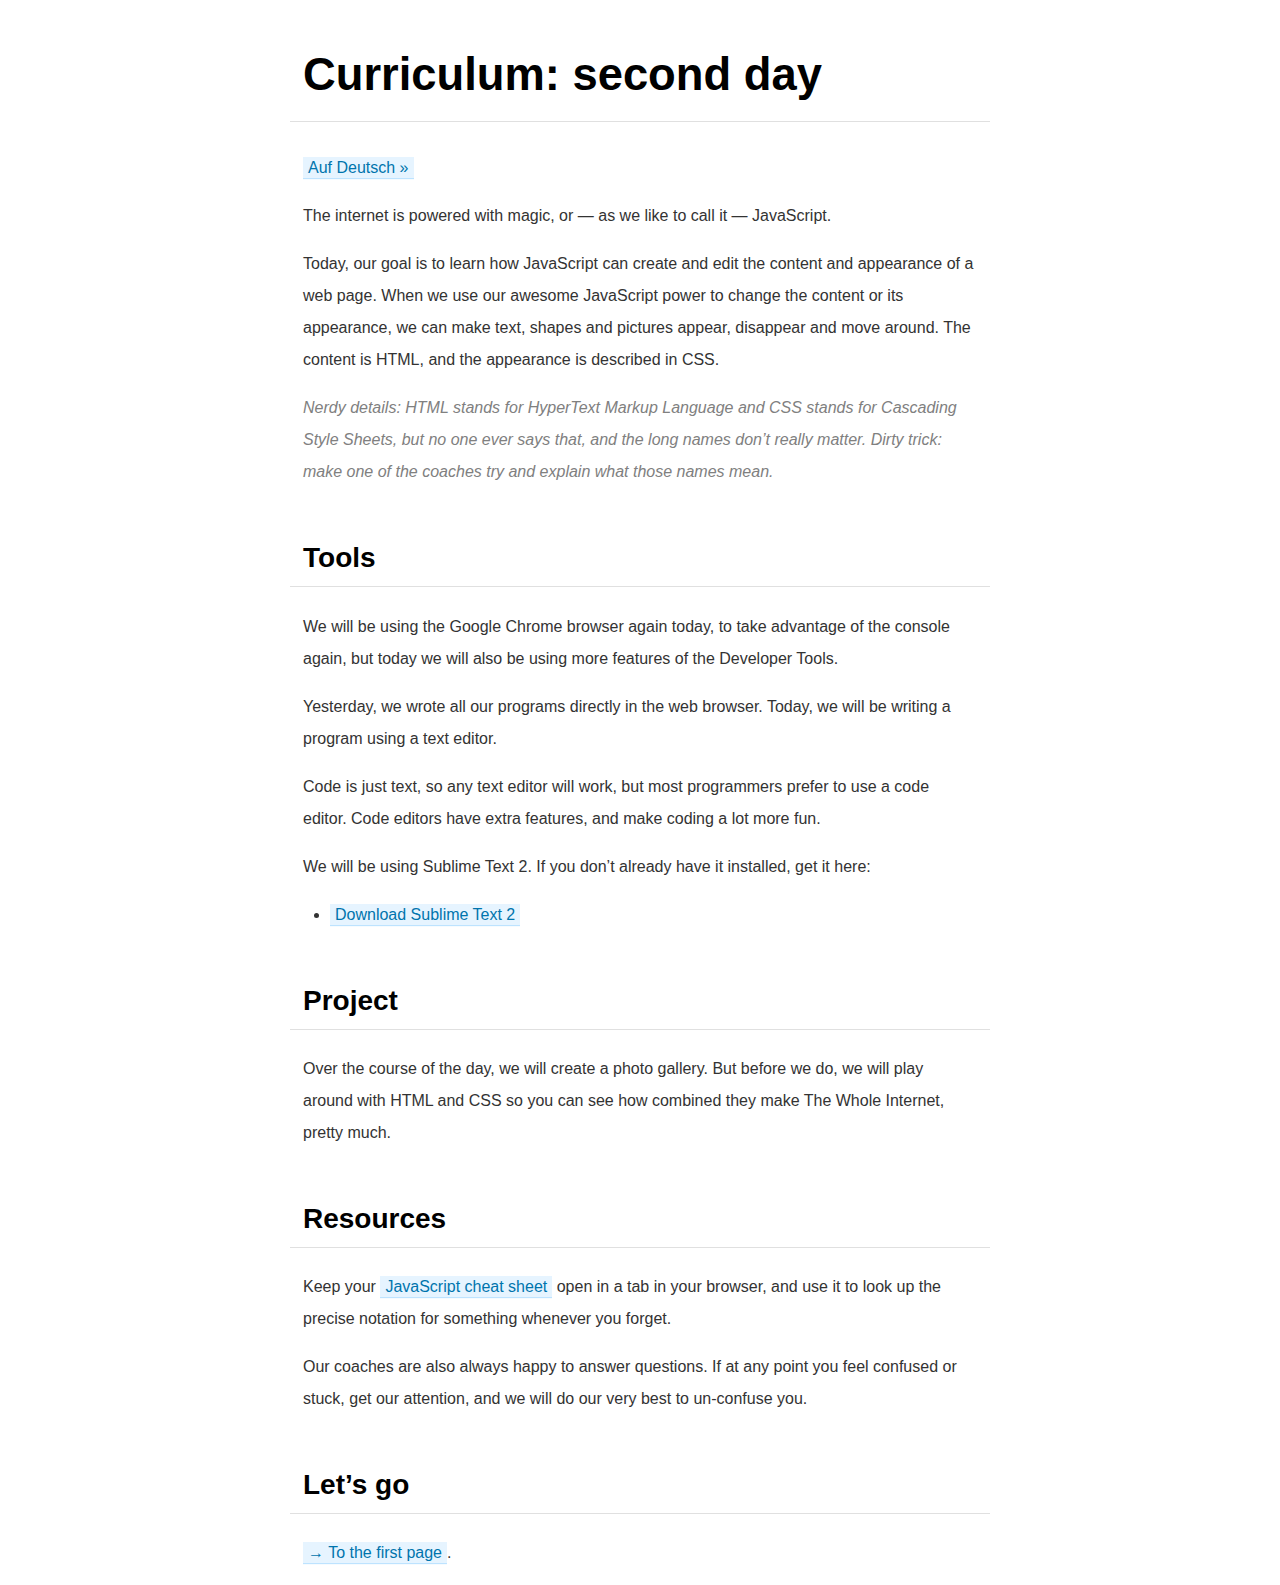
<file: index.html>
<!doctype html>

<head>
  <title>Curriculum — JS for absolute beginners</title>
  <link rel="stylesheet" href="http://fonts.googleapis.com/css?family=Averia+Serif+Libre:300,400">
  <link rel="stylesheet" href="style.css">
  <meta charset="utf-8">
</head>

<h1>Curriculum: second day</h1>

<p><a href="index_de.html">Auf Deutsch »</a></p>

<p>The internet is powered with magic, or — as we like to call it —
JavaScript.</p>

<p>Today, our goal is to learn how JavaScript can create and edit the
content and appearance of a web page. When we use our awesome
JavaScript power to change the content or its appearance, we can make
text, shapes and pictures appear, disappear and move around. The
content is HTML, and the appearance is described in CSS.</p>

<aside><p>Nerdy details: HTML stands for HyperText Markup Language and
CSS stands for Cascading Style Sheets, but no one ever says that, and
the long names don’t really matter. Dirty trick: make one of the
coaches try and explain what those names mean.</p></aside>

<h2>Tools</h2>

<p>We will be using the Google Chrome browser again today, to take
advantage of the console again, but today we will also be using more
features of the Developer Tools.</p>

<p>Yesterday, we wrote all our programs directly in the web browser.
Today, we will be writing a program using a text editor.</p>

<p>Code is just text, so any text editor will work, but most
programmers prefer to use a code editor. Code editors have extra
features, and make coding a lot more fun.</p>

<p>We will be using Sublime Text 2. If you don’t already have it
installed, get it here:</p>

<ul>
  <li><a href="http://www.sublimetext.com/2" target=_blank>Download Sublime Text 2</a></li>
</ul>

<h2>Project</h2>

<p>Over the course of the day, we will create a photo gallery. But
before we do, we will play around with HTML and CSS so you can
see how combined they make The Whole Internet, pretty much.<p>

<h2>Resources</h2>

<p>Keep your <a href="http://marijnhaverbeke.nl/js-cheatsheet.html"
target=_blank>JavaScript cheat sheet</a> open in a tab in your
browser, and use it to look up the precise notation for something
whenever you forget.</p>

<p>Our coaches are also always happy to answer questions. If at any
point you feel confused or stuck, get our attention, and we will do
our very best to un-confuse you.</p>

<h2>Let’s go</h2>

<p><a href="page1.html">→ To the first page</a>.</p>
</file>
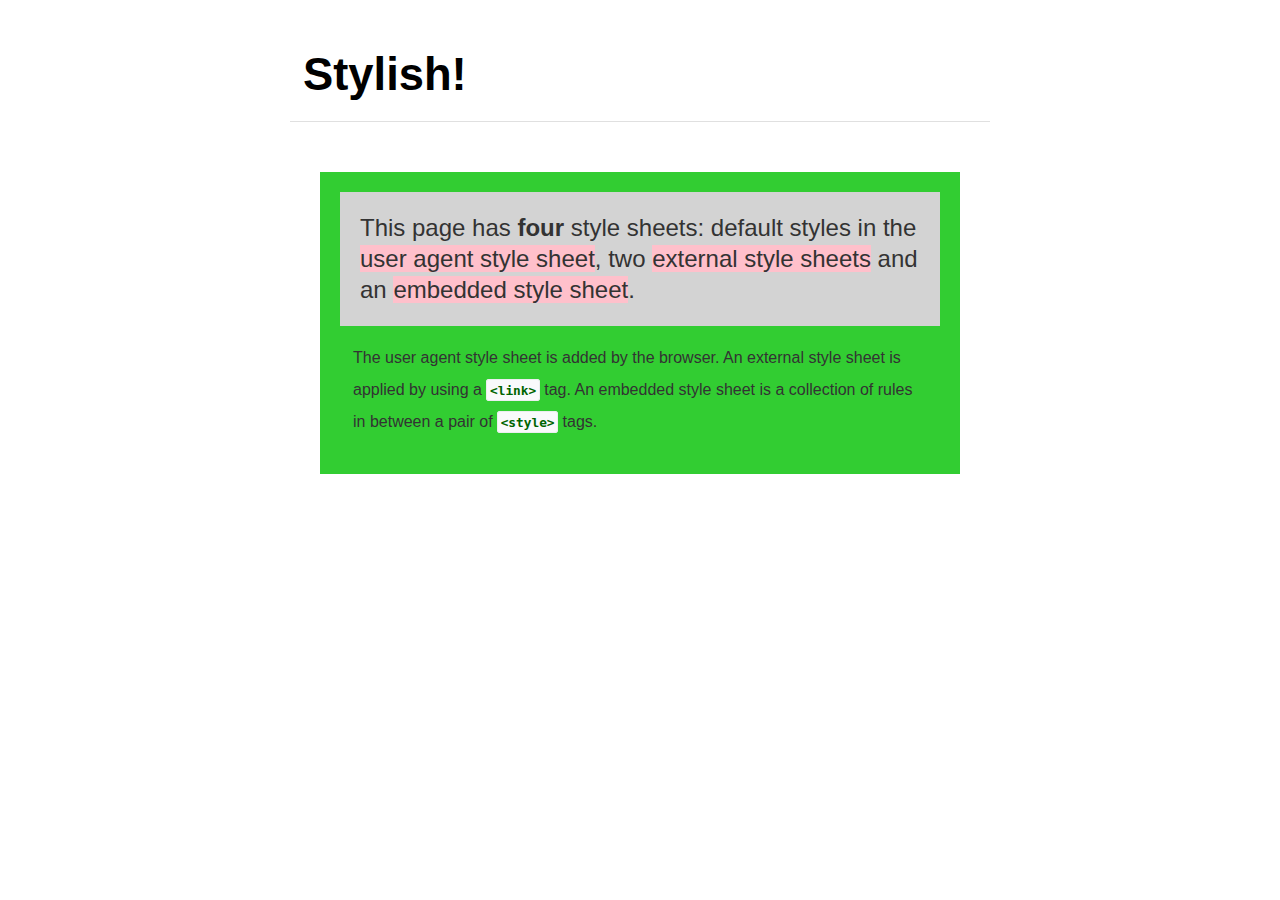
<file: hascss.html>
<!doctype html>

<head>
  <title>This page is stylish</title>
  <meta http-equiv=Content-Type content="text/html; charset=utf-8">
  <link rel=stylesheet href="http://fonts.googleapis.com/css?family=Averia+Serif+Libre:300,400">
  <link rel=stylesheet href=style.css>
  <style>
    em {
      font-style: normal;
      background-color: orange;
    }
    em {
      background-color: pink;
    }
    div {
      width: 600px;
      padding: 20px;
      margin: 50px auto;
      background-color: limegreen;
    }
    p.intro {
      margin: 0;
      padding: 20px;
      background-color: lightgrey;
      font-size: 24px;
      line-height: 1.3;
    }
    code {
      color: darkgreen;
      font-weight: bold;
    }
  </style>
</head>

<h1>Stylish!</h1>

<div>
  <!--
  A div is a container used to group content.
  div is short for 'division'.
   -->

  <p class=intro>
    This page has <strong>four</strong> style sheets: default styles
    in the <em>user agent style sheet</em>, two <em>external style
    sheets</em> and an <em>embedded style sheet</em>.
  </p>

  <p>
    The user agent
    style sheet is added by the browser. An external style sheet is
    applied by using a <code>&lt;link></code> tag. An embedded
    style sheet is a collection of rules in between a pair of
    <code>&lt;style></code> tags.
  </p>
</div>
</file>
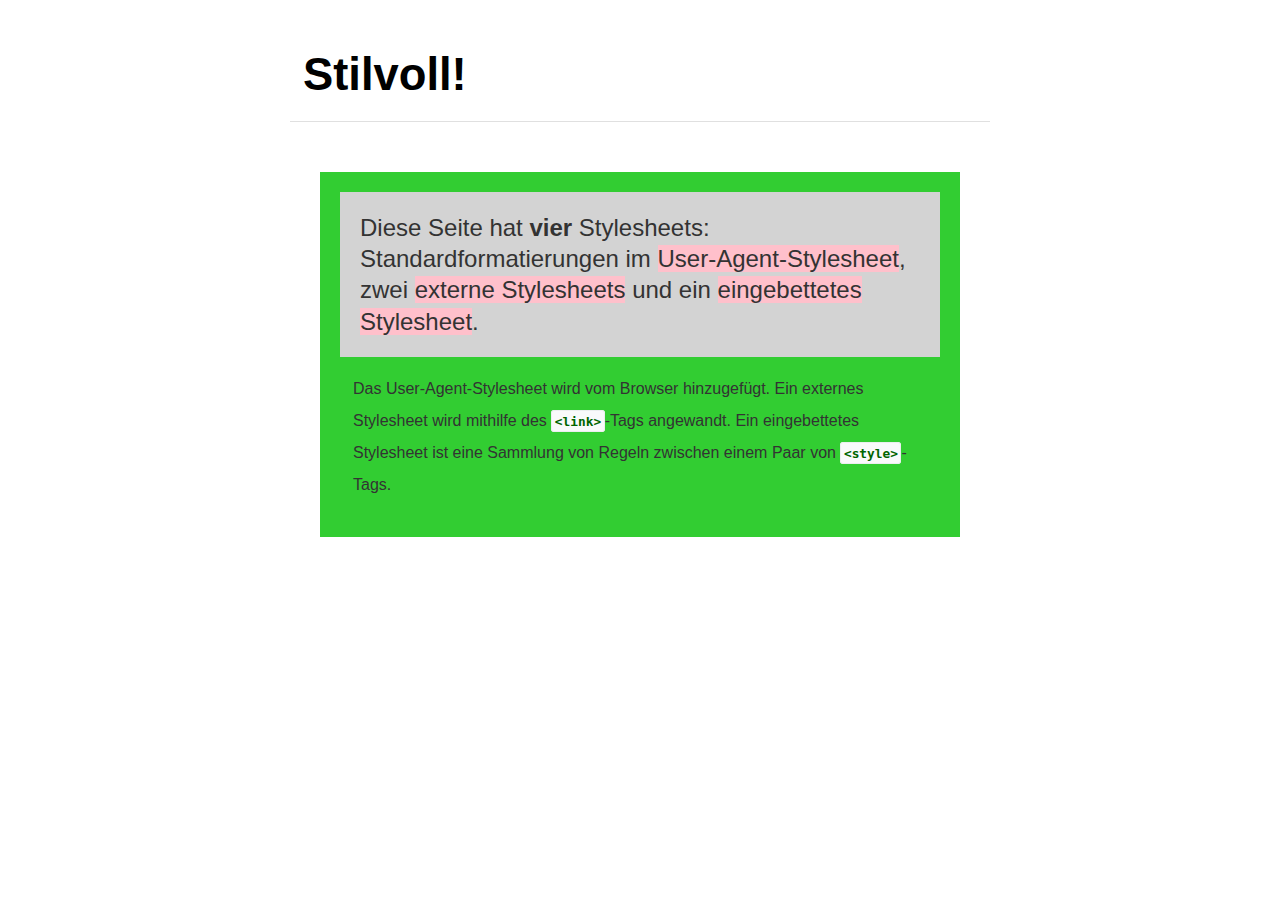
<file: hascss_de.html>
<!doctype html>

<head>
  <title>Diese Seite ist stilvoll</title>
  <link rel="stylesheet" href="http://fonts.googleapis.com/css?family=Averia+Serif+Libre:300,400">
  <link rel="stylesheet" href="style.css">
  <meta charset="utf-8">
  <style>
    em {
      font-style: normal;
      background-color: orange;
    }
    em {
      background-color: pink;
    }
    div {
      width: 600px;
      padding: 20px;
      margin: 50px auto;
      background-color: limegreen;
    }
    p.intro {
      margin: 0;
      padding: 20px;
      background-color: lightgrey;
      font-size: 24px;
      line-height: 1.3;
    }
    code {
      color: darkgreen;
      font-weight: bold;
    }
  </style>
</head>

<h1>Stilvoll!</h1>

<div>
  <!--
  Ein div ist ein Container, der Inhalte gruppiert.
  div ist eine Kurzform von 'division' (Bereich).
   -->

  <p class="intro">
    Diese Seite hat <strong>vier</strong> Stylesheets:
    Standardformatierungen im <em>User-Agent-Stylesheet</em>,
    zwei <em>externe Stylesheets</em> und
    ein <em>eingebettetes Stylesheet</em>.
  </p>

  <p>
    Das User-Agent-Stylesheet wird vom Browser hinzugefügt.
    Ein externes Stylesheet wird mithilfe des <code>&lt;link></code>-Tags
    angewandt. Ein eingebettetes Stylesheet ist eine Sammlung von Regeln
    zwischen einem Paar von <code>&lt;style></code>-Tags.
  </p>

</div>
</file>
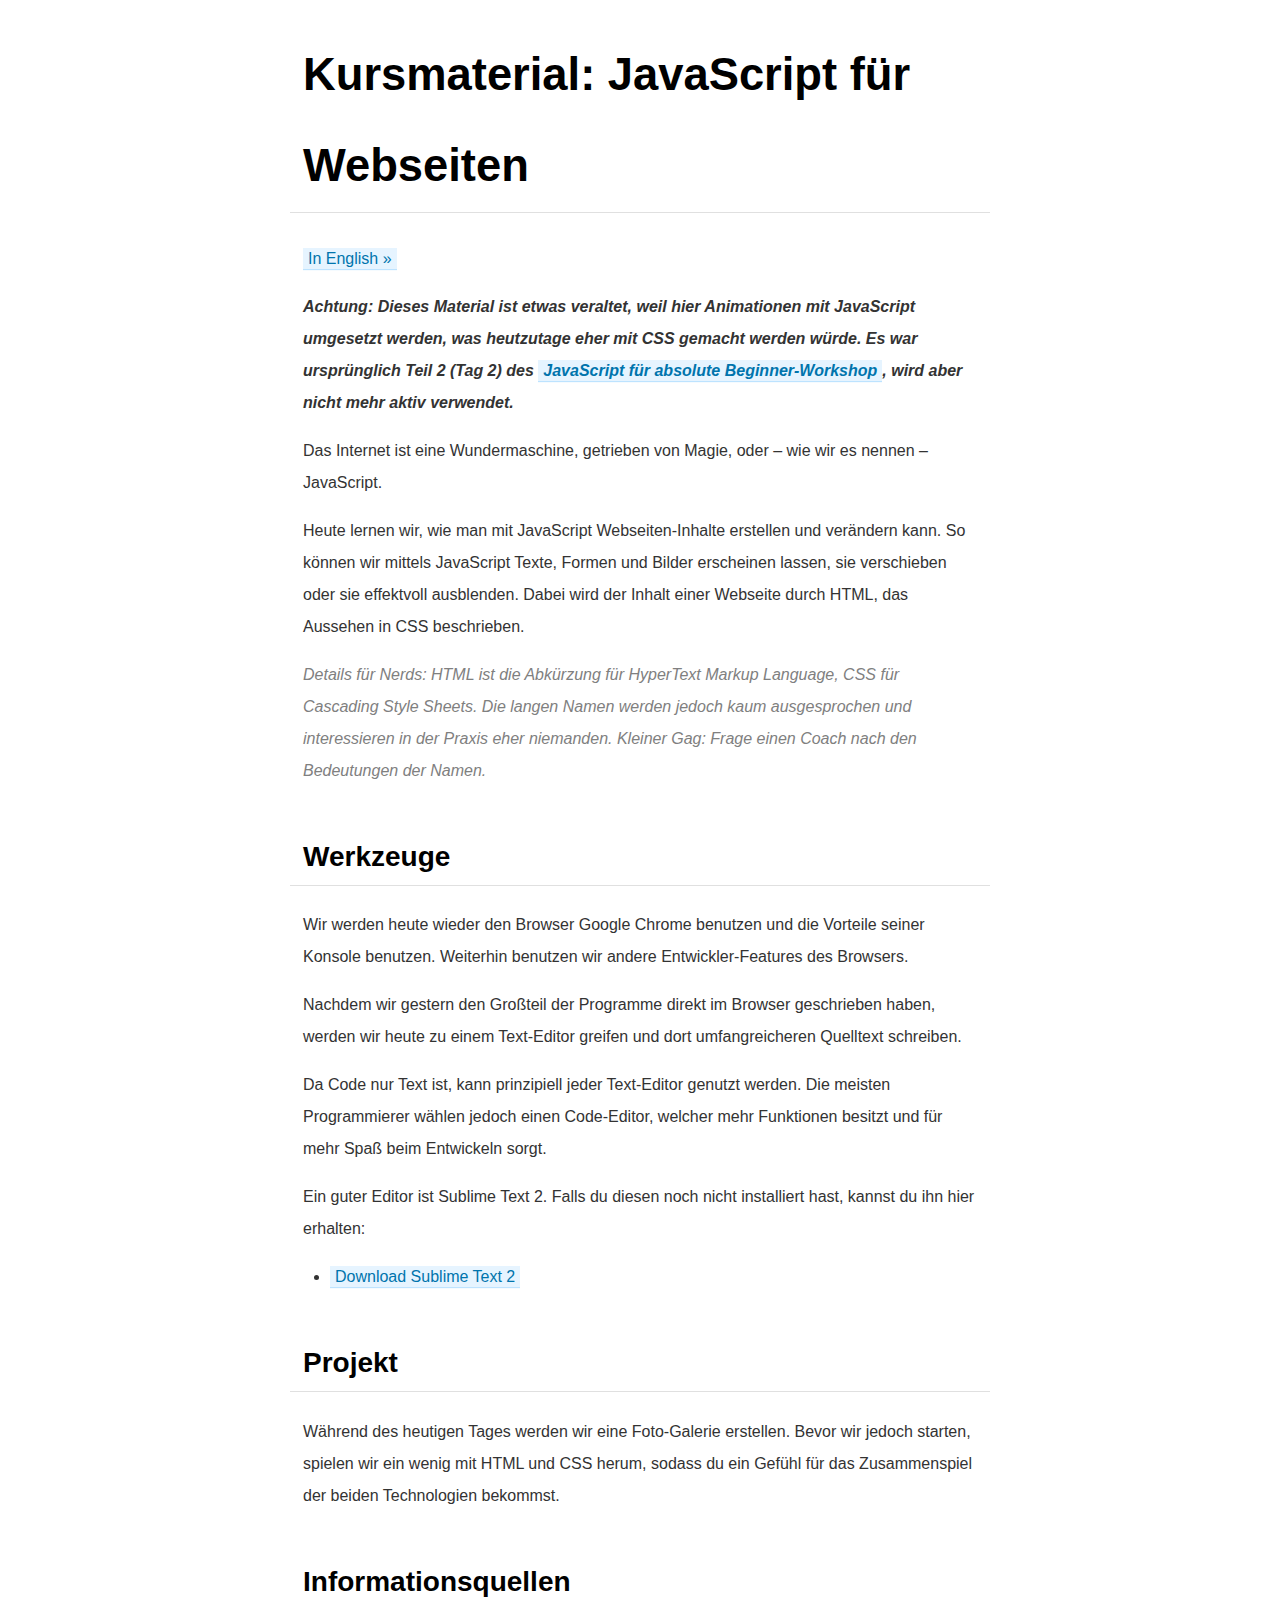
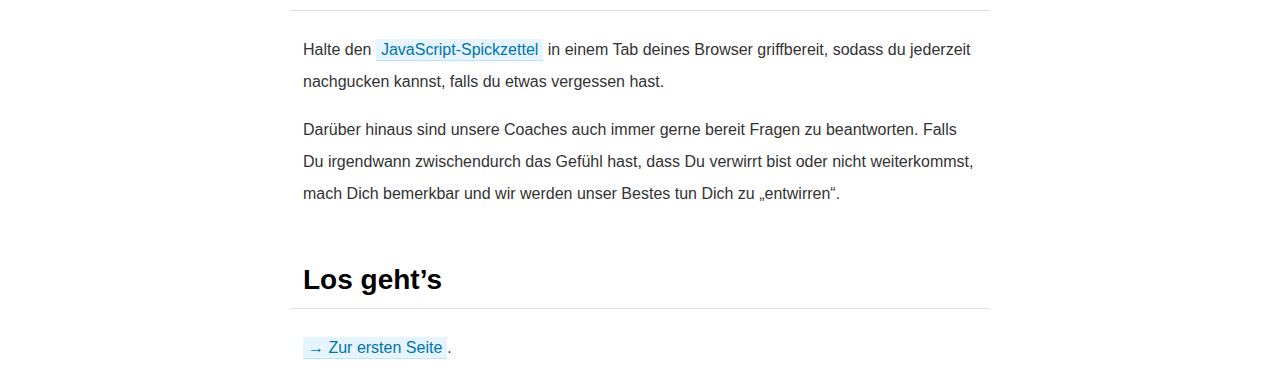
<file: index_de.html>
<!doctype html>

<head>
  <title>Kursmaterial — JavaScript für Webseiten</title>
  <link rel="stylesheet" href="http://fonts.googleapis.com/css?family=Averia+Serif+Libre:300,400">
  <link rel="stylesheet" href="style.css">
  <meta charset="utf-8">
</head>

<h1>Kursmaterial: JavaScript für Webseiten</h1>

<p><a href="index.html">In English »</a></p>

<p><strong><em>Achtung: Dieses Material ist etwas veraltet, weil hier Animationen mit JavaScript umgesetzt werden, was heutzutage eher mit CSS gemacht werden würde. Es war ursprünglich Teil 2 (Tag 2) des <a href="http://opentechschool.github.io/js-beginners-1/index_de.html">JavaScript für absolute Beginner-Workshop</a>, wird aber nicht mehr aktiv verwendet.</em></strong></p>

<p>Das Internet ist eine Wundermaschine, getrieben von Magie, oder –
wie wir es nennen – JavaScript.</p>

<p>Heute lernen wir, wie man mit JavaScript Webseiten-Inhalte
  erstellen und verändern kann. So können wir mittels JavaScript
  Texte, Formen und Bilder erscheinen lassen, sie verschieben
  oder sie effektvoll ausblenden. Dabei wird der Inhalt einer Webseite
  durch HTML, das Aussehen in CSS beschrieben.
</p>

<aside><p>Details für Nerds: HTML ist die Abkürzung für HyperText Markup
  Language, CSS für Cascading Style Sheets. Die langen Namen werden
  jedoch kaum ausgesprochen und interessieren in der Praxis eher niemanden.
  Kleiner Gag: Frage einen Coach nach den Bedeutungen der Namen.
</p></aside>

<h2>Werkzeuge</h2>

<p>
  Wir werden heute wieder den Browser Google Chrome benutzen und die
  Vorteile seiner Konsole benutzen. Weiterhin benutzen wir andere
  Entwickler-Features des Browsers.
</p>

<p>
  Nachdem wir gestern den Großteil der Programme direkt im Browser
  geschrieben haben, werden wir heute zu einem Text-Editor greifen
  und dort umfangreicheren Quelltext schreiben.
</p>

<p>
  Da Code nur Text ist, kann prinzipiell jeder Text-Editor genutzt werden.
  Die meisten Programmierer wählen jedoch einen Code-Editor, welcher
  mehr Funktionen besitzt und für mehr Spaß beim Entwickeln sorgt.
</p>

<p>
  Ein guter Editor ist Sublime Text 2. Falls du diesen noch nicht installiert
  hast, kannst du ihn hier erhalten:
</p>

<ul>
  <li><a href="http://www.sublimetext.com/2" target=_blank>Download Sublime Text 2</a></li>
</ul>

<h2>Projekt</h2>

<p>
  Während des heutigen Tages werden wir eine Foto-Galerie erstellen.
  Bevor wir jedoch starten, spielen wir ein wenig mit HTML und CSS herum,
  sodass du ein Gefühl für das Zusammenspiel der beiden Technologien bekommst.
<p>

<h2>Informationsquellen</h2>

<p>
  Halte den <a href="http://marijnhaverbeke.nl/js-cheatsheet.html"
target=_blank>JavaScript-Spickzettel</a> in einem Tab deines Browser
  griffbereit, sodass du jederzeit nachgucken kannst, falls du etwas
  vergessen hast.
</p>

<p>
  Darüber hinaus sind unsere Coaches auch immer gerne bereit Fragen
  zu beantworten. Falls Du irgendwann zwischendurch das Gefühl hast,
  dass Du verwirrt bist oder nicht weiterkommst, mach Dich bemerkbar
  und wir werden unser Bestes tun Dich zu „entwirren“.
</p>

<h2>Los geht’s</h2>

<p><a href="page1_de.html">→ Zur ersten Seite</a>.</p>
</file>
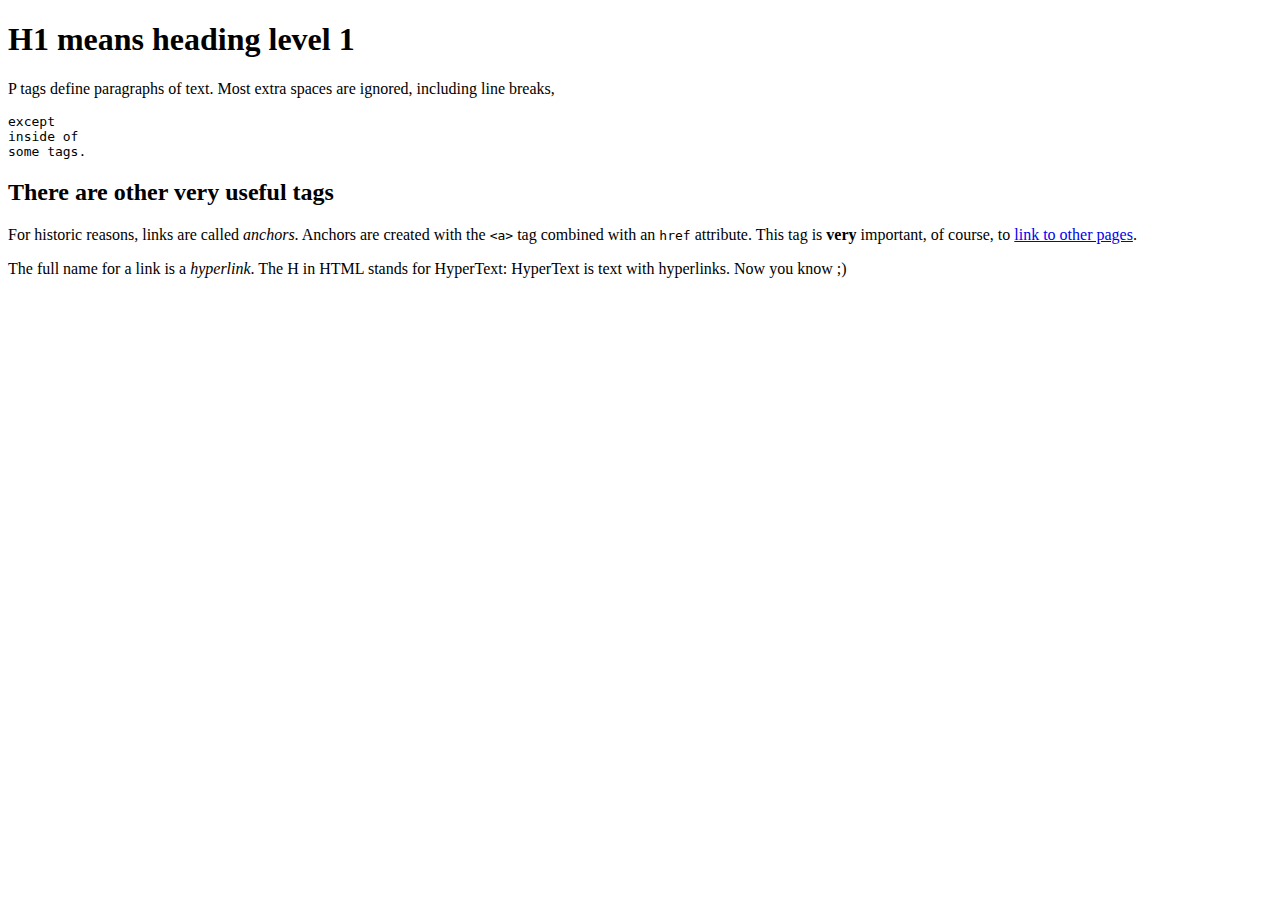
<file: nocss.html>
<!doctype html>

<head>
  <title>This page has no style</title>
  <meta charset="utf-8">
</head>

<h1>H1 means heading level 1</h1>

<p>P tags define paragraphs of text. Most extra     spaces      are
ignored, including line breaks,</p>

<pre>except
inside of
some tags.</pre>

<h2>There are other very useful tags</h2>

<p>For historic reasons, links are called <em>anchors</em>. Anchors
are created with the <code>&lt;a></code> tag combined with an
<code>href</code> attribute. This tag is <strong>very</strong>
important, of course, to
<a href="http://en.wikipedia.org/wiki/HTML">link to other pages</a>.</p>

<p>The full name for a link is a <em>hyperlink</em>. The H in HTML
stands for HyperText: HyperText is text with hyperlinks. Now you
know ;)</p>

<!-- This is a comment. It is not displayed. -->
</file>
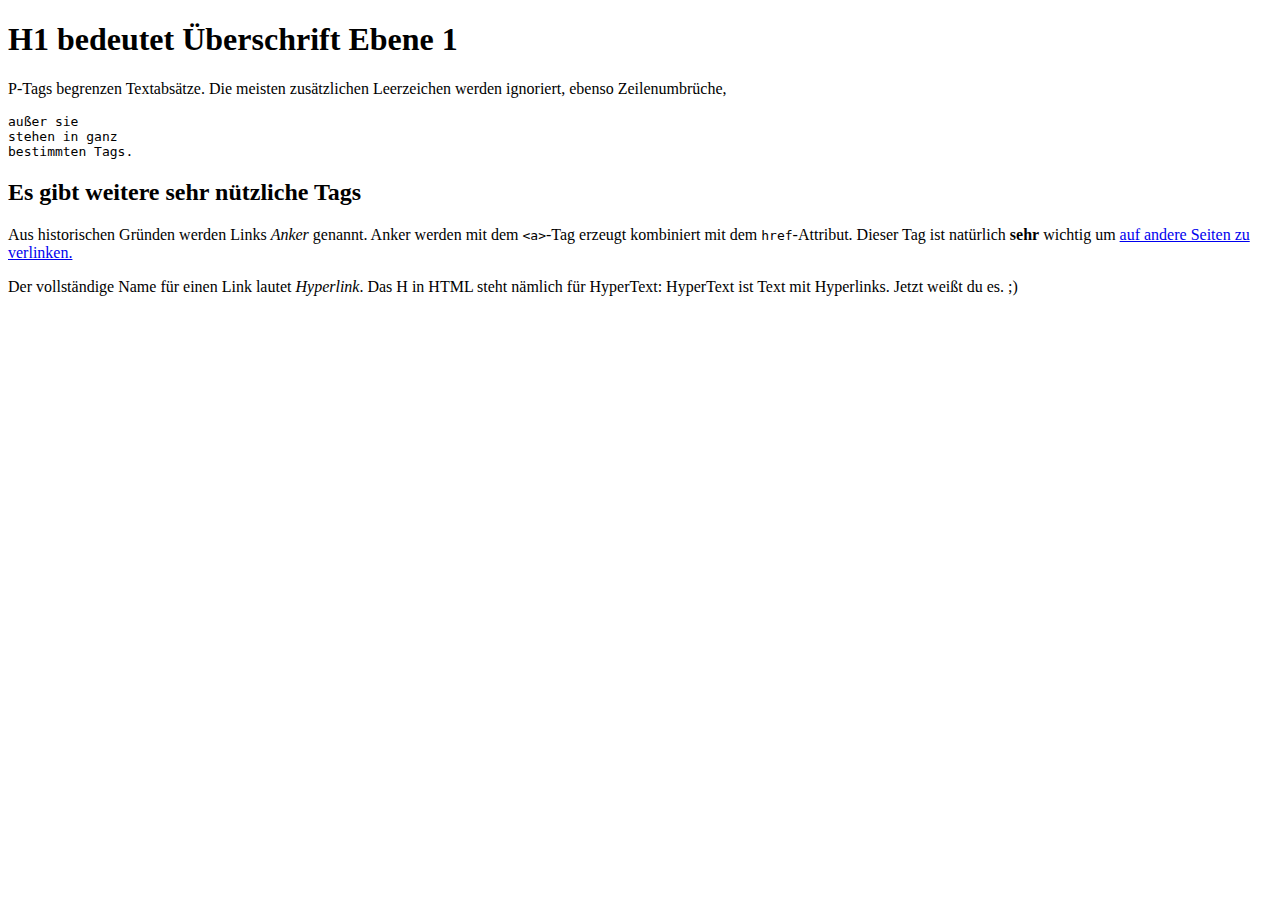
<file: nocss_de.html>
<!doctype html>

<head>
  <title>Diese Seite hat keine Formatierung</title>
  <meta charset="utf-8">
</head>

<h1>H1 bedeutet Überschrift Ebene 1</h1>

<p>P-Tags begrenzen Textabsätze. Die meisten     zusätzlichen     Leerzeichen
werden ignoriert, ebenso Zeilenumbrüche,</p>

<pre>außer sie
stehen in ganz
bestimmten Tags.</pre>

<h2>Es gibt weitere sehr nützliche Tags</h2>

<p>Aus historischen Gründen werden Links <em>Anker</em> genannt.
Anker werden mit dem <code>&lt;a></code>-Tag erzeugt kombiniert mit
dem <code>href</code>-Attribut. Dieser Tag ist natürlich <strong>sehr</strong>
wichtig um
<a href="http://en.wikipedia.org/wiki/HTML">auf andere Seiten zu verlinken.</a></p>

<p>Der vollständige Name für einen Link lautet <em>Hyperlink</em>. Das
H in HTML steht nämlich für HyperText: HyperText ist Text mit Hyperlinks.
Jetzt weißt du es. ;)</p>

<!-- Dies ist ein Kommentar. Er wird nicht dargestellt. -->
</file>
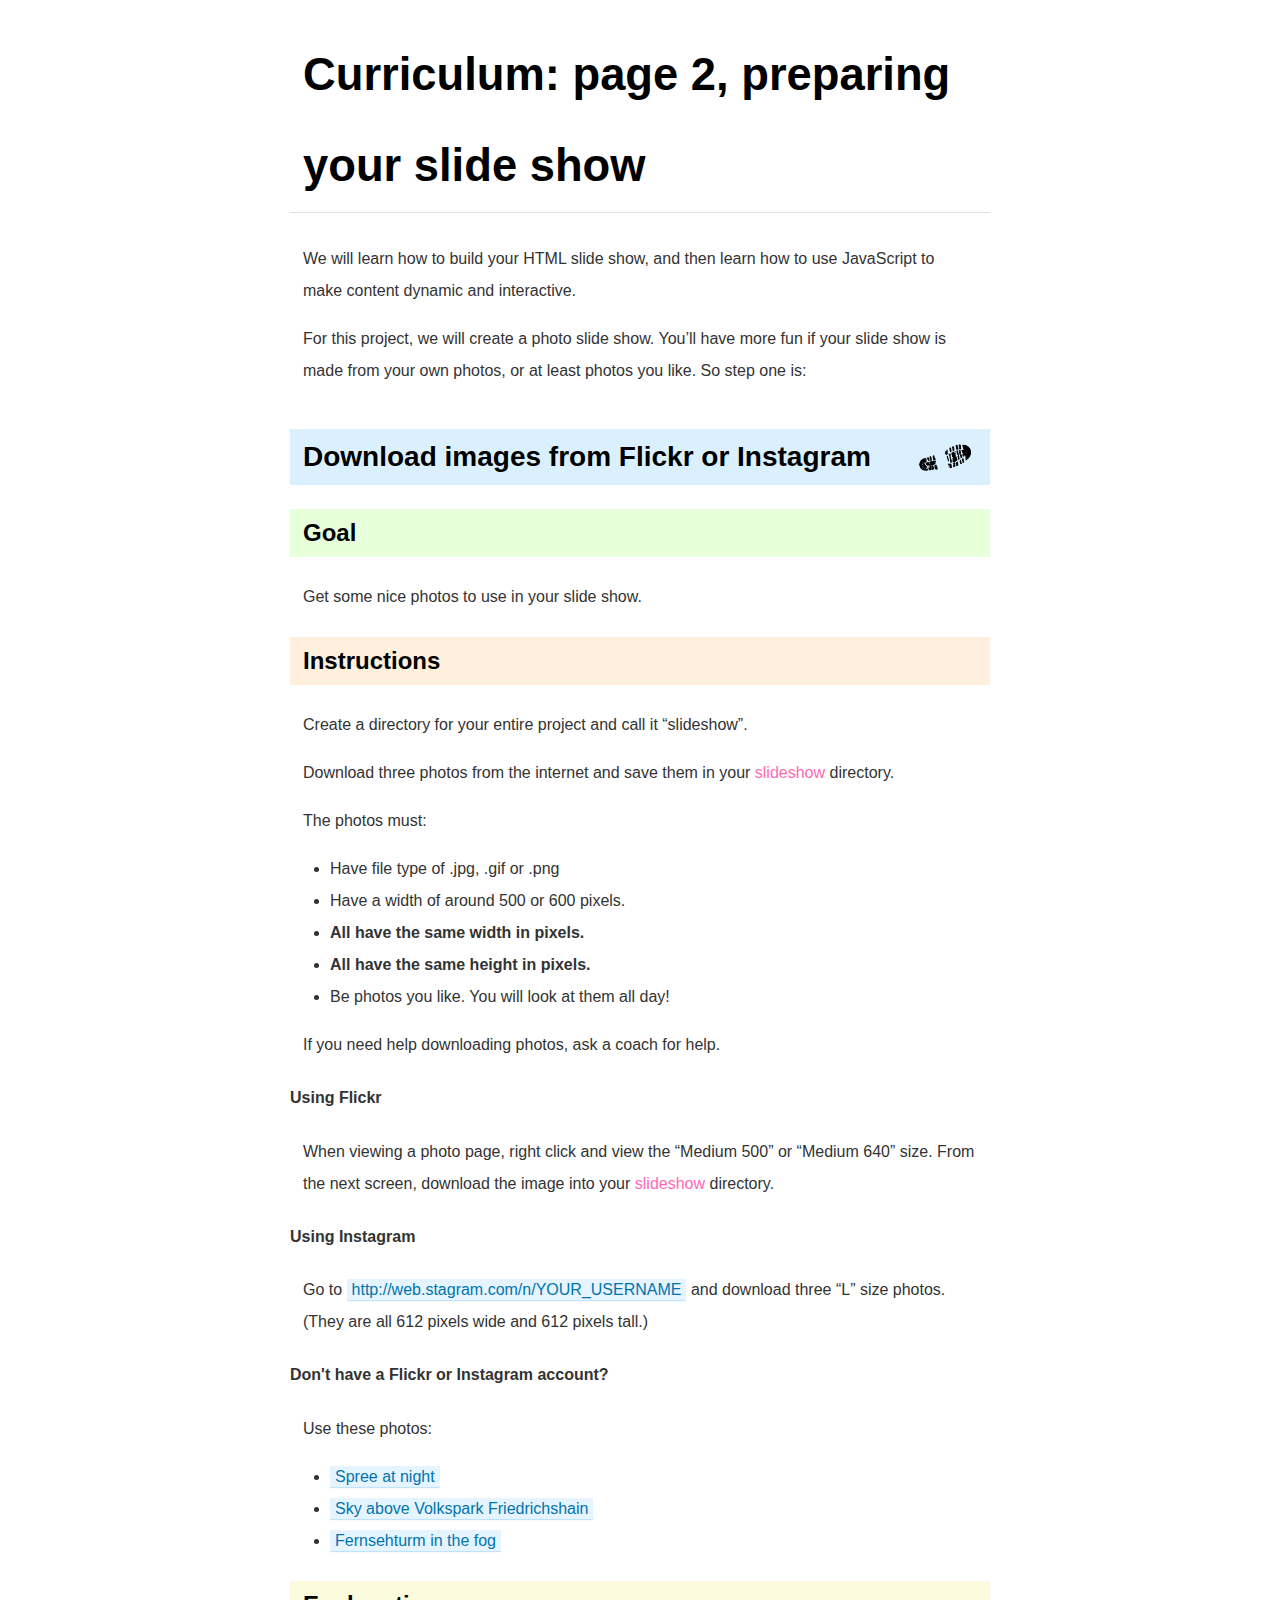
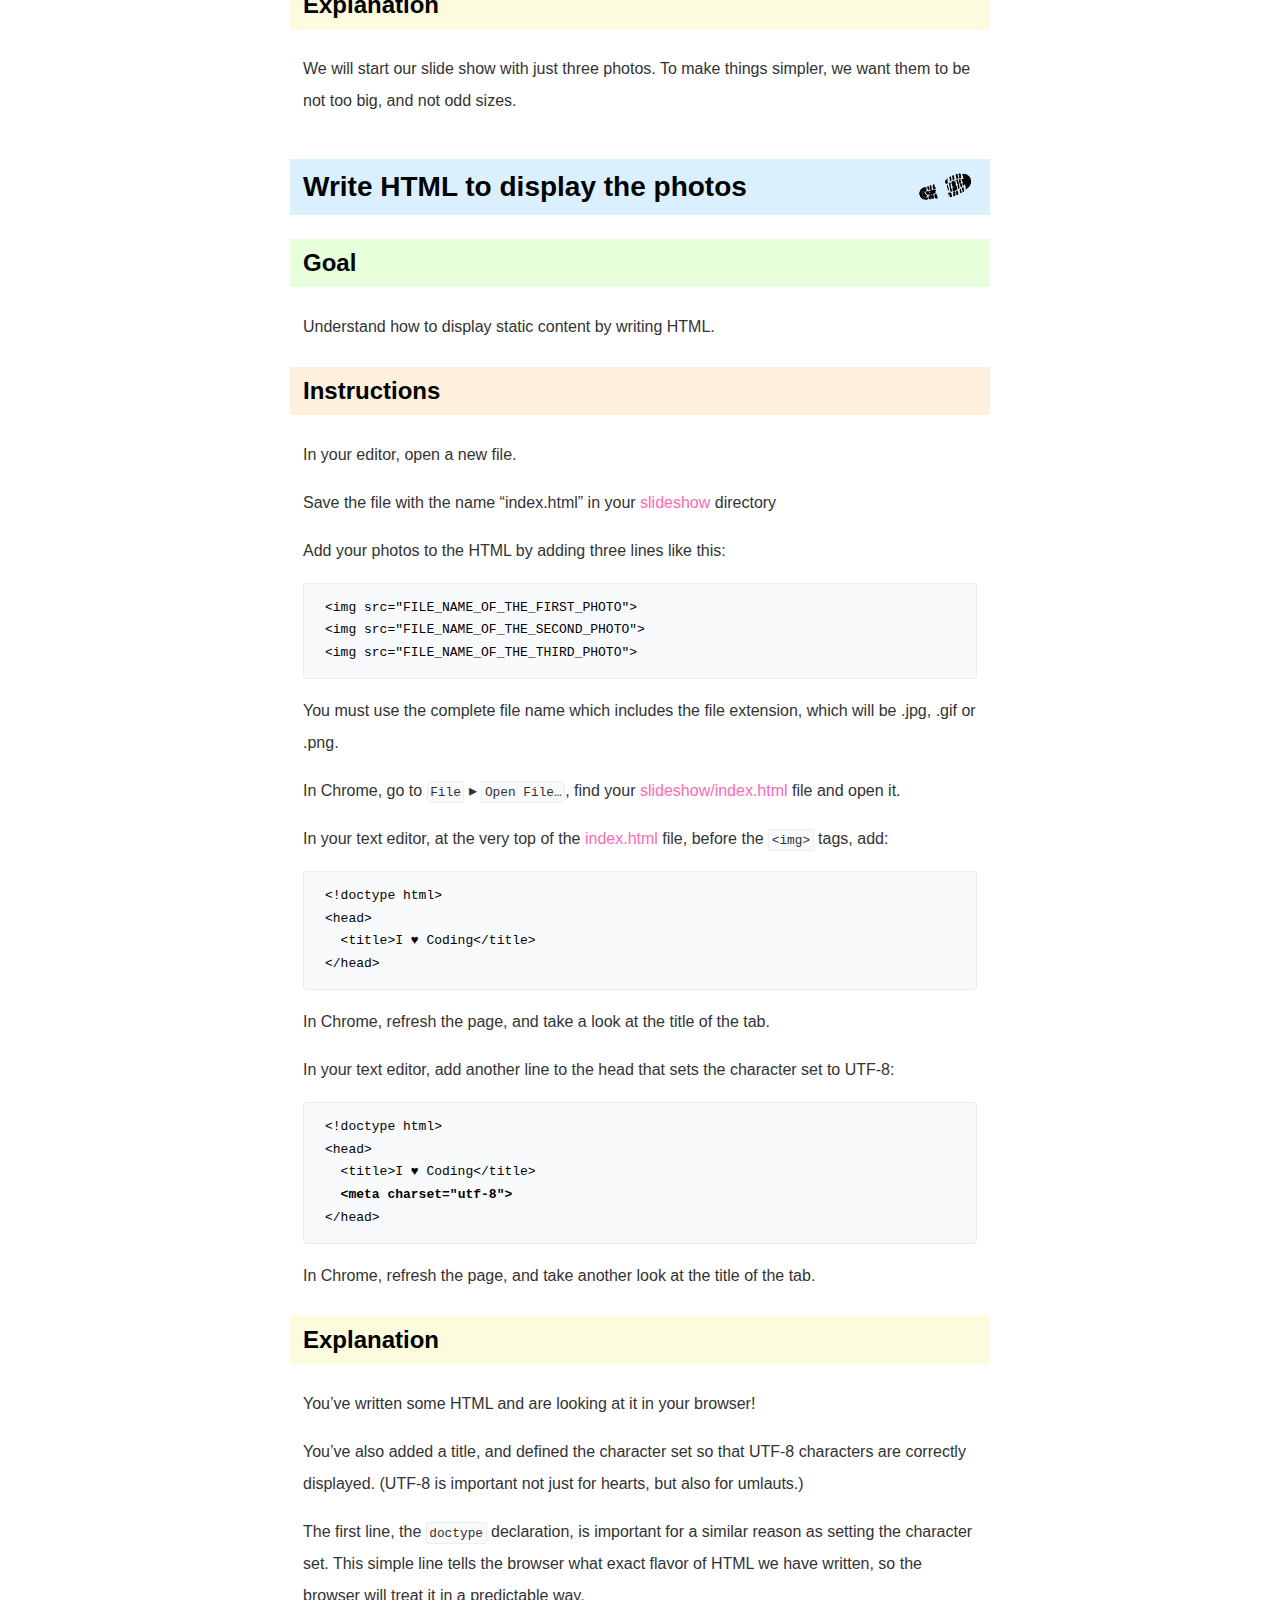
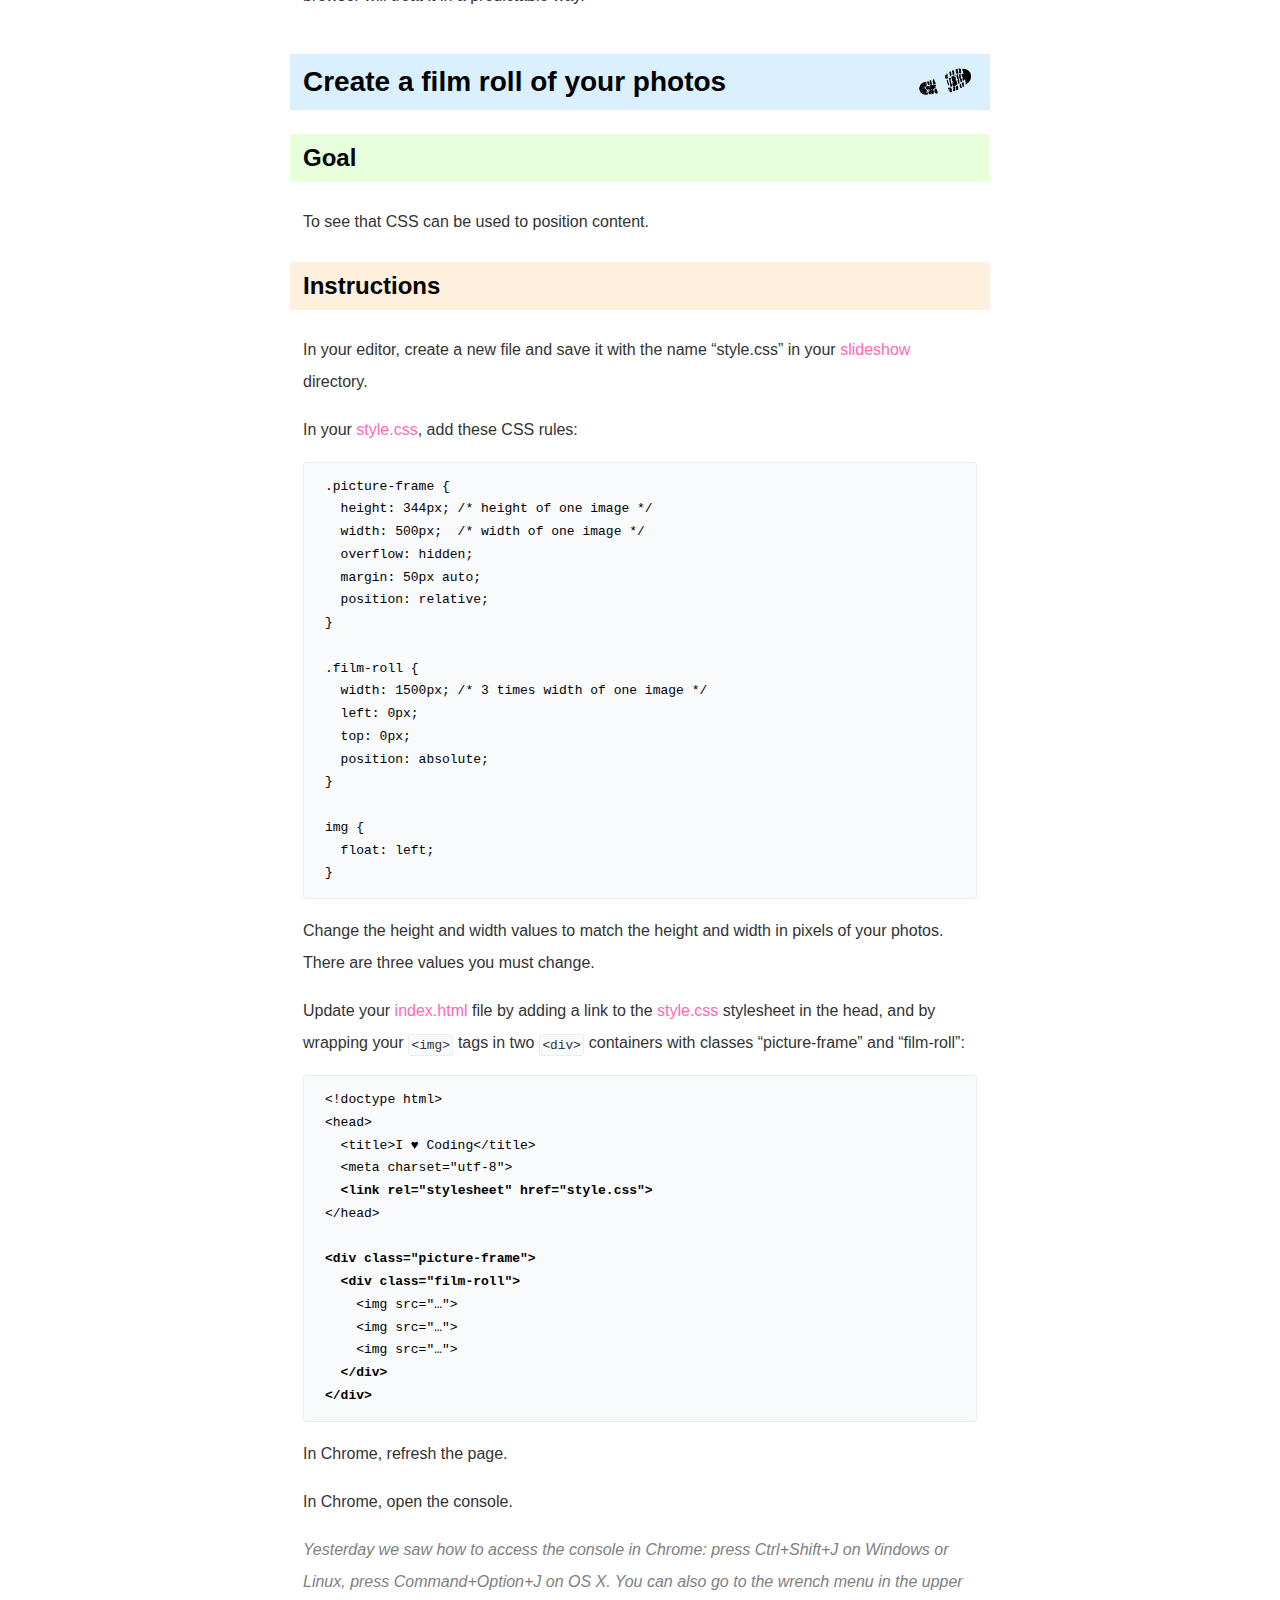
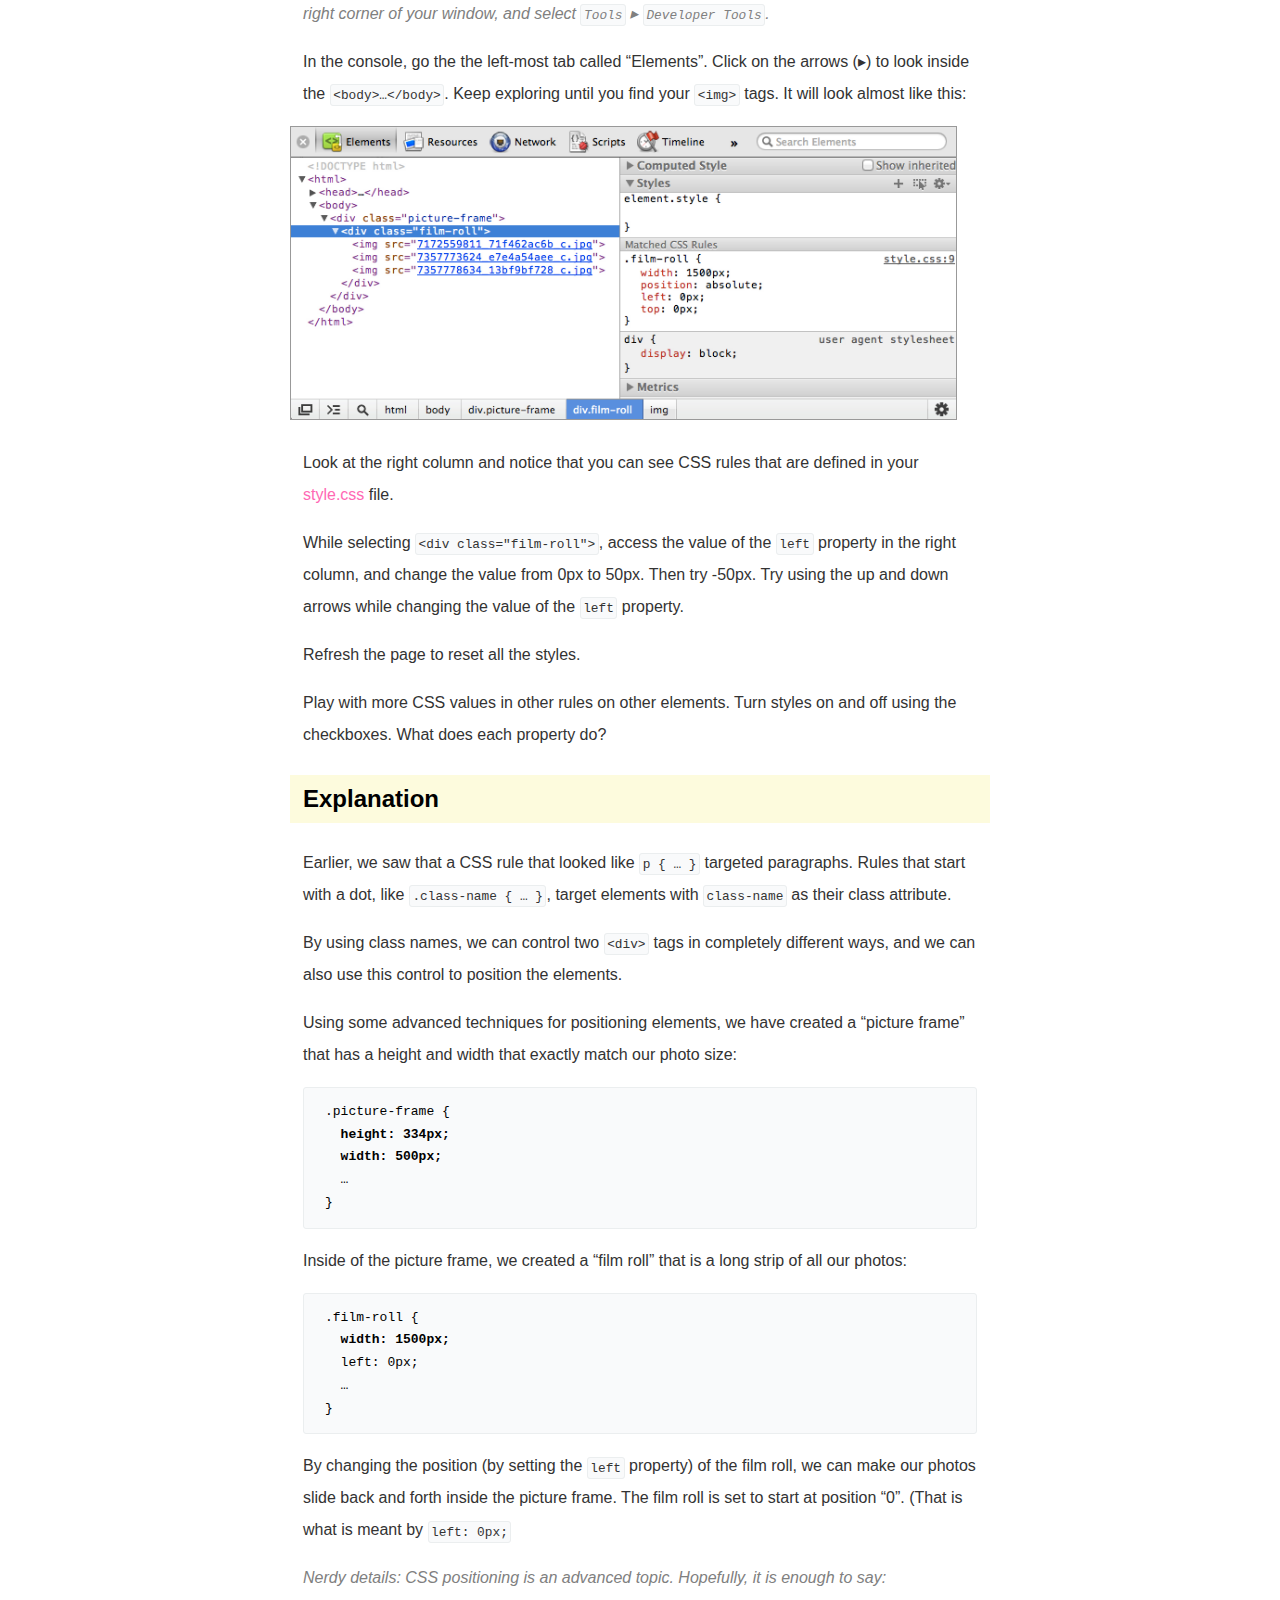
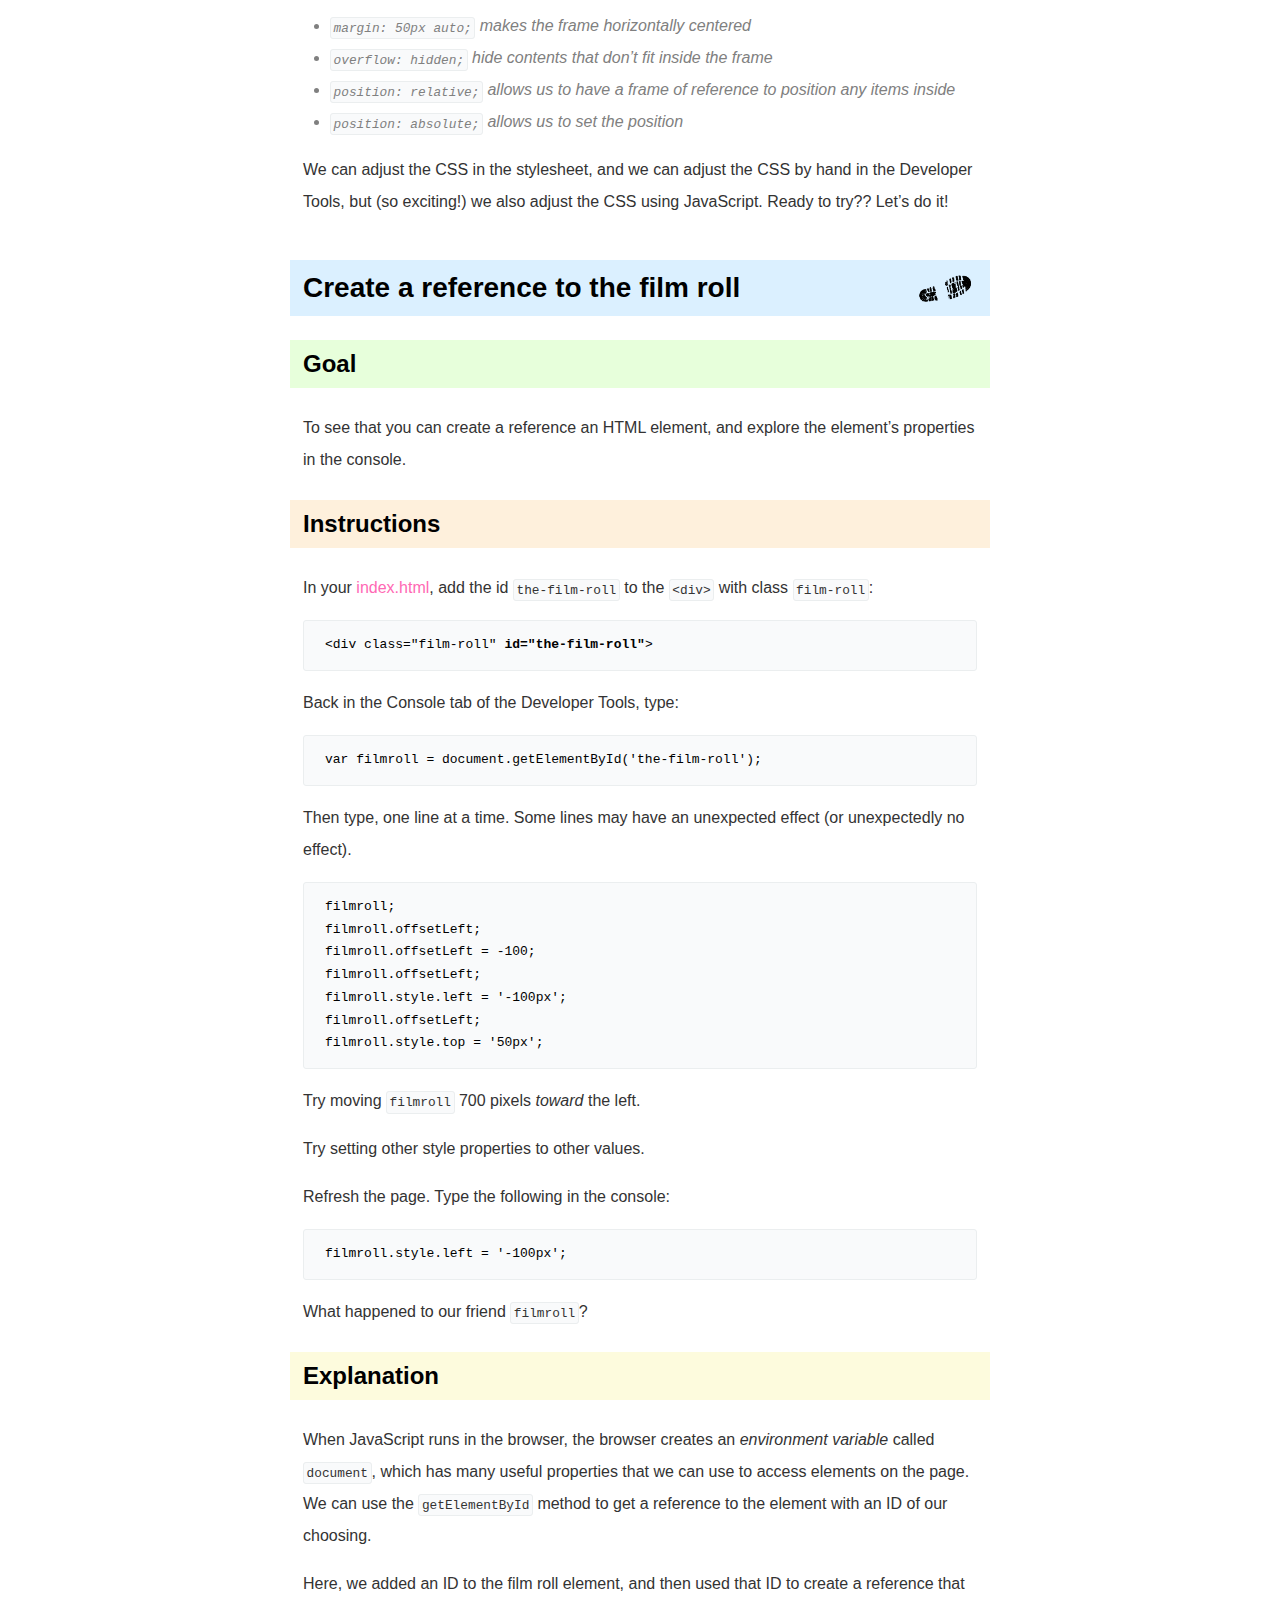
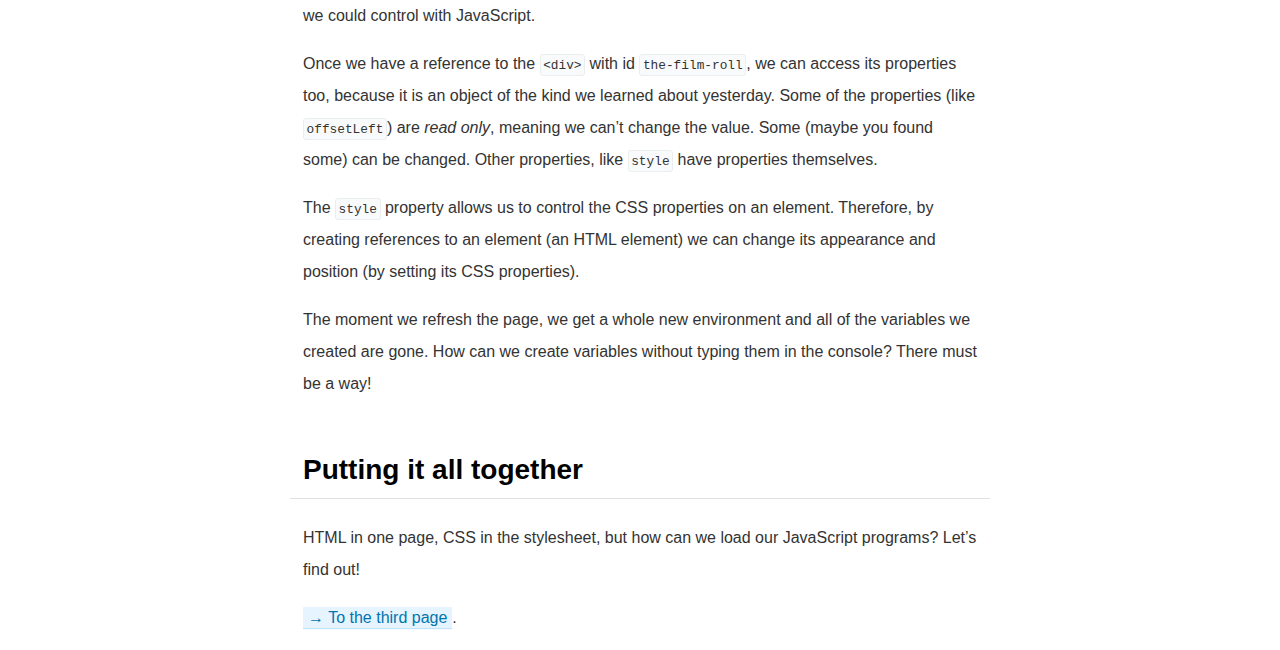
<file: page2.html>
<!doctype html>

<head>
  <title>Curriculum — page 2</title>
  <link rel="stylesheet" href="http://fonts.googleapis.com/css?family=Averia+Serif+Libre:300,400">
  <link rel="stylesheet" href="style.css">
  <meta charset="utf-8">
</head>

<h1>Curriculum: page 2, preparing your slide show</h1>

<p>We will learn how to build your HTML slide show, and then learn
how to use JavaScript to make content dynamic and interactive.</p>

<p>For this project, we will create a photo slide show. You’ll have
more fun if your slide show is made from your own photos, or at least
photos you like. So step one is:</p>

<h2 class="step">Download images from Flickr or Instagram</h2>

<h3 class=goal>Goal</h3>

<p>Get some nice photos to use in your slide show.</p>

<h3 class=inst>Instructions</h3>

<p>Create a directory for your entire project and call it
“slideshow”.</p>

<p>Download three photos from the internet and save them in your
<span class="filename">slideshow</span> directory.</p>

<p>The photos must:</p>

<ul>
  <li>Have file type of .jpg, .gif or .png</li>
  <li>Have a width of around 500 or 600 pixels.</li>
  <li><strong>All have the same width in pixels.</strong></li>
  <li><strong>All have the same height in pixels.</strong></li>
  <li>Be photos you like. You will look at them all day!</li>
</ul>

<p>If you need help downloading photos, ask a coach for help.</p>

<h4>Using Flickr</h4>

<p>When viewing a photo page, right click and view the “Medium 500” or
“Medium 640” size. From the next screen, download the image into your
<span class="filename">slideshow</span> directory.</p>

<h4>Using Instagram</h4>

<p>Go to
<a href="http://web.stagram.com/n/YOUR_USERNAME" target="_blank">http://web.stagram.com/n/YOUR_USERNAME</a>
and download three “L” size photos. (They are all 612 pixels wide
and 612 pixels tall.)</p>

<h4>Don't have a Flickr or Instagram account?</h4>

<p>Use these photos:</p>

<ul>
  <li><a href="http://distilleryimage8.s3.amazonaws.com/24259794d05911e1abd612313810100a_7.jpg"  target="_blank">Spree at night</a></li>
  <li><a href="http://distilleryimage11.s3.amazonaws.com/ac587510a27211e1a92a1231381b6f02_7.jpg" target="_blank">Sky above Volkspark Friedrichshain</a></li>
  <li><a href="http://distilleryimage2.s3.amazonaws.com/d9f9d1a0b52611e1abd612313810100a_7.jpg"  target="_blank">Fernsehturm in the fog</a></li>
</ul>

<h3 class=ex>Explanation</h3>

<p>We will start our slide show with just three photos. To make things
simpler, we want them to be not too big, and not odd sizes.</p>

<h2 class="step">Write HTML to display the photos</h2>

<h3 class=goal>Goal</h3>

<p>Understand how to display static content by writing HTML.</p>

<h3 class=inst>Instructions</h3>

<p>In your editor, open a new file.</p>

<p>Save the file with the name “index.html” in your
<span class="filename">slideshow</span> directory</p>

<p>Add your photos to the HTML by adding three lines like this:</p>

<pre>
&lt;img src="FILE_NAME_OF_THE_FIRST_PHOTO">
&lt;img src="FILE_NAME_OF_THE_SECOND_PHOTO">
&lt;img src="FILE_NAME_OF_THE_THIRD_PHOTO">
</pre>

<p>You must use the complete file name which includes the file
extension, which will be .jpg, .gif or .png.</p>

<p>In Chrome, go to <code>File</code> ▸ <code>Open File…</code>, find
your <span class="filename">slideshow/index.html</span> file and open it.</p>

<p>In your text editor, at the very top of the <span class="filename">index.html</span> file,
before the <code>&lt;img></code> tags, add:</p>

<pre>
&lt;!doctype html>
&lt;head>
  &lt;title>I ♥ Coding&lt;/title>
&lt;/head>
</pre>

<p>In Chrome, refresh the page, and take a look at the title of
the tab.</p>

<p>In your text editor, add another line to the head that sets the
character set to UTF-8:</p>

<pre>
&lt;!doctype html>
&lt;head>
  &lt;title>I ♥ Coding&lt;/title>
  <strong>&lt;meta charset="utf-8"></strong>
&lt;/head>
</pre>

<p>In Chrome, refresh the page, and take another look at the title of
the tab.</p>

<h3 class=ex>Explanation</h3>

<p>You’ve written some HTML and are looking at it in your browser!</p>

<p>You’ve also added a title, and defined the character set so that
UTF-8 characters are correctly displayed. (UTF-8 is important not just
for hearts, but also for umlauts.)</p>

<p>The first line, the <code>doctype</code> declaration, is  important
for a similar reason as setting the character set. This simple line
tells the browser what exact flavor of HTML we have written, so the
browser will treat it in a predictable way.</p>


<h2 class="step">Create a film roll of your photos</h2>

<h3 class=goal>Goal</h3>

<p>To see that CSS can be used to position content.</p>

<h3 class=inst>Instructions</h3>

<p>In your editor, create a new file and save it with the name
“style.css” in your <span class="filename">slideshow</span> directory.</p>

<p>In your <span class="filename">style.css</span>, add these CSS rules:</p>

<pre>
.picture-frame {
  height: 344px; /* height of one image */
  width: 500px;  /* width of one image */
  overflow: hidden;
  margin: 50px auto;
  position: relative;
}

.film-roll {
  width: 1500px; /* 3 times width of one image */
  left: 0px;
  top: 0px;
  position: absolute;
}

img {
  float: left;
}
</pre>

<p>Change the height and width values to match the height and width
in pixels of your photos. There are three values you must change.</p>

<p>Update your <span class="filename">index.html</span> file by adding a link to the
<span class="filename">style.css</span> stylesheet in the head, and by wrapping your
<code>&lt;img></code> tags in two <code>&lt;div></code> containers
with classes “picture-frame” and “film-roll”:</p>

<pre>
&lt;!doctype html>
&lt;head>
  &lt;title>I ♥ Coding&lt;/title>
  &lt;meta charset="utf-8">
  <strong>&lt;link rel="stylesheet" href="style.css"></strong>
&lt;/head>

<strong>&lt;div class="picture-frame"></strong>
<strong>  &lt;div class="film-roll"></strong>
    &lt;img src="…">
    &lt;img src="…">
    &lt;img src="…">
<strong>  &lt;/div></strong>
<strong>&lt;/div></strong>
</pre>

<p>In Chrome, refresh the page.</p>

<p>In Chrome, open the console.</p>

<aside>
  <p>Yesterday we saw how to access the console in Chrome: press
  Ctrl+Shift+J on Windows or Linux, press Command+Option+J on OS X.
  You can also go to the wrench menu in the upper right corner of your
  window, and select <code>Tools</code> ▸ <code>Developer
  Tools</code>.</p>
</aside>

<p>In the console, go the the left-most tab called “Elements”. Click
on the arrows (▸) to look inside the
<code>&lt;body>…&lt;/body></code>. Keep exploring until you find your
<code>&lt;img></code> tags. It will look almost like this:</p>

<img src="inspecting-film-roll.png" class="figure">

<p>Look at the right column and notice that you can see CSS rules that
are defined in your <span class="filename">style.css</span> file.</p>

<p>While selecting <code>&lt;div class="film-roll"></code>, access the
value of the <code>left</code> property in the right column, and change the
value from 0px to 50px. Then try -50px. Try using the up and down
arrows while changing the value of the <code>left</code> property.</p>

<p>Refresh the page to reset all the styles.</p>

<p>Play with more CSS values in other rules on other elements. Turn
styles on and off using the checkboxes. What does each property
do?</p>

<h3 class=ex>Explanation</h3>

<p>Earlier, we saw that a CSS rule that looked like
<code>p { … }</code> targeted paragraphs. Rules that start with a dot,
like <code>.class-name { … }</code>, target elements with
<code>class-name</code> as their class attribute.</p>

<p>By using class names, we can control two <code>&lt;div></code> tags
in completely different ways, and we can also use this control to position
the elements.</p>

<p>Using some advanced techniques for positioning elements, we have
created a “picture frame” that has a height and width that exactly
match our photo size:</p>

<pre>
.picture-frame {
  <strong>height: 334px;</strong>
  <strong>width: 500px;</strong>
  …
}
</pre>

<p>Inside of the picture frame, we created a “film roll” that is a long
strip of all our photos:</p>

<pre>
.film-roll {
  <strong>width: 1500px;</strong>
  left: 0px;
  …
}
</pre>

<p>By changing the position (by setting the <code>left</code> property)
of the film roll, we can make our photos slide back and forth inside
the picture frame. The film roll is set to start at position “0”.
(That is what is meant by <code>left: 0px;</code></p>

<!-- an illustration would help -->

<aside>
<p>Nerdy details: CSS positioning is an advanced topic. Hopefully,
it is enough to say:</p>
<ul>
  <li><code>margin: 50px auto;</code> makes the frame horizontally centered</li>
  <li><code>overflow: hidden;</code> hide contents that don’t fit inside the frame</li>
  <li><code>position: relative;</code> allows us to have a frame of reference to position any items inside</li>
  <li><code>position: absolute;</code> allows us to set the position</li>
</ul>
</aside>

<p>We can adjust the CSS in the stylesheet, and we can adjust the CSS
by hand in the Developer Tools, but (so exciting!) we also adjust the
CSS using JavaScript. Ready to try?? Let’s do it!</p>

<!-- an illustration would help -->

<h2 class="step">Create a reference to the film roll</h2>

<h3 class=goal>Goal</h3>

<p>To see that you can create a reference an HTML element, and explore
the element’s properties in the console.</p>

<h3 class=inst>Instructions</h3>

<p>In your <span class="filename">index.html</span>, add the id <code>the-film-roll</code> to
the <code>&lt;div></code> with class <code>film-roll</code>:</p>

<pre>
&lt;div class="film-roll" <strong>id="the-film-roll"</strong>>
</pre>

<p>Back in the Console tab of the Developer Tools, type:</p>

<pre>
var filmroll = document.getElementById('the-film-roll');
</pre>

<p>Then type, one line at a time. Some lines may have an unexpected
effect (or unexpectedly no effect).</p>

<pre>
filmroll;
filmroll.offsetLeft;
filmroll.offsetLeft = -100;
filmroll.offsetLeft;
filmroll.style.left = '-100px';
filmroll.offsetLeft;
filmroll.style.top = '50px';
</pre>

<p>Try moving <code>filmroll</code> 700 pixels <em>toward</em> the
left.</p>

<p>Try setting other style properties to other values.</p>

<p>Refresh the page. Type the following in the console:</p>

<pre>
filmroll.style.left = '-100px';
</pre>

<p>What happened to our friend <code>filmroll</code>?</p>

<h3 class=ex>Explanation</h3>

<p>When JavaScript runs in the browser, the browser creates an
<em>environment variable</em> called <code>document</code>, which has many useful
properties that we can use to access elements on the page. We can use
the <code>getElementById</code> method to get a reference to the
element with an ID of our choosing.</p>

<p>Here, we added an ID to the film roll element, and then used that
ID to create a reference that we could control with JavaScript.</p>

<p>Once we have a reference to the <code>&lt;div></code> with id <code>the-film-roll</code>,
we can access its properties too, because it is an object of the kind we
learned about yesterday. Some of the properties (like
<code>offsetLeft</code>) are <em>read only</em>, meaning we can’t change
the value. Some (maybe you found some) can be changed. Other properties,
like <code>style</code> have properties themselves.</p>

<p>The <code>style</code> property allows us to control the CSS
properties on an element. Therefore, by creating references to an
element (an HTML element) we can change its appearance and position
(by setting its CSS properties).</p>

<p>The moment we refresh the page, we get a whole new environment and
all of the variables we created are gone. How can we create variables
without typing them in the console? There must be a way!</p>

<h2>Putting it all together</h2>

<p>HTML in one page, CSS in the stylesheet, but how can we load our
JavaScript programs? Let’s find out!</p>


<p><a href="page3.html">→ To the third page</a>.</p>
</file>
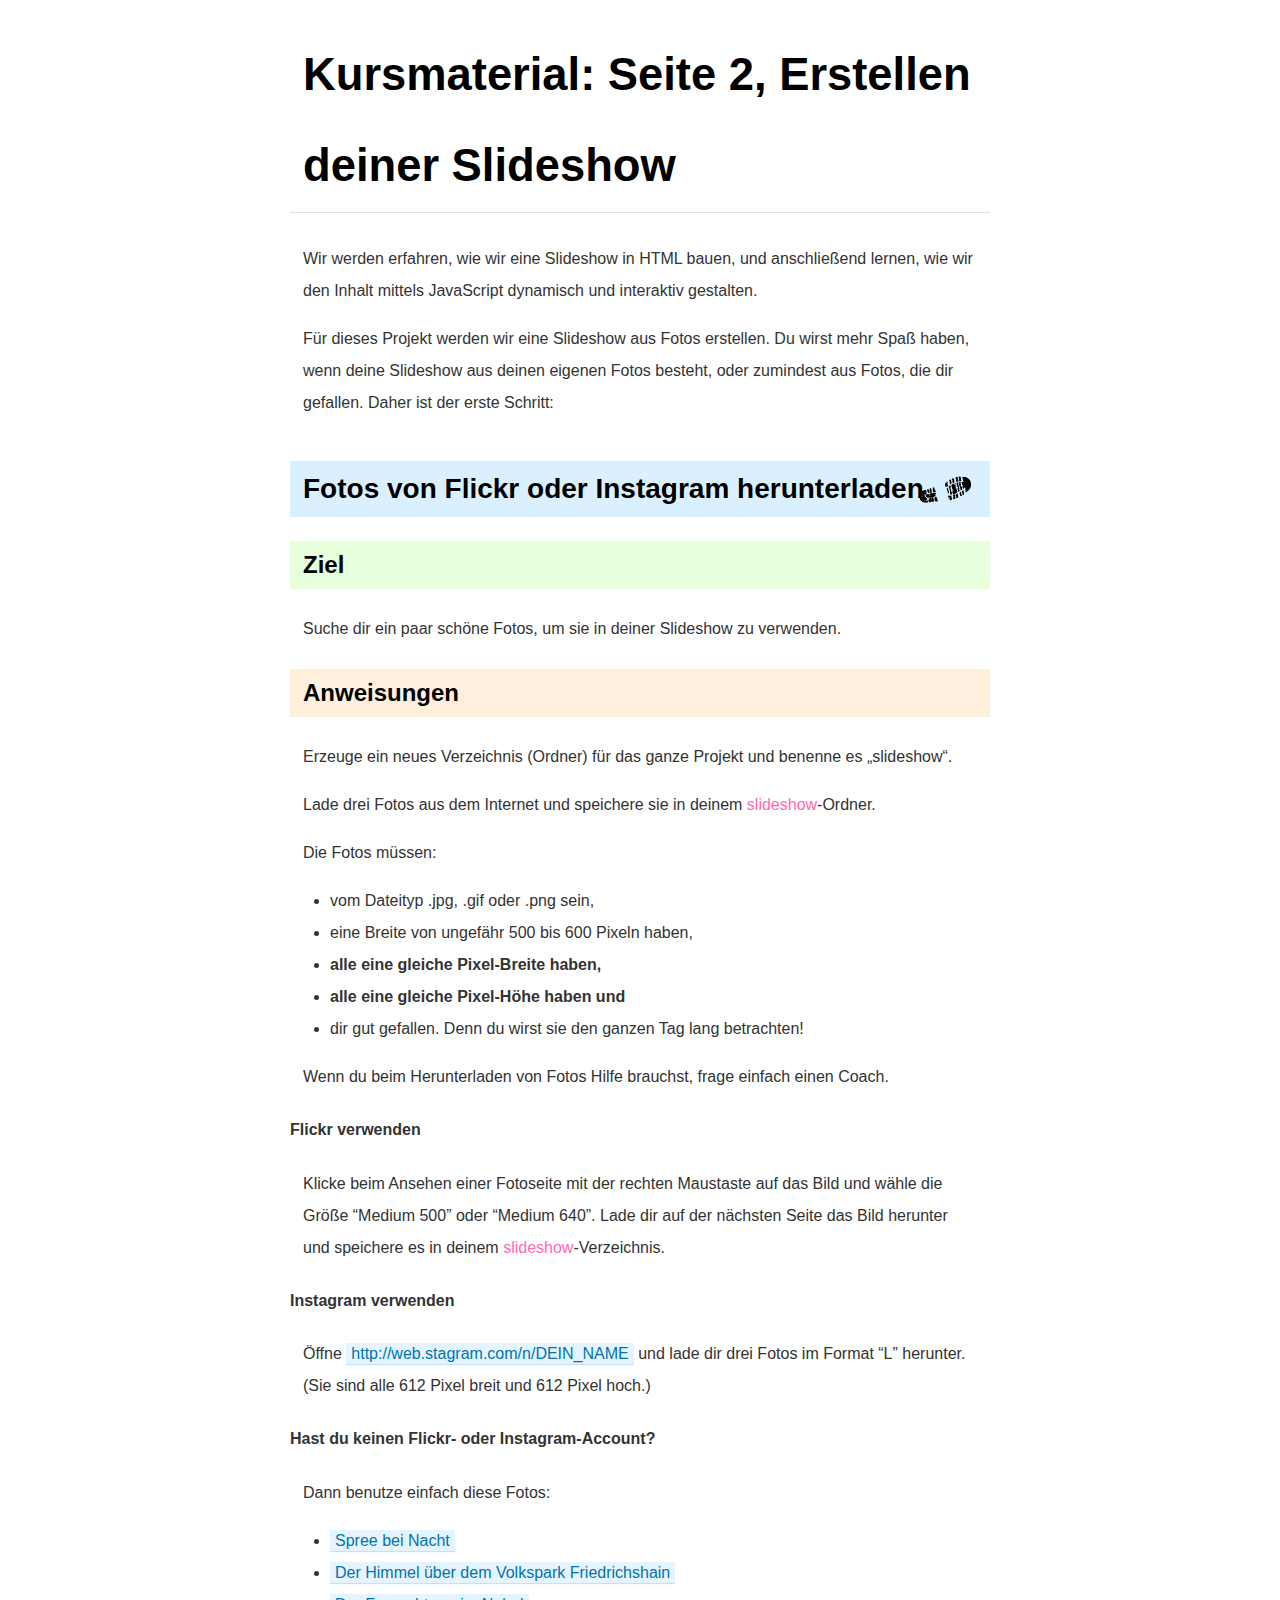
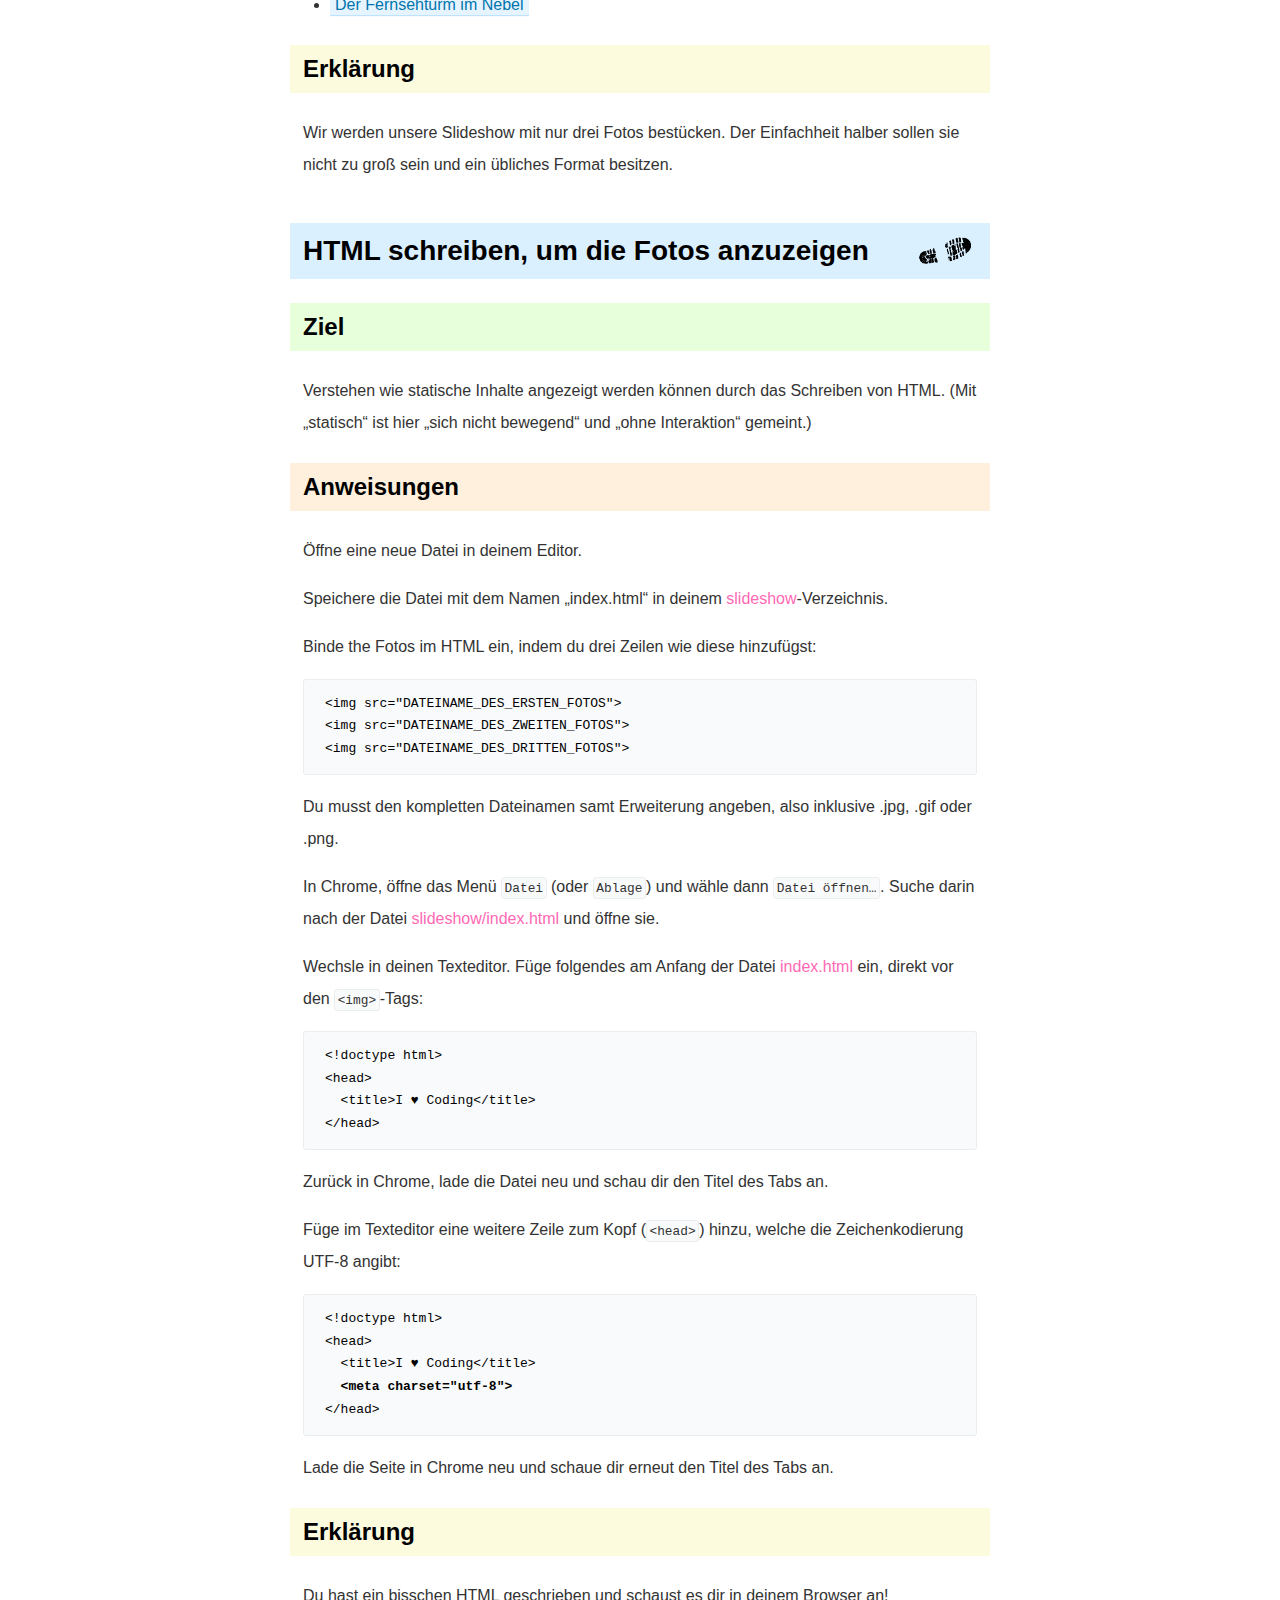
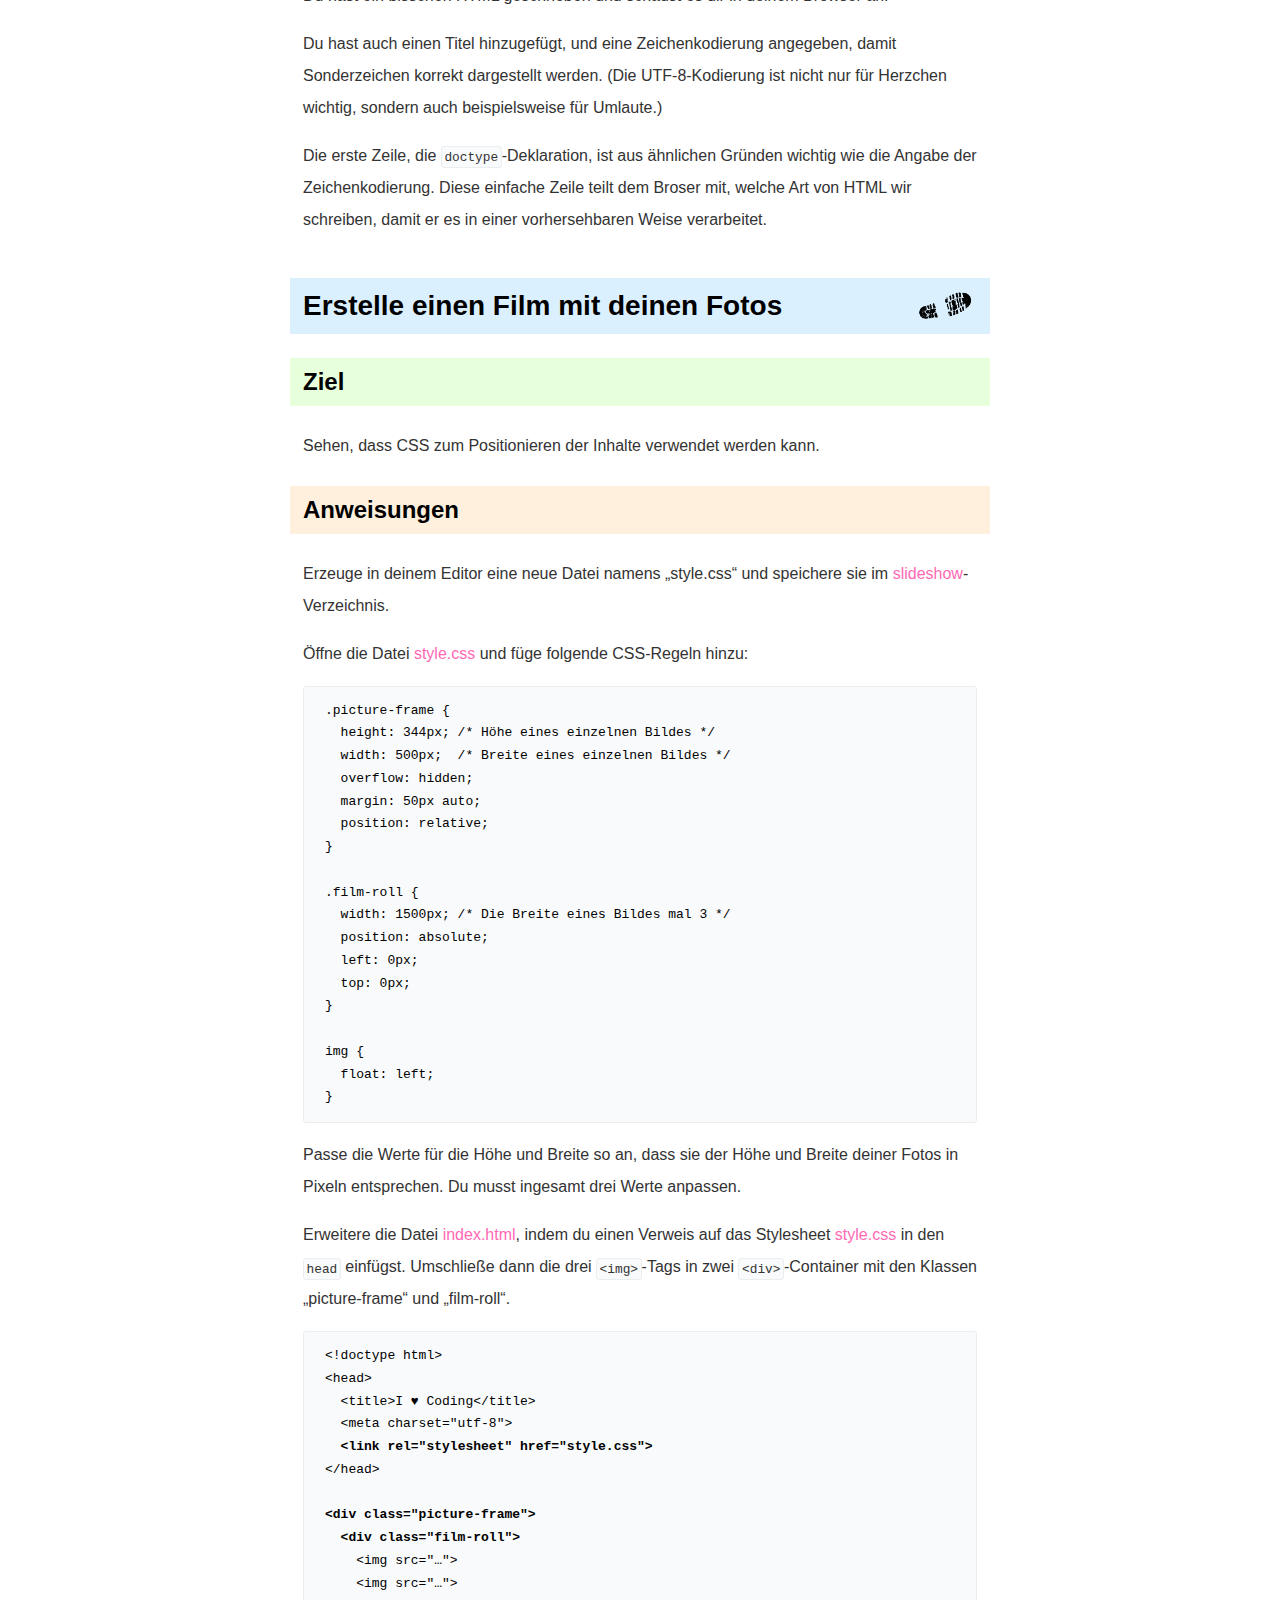
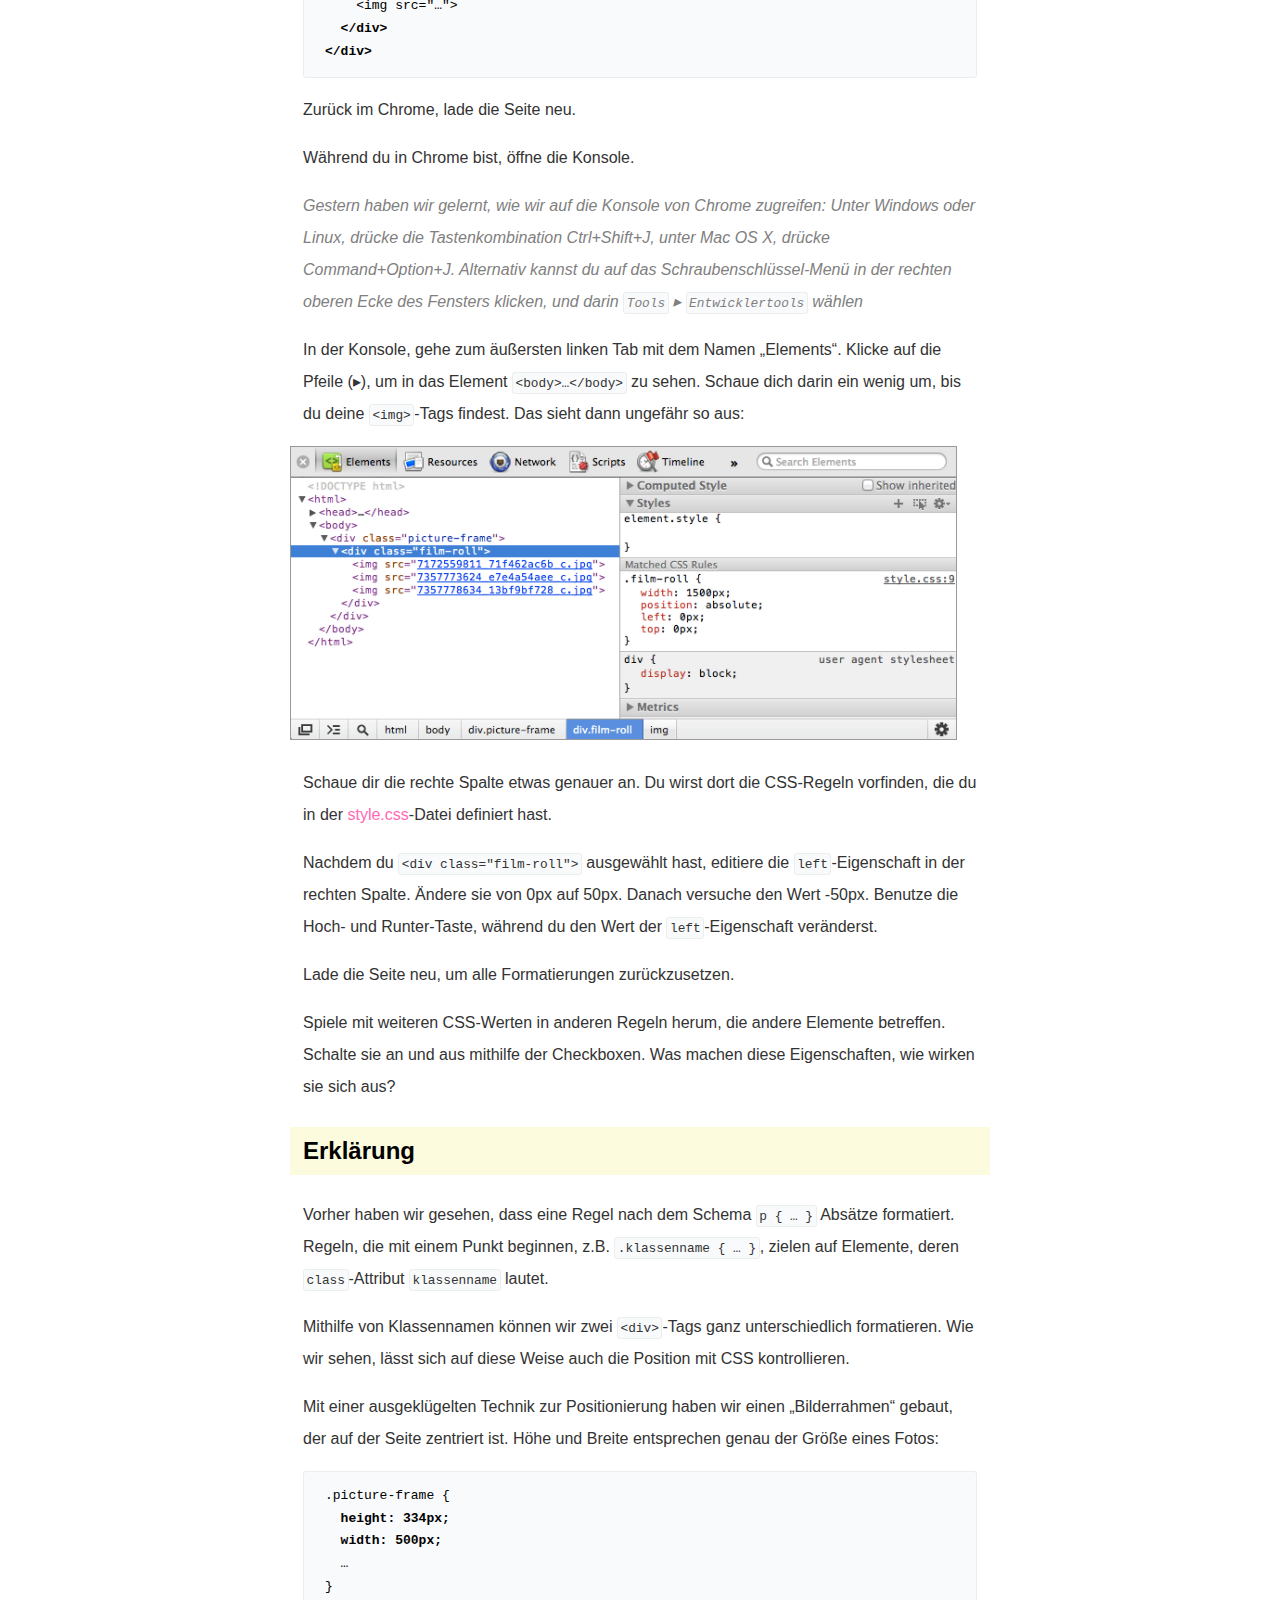
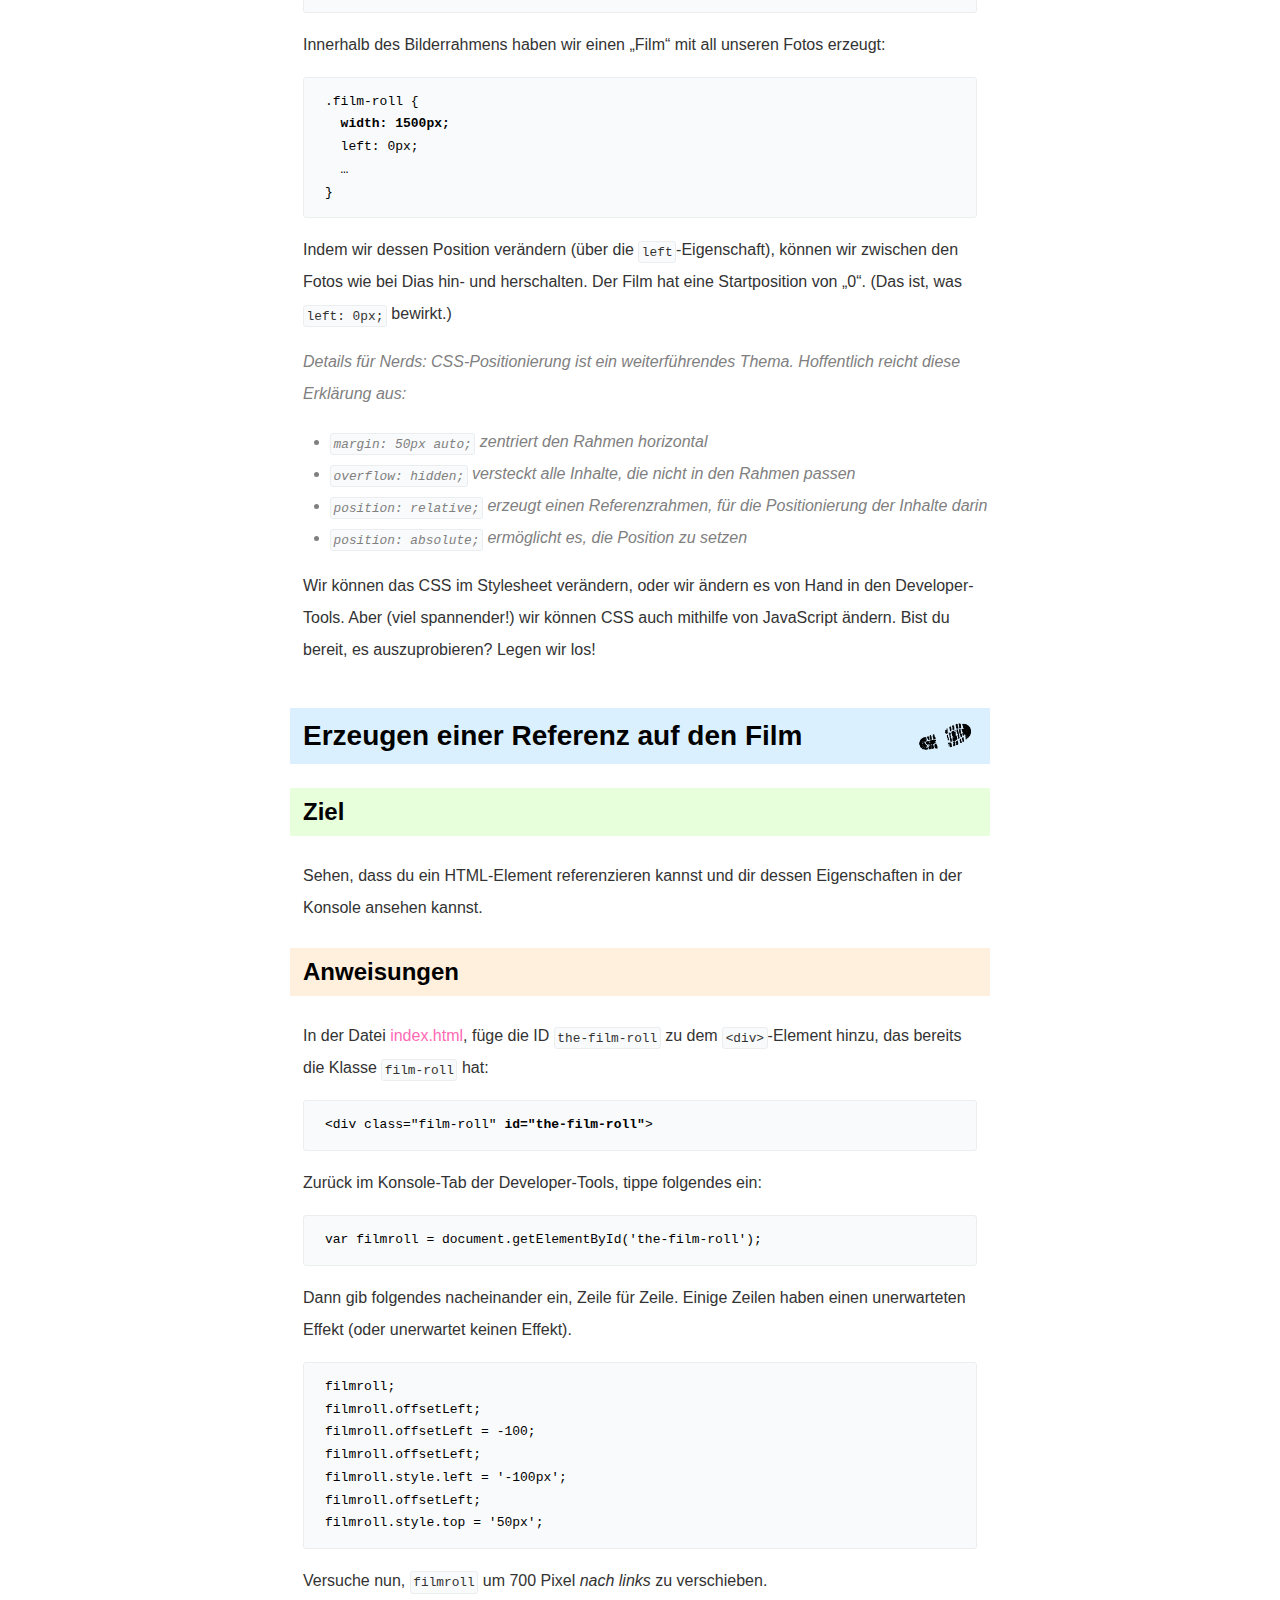
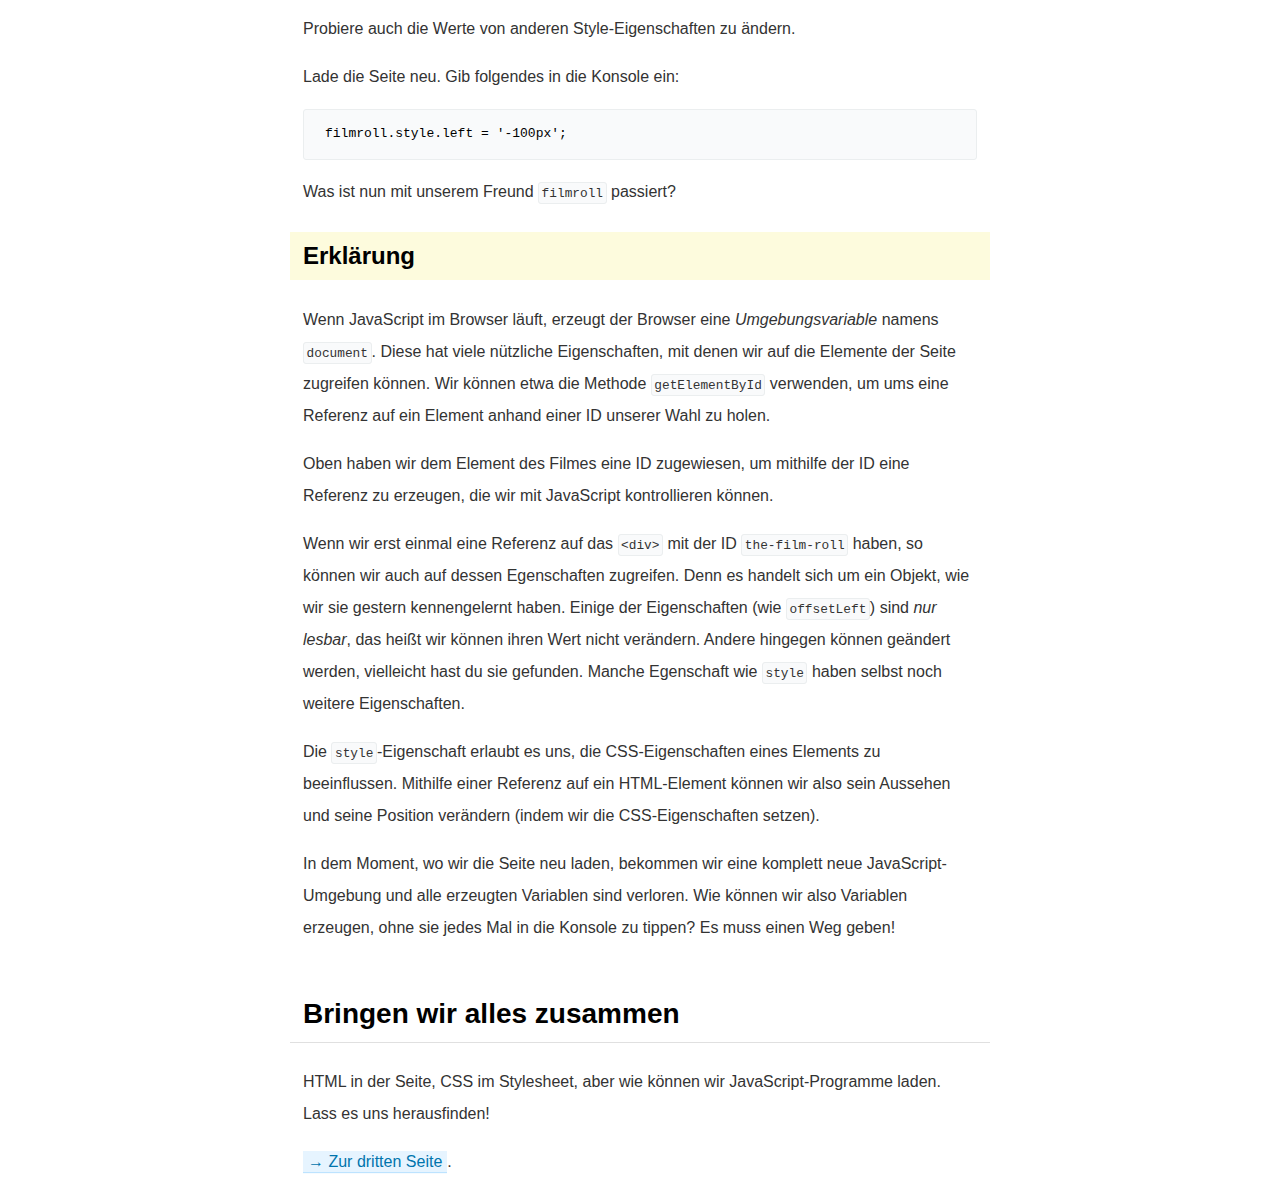
<file: page2_de.html>
<!doctype html>

<head>
  <title>Kursmaterial: Seite 2</title>
  <link rel="stylesheet" href="http://fonts.googleapis.com/css?family=Averia+Serif+Libre:300,400">
  <link rel="stylesheet" href="style.css">
  <meta charset="utf-8">
</head>

<h1>Kursmaterial: Seite 2, Erstellen deiner Slideshow</h1>

<p>Wir werden erfahren, wie wir eine Slideshow in HTML bauen, und anschließend
lernen, wie wir den Inhalt mittels JavaScript dynamisch und interaktiv
gestalten.</p>

<p>Für dieses Projekt werden wir eine Slideshow aus Fotos erstellen. Du wirst
mehr Spaß haben, wenn deine Slideshow aus deinen eigenen Fotos besteht, oder
zumindest aus Fotos, die dir gefallen. Daher ist der erste Schritt:</p>

<h2 class="step">Fotos von Flickr oder Instagram herunterladen</h2>

<h3 class=goal>Ziel</h3>

<p>Suche dir ein paar schöne Fotos, um sie in deiner Slideshow zu verwenden.</p>

<h3 class=inst>Anweisungen</h3>

<p>Erzeuge ein neues Verzeichnis (Ordner) für das ganze Projekt und benenne es
„slideshow“.</p>

<p>Lade drei Fotos aus dem Internet und speichere sie in deinem
<span class="filename">slideshow</span>-Ordner.</p>

<p>Die Fotos müssen:</p>

<ul>
  <li>vom Dateityp .jpg, .gif oder .png sein,</li>
  <li>eine Breite von ungefähr 500 bis 600 Pixeln haben,</li>
  <li><strong>alle eine gleiche Pixel-Breite haben,</strong></li>
  <li><strong>alle eine gleiche Pixel-Höhe haben und</strong></li>
  <li>dir gut gefallen. Denn du wirst sie den ganzen Tag lang betrachten!</li>
</ul>

<p>Wenn du beim Herunterladen von Fotos Hilfe brauchst, frage einfach einen
Coach.</p>

<h4>Flickr verwenden</h4>

<p>Klicke beim Ansehen einer Fotoseite mit der rechten Maustaste auf das Bild
und wähle die Größe “Medium 500” oder “Medium 640”. Lade dir auf der nächsten
Seite das Bild herunter und speichere es in deinem
<span class="filename">slideshow</span>-Verzeichnis.</p>

<h4>Instagram verwenden</h4>

<p>Öffne
<a href="http://web.stagram.com/n/DEIN_NAME" target="_blank">http://web.stagram.com/n/DEIN_NAME</a>
und lade dir drei Fotos im Format “L” herunter. (Sie sind alle 612 Pixel breit
und 612 Pixel hoch.)</p>


<h4>Hast du keinen Flickr- oder Instagram-Account?</h4>

<p>Dann benutze einfach diese Fotos:</p>

<ul>
  <li><a href="http://distilleryimage8.s3.amazonaws.com/24259794d05911e1abd612313810100a_7.jpg"  target="_blank">Spree bei Nacht</a></li>
  <li><a href="http://distilleryimage11.s3.amazonaws.com/ac587510a27211e1a92a1231381b6f02_7.jpg" target="_blank">Der Himmel über dem Volkspark Friedrichshain</a></li>
  <li><a href="http://distilleryimage2.s3.amazonaws.com/d9f9d1a0b52611e1abd612313810100a_7.jpg"  target="_blank">Der Fernsehturm im Nebel</a></li>
</ul>

<h3 class=ex>Erklärung</h3>

<p>Wir werden unsere Slideshow mit nur drei Fotos bestücken. Der Einfachheit
halber sollen sie nicht zu groß sein und ein übliches Format besitzen.</p>

<h2 class="step">HTML schreiben, um die Fotos anzuzeigen</h2>

<h3 class=goal>Ziel</h3>

<p>Verstehen wie statische Inhalte angezeigt werden können durch das Schreiben von HTML.
(Mit „statisch“ ist hier „sich nicht bewegend“ und „ohne Interaktion“ gemeint.)</p>

<h3 class=inst>Anweisungen</h3>

<p>Öffne eine neue Datei in deinem Editor.</p>

<p>Speichere die Datei mit dem Namen „index.html“ in deinem
<span class="filename">slideshow</span>-Verzeichnis.</p>

<p>Binde the Fotos im HTML ein, indem du drei Zeilen wie diese hinzufügst:</p>

<pre>
&lt;img src="DATEINAME_DES_ERSTEN_FOTOS">
&lt;img src="DATEINAME_DES_ZWEITEN_FOTOS">
&lt;img src="DATEINAME_DES_DRITTEN_FOTOS">
</pre>

<p>Du musst den kompletten Dateinamen samt Erweiterung angeben, also
inklusive .jpg, .gif oder .png.</p>

<p>In Chrome, öffne das Menü <code>Datei</code> (oder <code>Ablage</code>) und
wähle dann <code>Datei öffnen…</code>. Suche darin nach der Datei
<span class="filename">slideshow/index.html</span> und öffne sie.</p>

<p>Wechsle in deinen Texteditor. Füge folgendes am Anfang der Datei
<span class="filename">index.html</span> ein, direkt vor den
<code>&lt;img></code>-Tags:</p>

<pre>
&lt;!doctype html>
&lt;head>
  &lt;title>I ♥ Coding&lt;/title>
&lt;/head>
</pre>

<p>Zurück in Chrome, lade die Datei neu und schau dir den Titel des Tabs
an.</p>

<p>Füge im Texteditor eine weitere Zeile zum Kopf (<code>&lt;head></code>)
hinzu, welche die Zeichenkodierung UTF-8 angibt:</p>

<pre>
&lt;!doctype html>
&lt;head>
  &lt;title>I ♥ Coding&lt;/title>
  <strong>&lt;meta charset="utf-8"></strong>
&lt;/head>
</pre>

<p>Lade die Seite in Chrome neu und schaue dir erneut den Titel des Tabs an.</p>

<h3 class=ex>Erklärung</h3>

<p>Du hast ein bisschen HTML geschrieben und schaust es dir in deinem Browser
an!</p>

<p>Du hast auch einen Titel hinzugefügt, und eine Zeichenkodierung angegeben,
damit Sonderzeichen korrekt dargestellt werden. (Die UTF-8-Kodierung ist nicht
nur für Herzchen wichtig, sondern auch beispielsweise für Umlaute.)</p>

<p>Die erste Zeile, die <code>doctype</code>-Deklaration, ist aus ähnlichen
Gründen wichtig wie die Angabe der Zeichenkodierung. Diese einfache Zeile
teilt dem Broser mit, welche Art von HTML wir schreiben, damit er es in einer
vorhersehbaren Weise verarbeitet.</p>


<h2 class="step">Erstelle einen Film mit deinen Fotos</h2>

<h3 class=goal>Ziel</h3>

<p>Sehen, dass CSS zum Positionieren der Inhalte verwendet werden kann.</p>

<h3 class=inst>Anweisungen</h3>

<p>Erzeuge in deinem Editor eine neue Datei namens „style.css“ und speichere sie
im <span class="filename">slideshow</span>-Verzeichnis.</p>

<p>Öffne die Datei <span class="filename">style.css</span> und füge folgende
CSS-Regeln hinzu:</p>

<pre>
.picture-frame {
  height: 344px; /* Höhe eines einzelnen Bildes */
  width: 500px;  /* Breite eines einzelnen Bildes */
  overflow: hidden;
  margin: 50px auto;
  position: relative;
}

.film-roll {
  width: 1500px; /* Die Breite eines Bildes mal 3 */
  position: absolute;
  left: 0px;
  top: 0px;
}

img {
  float: left;
}
</pre>

<p>Passe die Werte für die Höhe und Breite so an, dass sie der Höhe und Breite
deiner Fotos in Pixeln entsprechen. Du musst ingesamt drei Werte anpassen.</p>

<p>Erweitere die Datei <span class="filename">index.html</span>, indem du einen
Verweis auf das Stylesheet <span class="filename">style.css</span> in den
<code>head</code> einfügst. Umschließe dann die drei <code>&lt;img></code>-Tags
in zwei <code>&lt;div></code>-Container mit den Klassen „picture-frame“ und
„film-roll“.</p>

<pre>
&lt;!doctype html>
&lt;head>
  &lt;title>I ♥ Coding&lt;/title>
  &lt;meta charset="utf-8">
  <strong>&lt;link rel="stylesheet" href="style.css"></strong>
&lt;/head>

<strong>&lt;div class="picture-frame"></strong>
<strong>  &lt;div class="film-roll"></strong>
    &lt;img src="…">
    &lt;img src="…">
    &lt;img src="…">
<strong>  &lt;/div></strong>
<strong>&lt;/div></strong>
</pre>

<p>Zurück im Chrome, lade die Seite neu.</p>

<p>Während du in Chrome bist, öffne die Konsole.</p>

<aside>
  <p>Gestern haben wir gelernt, wie wir auf die Konsole von Chrome zugreifen:
  Unter Windows oder Linux, drücke die Tastenkombination Ctrl+Shift+J,
  unter Mac OS X, drücke Command+Option+J.
  Alternativ kannst du auf das Schraubenschlüssel-Menü in der rechten oberen
  Ecke des Fensters klicken, und darin <code>Tools</code> ▸
  <code>Entwicklertools</code> wählen</p>
</aside>

<p>In der Konsole, gehe zum äußersten linken Tab mit dem Namen „Elements“.
Klicke auf die Pfeile (▸), um in das Element <code>&lt;body>…&lt;/body></code>
zu sehen. Schaue dich darin ein wenig um, bis du deine
<code>&lt;img></code>-Tags findest. Das sieht dann ungefähr so aus:</p>

<img src="inspecting-film-roll.png" class="figure">

<p>Schaue dir die rechte Spalte etwas genauer an. Du wirst dort die CSS-Regeln
vorfinden, die du in der <span class="filename">style.css</span>-Datei
definiert hast.</p>

<p>Nachdem du <code>&lt;div class="film-roll"></code> ausgewählt hast, editiere
die <code>left</code>-Eigenschaft in der rechten Spalte. Ändere sie von 0px auf
50px. Danach versuche den Wert -50px. Benutze die Hoch- und Runter-Taste,
während du den Wert der <code>left</code>-Eigenschaft veränderst.</p>

<p>Lade die Seite neu, um alle Formatierungen zurückzusetzen.</p>

<p>Spiele mit weiteren CSS-Werten in anderen Regeln herum, die andere Elemente
betreffen. Schalte sie an und aus mithilfe der Checkboxen. Was machen diese
Eigenschaften, wie wirken sie sich aus?</p>

<h3 class=ex>Erklärung</h3>

<p>Vorher haben wir gesehen, dass eine Regel nach dem Schema
<code>p { … }</code> Absätze formatiert. Regeln, die mit einem Punkt beginnen,
z.B. <code>.klassenname { … }</code>, zielen auf Elemente, deren
<code>class</code>-Attribut <code>klassenname</code> lautet.</p>

<p>Mithilfe von Klassennamen können wir zwei <code>&lt;div></code>-Tags
ganz unterschiedlich formatieren. Wie wir sehen, lässt sich auf diese Weise
auch die Position mit CSS kontrollieren.</p>

<p>Mit einer ausgeklügelten Technik zur Positionierung haben wir einen
„Bilderrahmen“ gebaut, der auf der Seite zentriert ist. Höhe und Breite
entsprechen genau der Größe eines Fotos:</p>

<pre>
.picture-frame {
  <strong>height: 334px;</strong>
  <strong>width: 500px;</strong>
  …
}
</pre>

<p>Innerhalb des Bilderrahmens haben wir einen „Film“ mit all unseren
Fotos erzeugt:</p>

<pre>
.film-roll {
  <strong>width: 1500px;</strong>
  left: 0px;
  …
}
</pre>

<p>Indem wir dessen Position verändern (über die <code>left</code>-Eigenschaft),
können wir zwischen den Fotos wie bei Dias hin- und herschalten. Der Film hat
eine Startposition von „0“. (Das ist, was <code>left: 0px;</code> bewirkt.)</p>

<!-- an illustration would help -->

<aside>
<p>Details für Nerds: CSS-Positionierung ist ein weiterführendes Thema.
Hoffentlich reicht diese Erklärung aus:</p>
<ul>
  <li><code>margin: 50px auto;</code> zentriert den Rahmen horizontal</li>
  <li><code>overflow: hidden;</code> versteckt alle Inhalte, die nicht in den Rahmen passen</li>
  <li><code>position: relative;</code> erzeugt einen Referenzrahmen, für die Positionierung der Inhalte darin</li>
  <li><code>position: absolute;</code> ermöglicht es, die Position zu setzen</li>
</ul>
</aside>

<p>Wir können das CSS im Stylesheet verändern, oder wir ändern es von Hand in
den Developer-Tools. Aber (viel spannender!) wir können CSS auch
mithilfe von JavaScript ändern. Bist du bereit, es auszuprobieren?
Legen wir los!</p>

<!-- an illustration would help -->

<h2 class="step">Erzeugen einer Referenz auf den Film</h2>

<h3 class=goal>Ziel</h3>

<p>Sehen, dass du ein HTML-Element referenzieren kannst und dir dessen
Eigenschaften in der Konsole ansehen kannst.</p>

<h3 class=inst>Anweisungen</h3>

<p>In der Datei <span class="filename">index.html</span>, füge die ID
<code>the-film-roll</code> zu dem <code>&lt;div></code>-Element hinzu, das
bereits die Klasse <code>film-roll</code> hat:</p>

<pre>
&lt;div class="film-roll" <strong>id="the-film-roll"</strong>>
</pre>

<p>Zurück im Konsole-Tab der Developer-Tools, tippe folgendes ein:</p>

<pre>
var filmroll = document.getElementById('the-film-roll');
</pre>

<p>Dann gib folgendes nacheinander ein, Zeile für Zeile. Einige Zeilen haben
einen unerwarteten Effekt (oder unerwartet keinen Effekt).</p>

<pre>
filmroll;
filmroll.offsetLeft;
filmroll.offsetLeft = -100;
filmroll.offsetLeft;
filmroll.style.left = '-100px';
filmroll.offsetLeft;
filmroll.style.top = '50px';
</pre>

<p>Versuche nun, <code>filmroll</code> um 700 Pixel <em>nach links</em> zu
verschieben.</p>

<p>Probiere auch die Werte von anderen Style-Eigenschaften zu ändern.</p>

<p>Lade die Seite neu. Gib folgendes in die Konsole ein:</p>

<pre>
filmroll.style.left = '-100px';
</pre>

<p>Was ist nun mit unserem Freund <code>filmroll</code> passiert?</p>

<h3 class=ex>Erklärung</h3>

<p>Wenn JavaScript im Browser läuft, erzeugt der Browser eine
<em>Umgebungsvariable</em> namens <code>document</code>. Diese hat viele
nützliche Eigenschaften, mit denen wir auf die Elemente der Seite zugreifen
können. Wir können etwa die Methode <code>getElementById</code> verwenden,
um ums eine Referenz auf ein Element anhand einer ID unserer Wahl zu holen.</p>

<p>Oben haben wir dem Element des Filmes eine ID zugewiesen, um mithilfe der ID
eine Referenz zu erzeugen, die wir mit JavaScript kontrollieren können.</p>

<p>Wenn wir erst einmal eine Referenz auf das <code>&lt;div></code> mit der ID
<code>the-film-roll</code> haben, so können wir auch auf dessen Egenschaften
zugreifen. Denn es handelt sich um ein Objekt, wie wir sie gestern
kennengelernt haben. Einige der Eigenschaften (wie <code>offsetLeft</code>)
sind <em>nur lesbar</em>, das heißt wir können ihren Wert nicht verändern.
Andere hingegen können geändert werden, vielleicht hast du sie gefunden.
Manche Egenschaft wie <code>style</code> haben selbst noch weitere
Eigenschaften.</p>

<p>Die <code>style</code>-Eigenschaft erlaubt es uns, die CSS-Eigenschaften
eines Elements zu beeinflussen. Mithilfe einer Referenz auf ein HTML-Element
können wir also sein Aussehen und seine Position verändern (indem wir die
CSS-Eigenschaften setzen).</p>

<p>In dem Moment, wo wir die Seite neu laden, bekommen wir eine komplett neue
JavaScript-Umgebung und alle erzeugten Variablen sind verloren. Wie können wir
also Variablen erzeugen, ohne sie jedes Mal in die Konsole zu tippen? Es muss
einen Weg geben!</p>

<h2>Bringen wir alles zusammen</h2>

<p>HTML in der Seite, CSS im Stylesheet, aber wie können wir
JavaScript-Programme laden. Lass es uns herausfinden!</p>


<p><a href="page3_de.html">→ Zur dritten Seite</a>.</p>
</file>
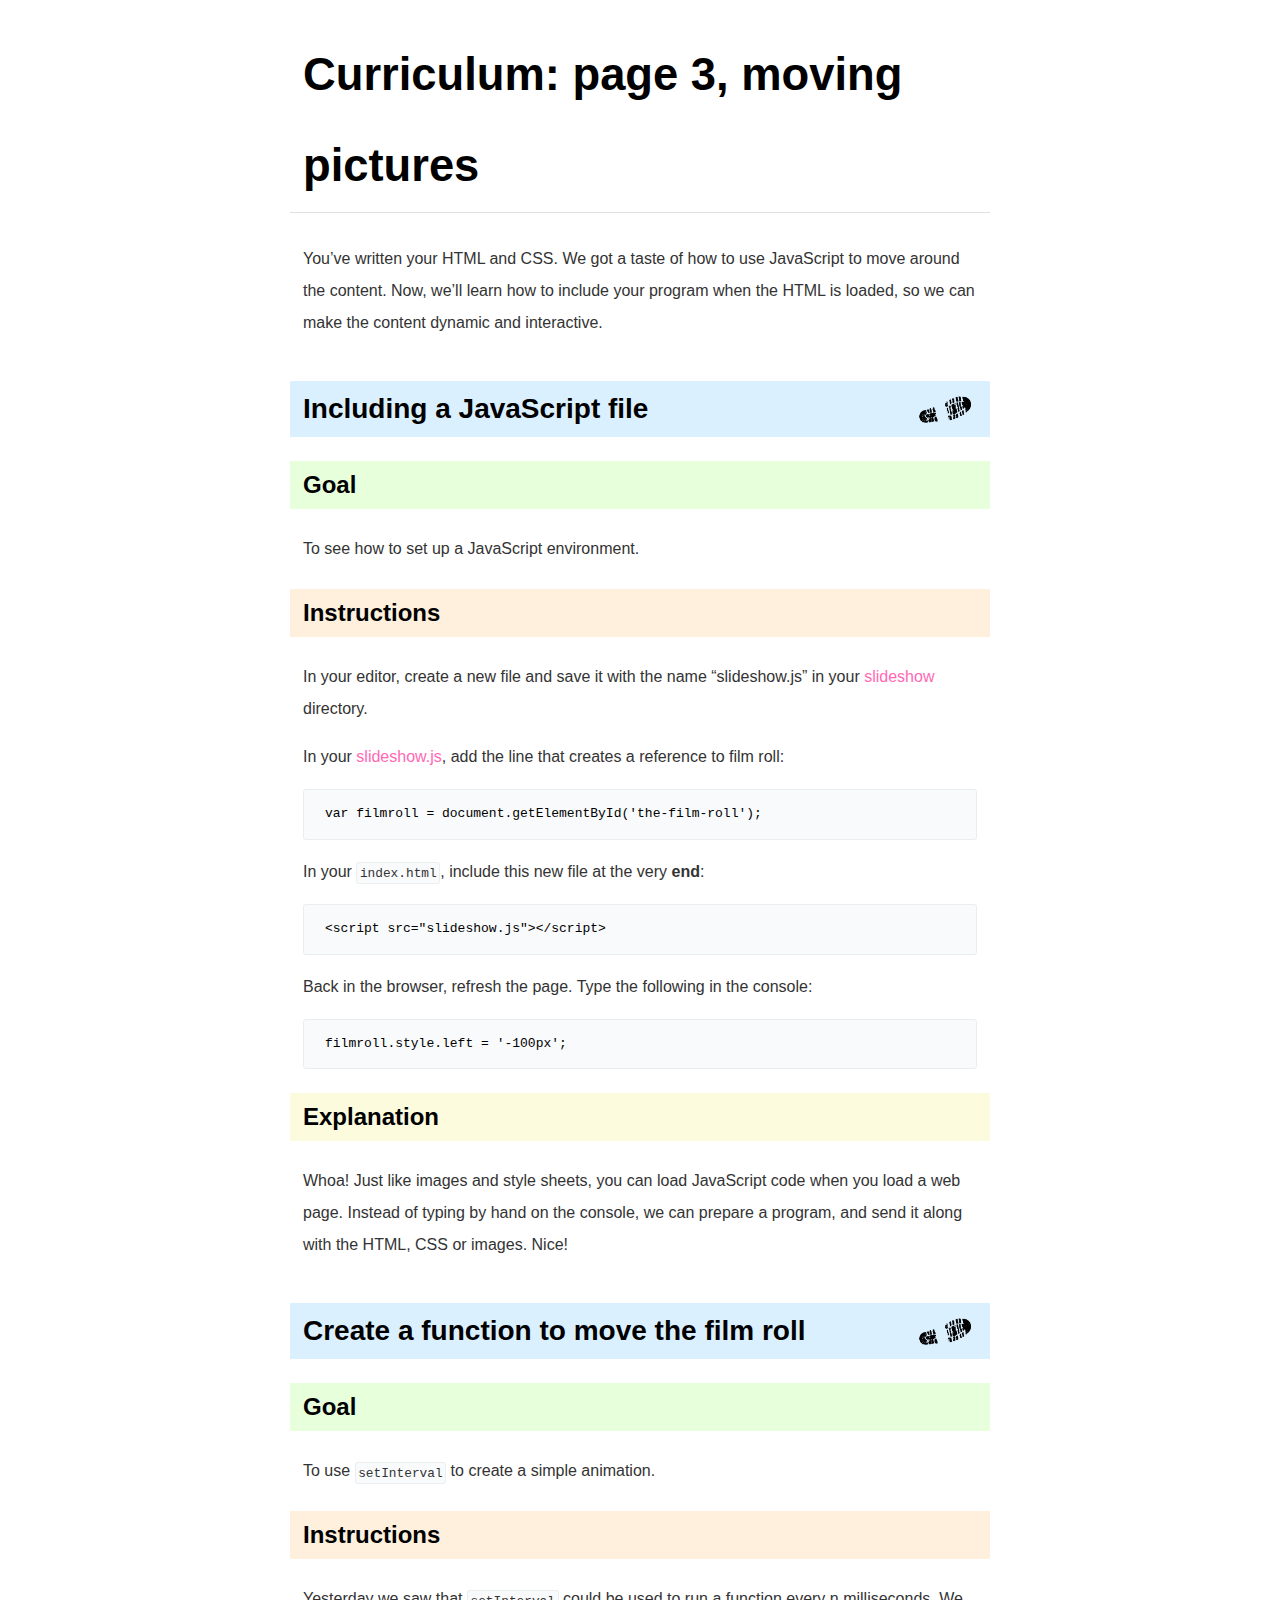
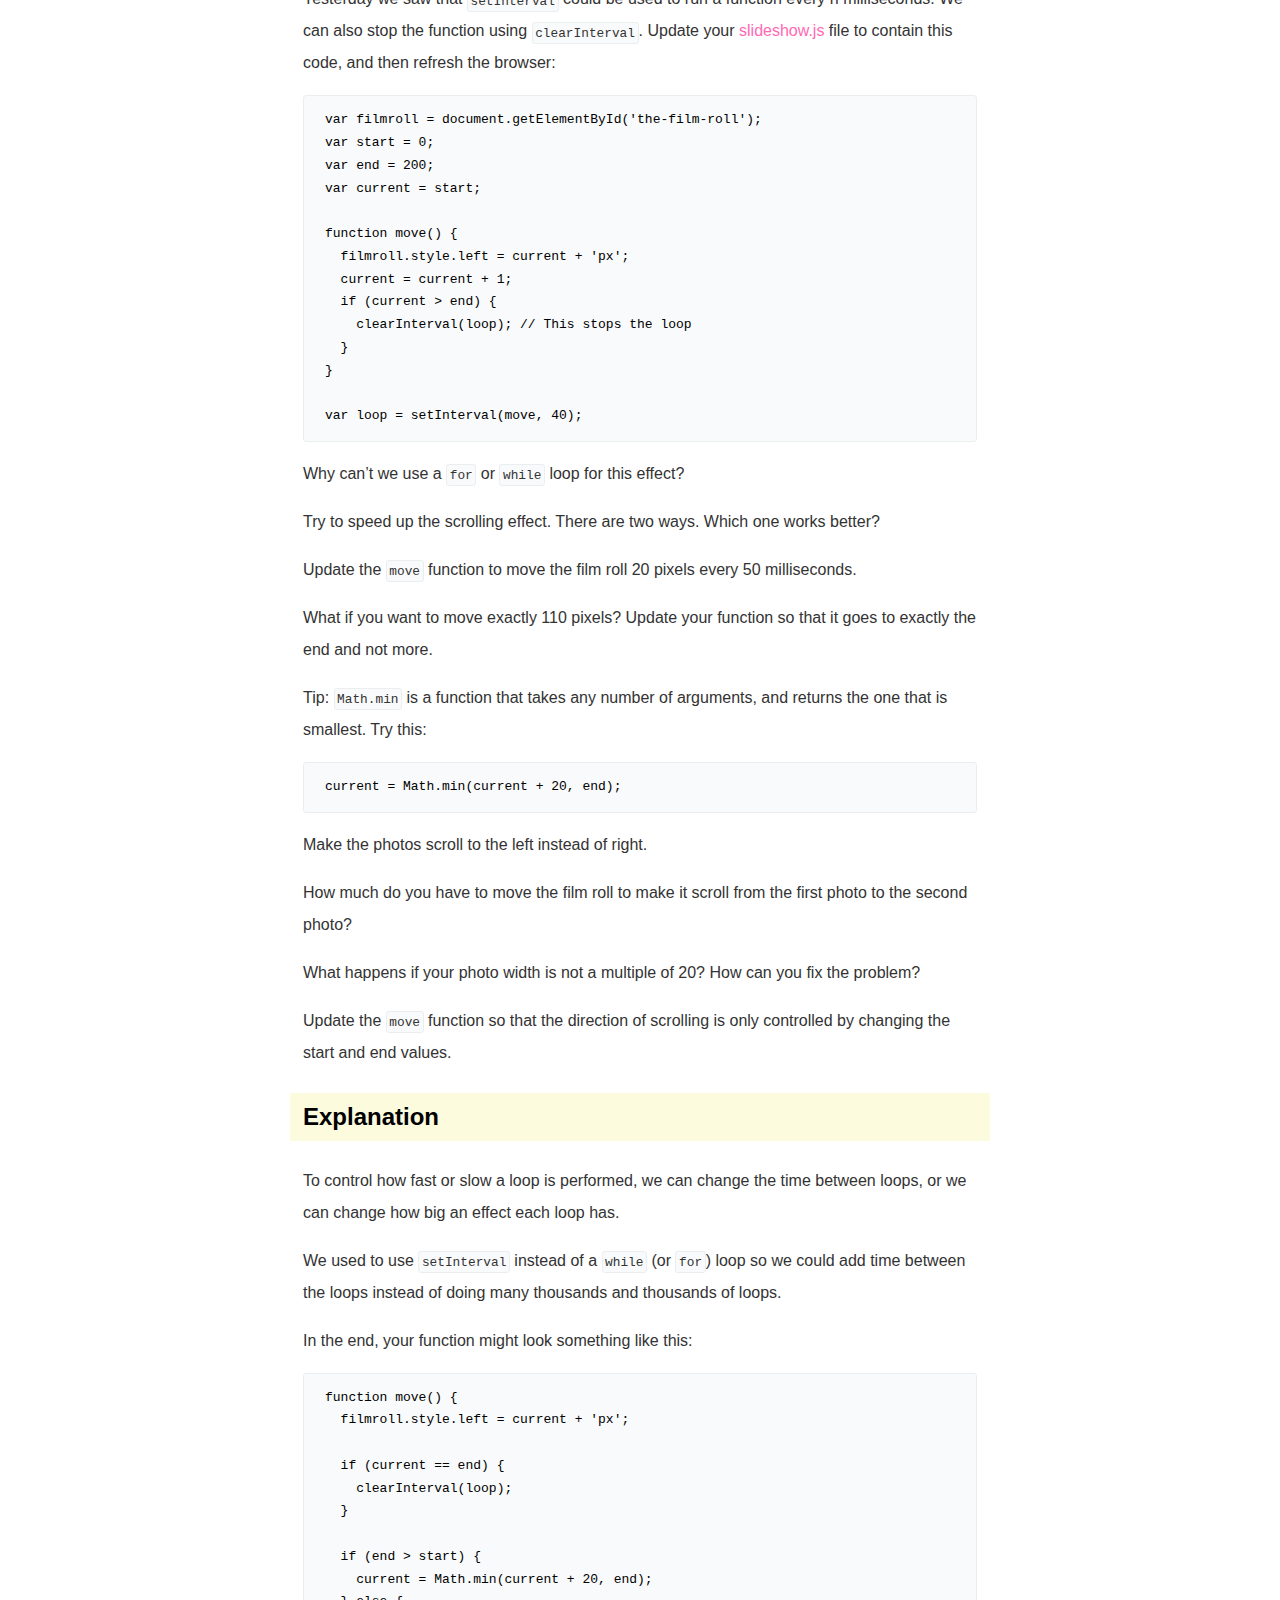
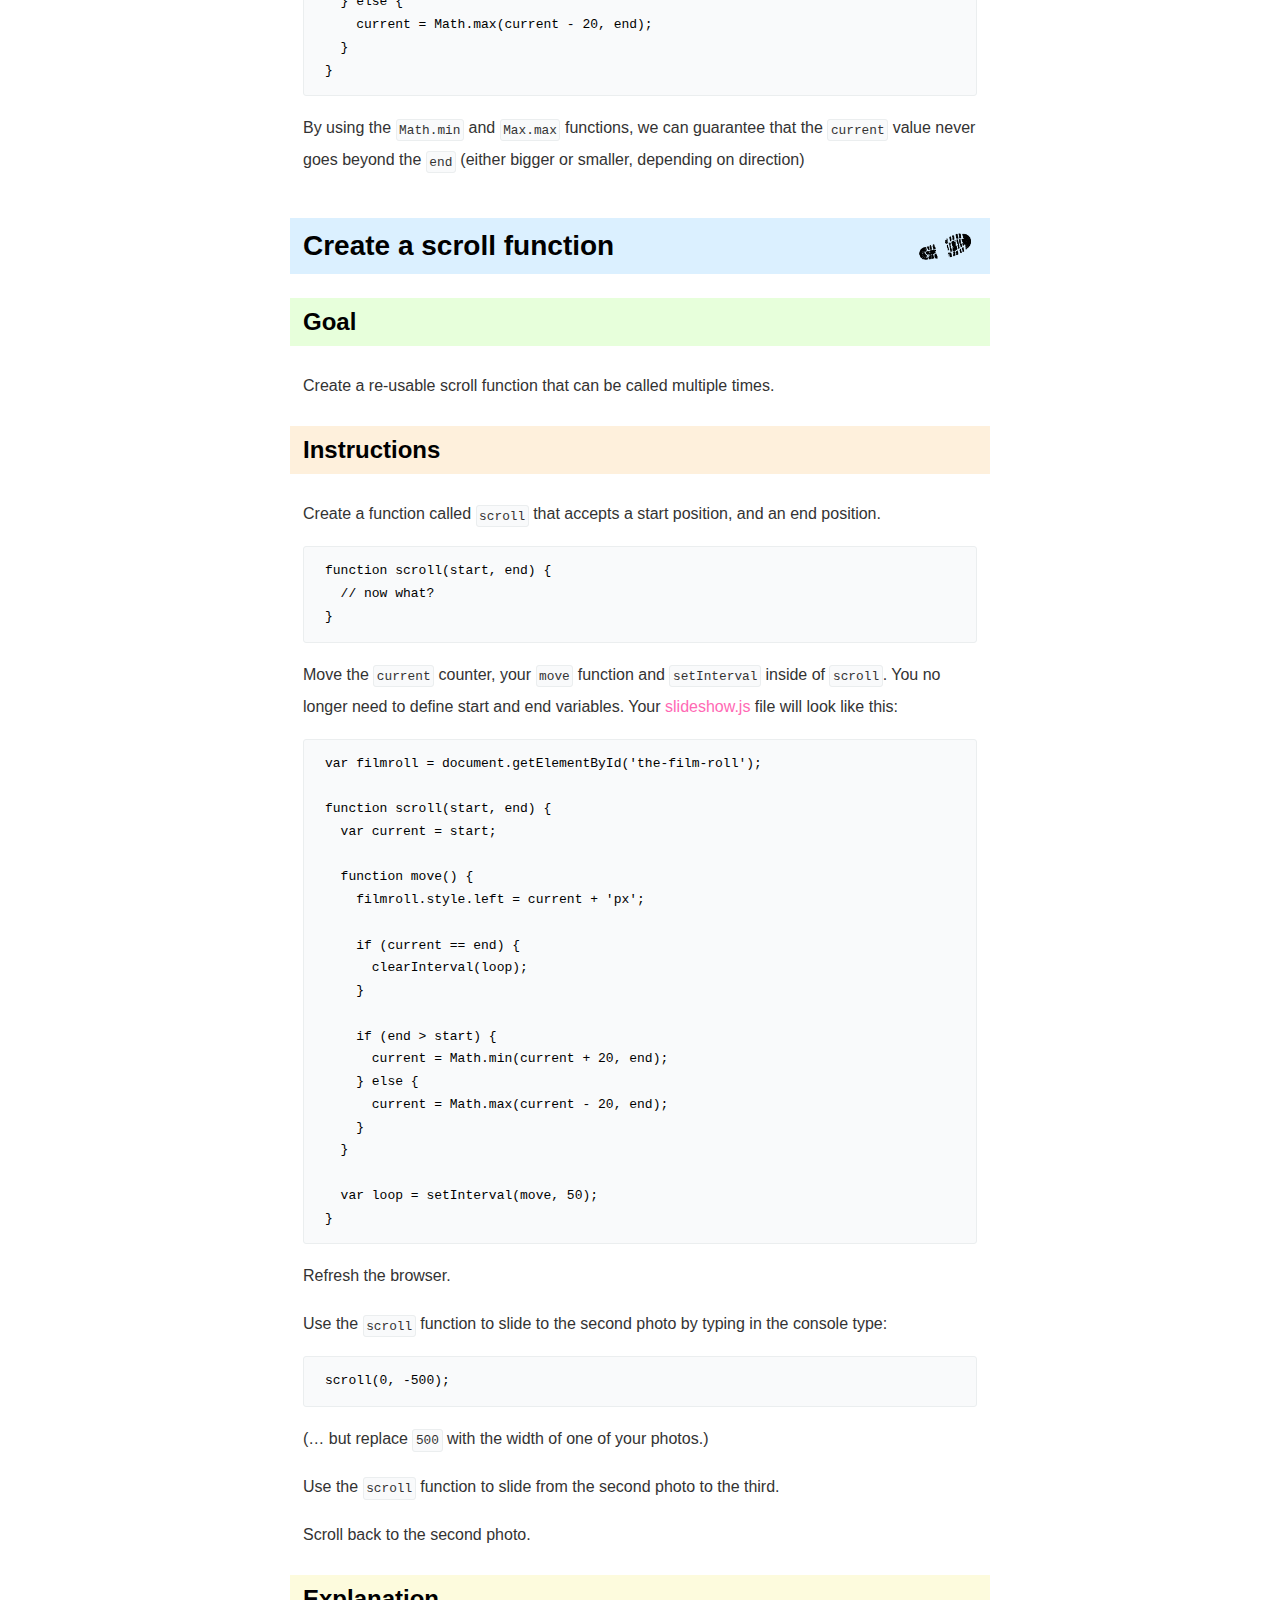
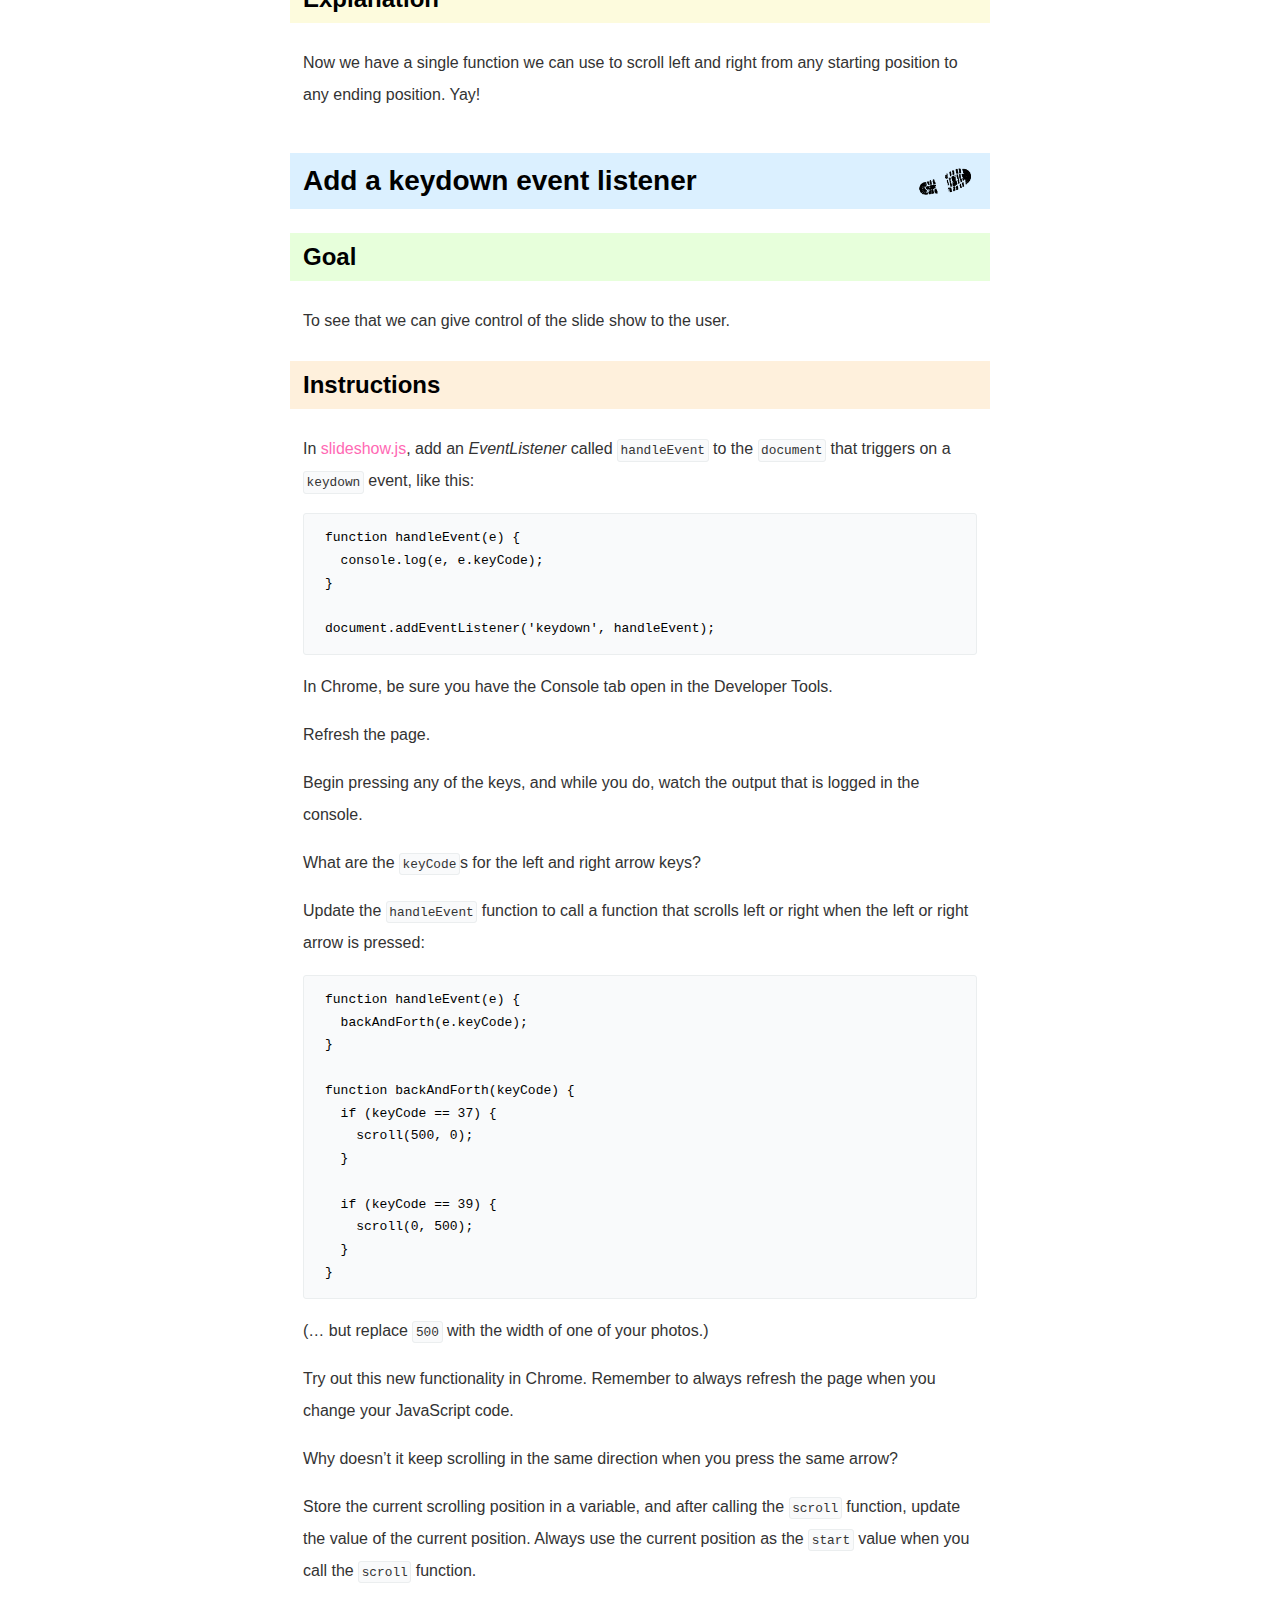
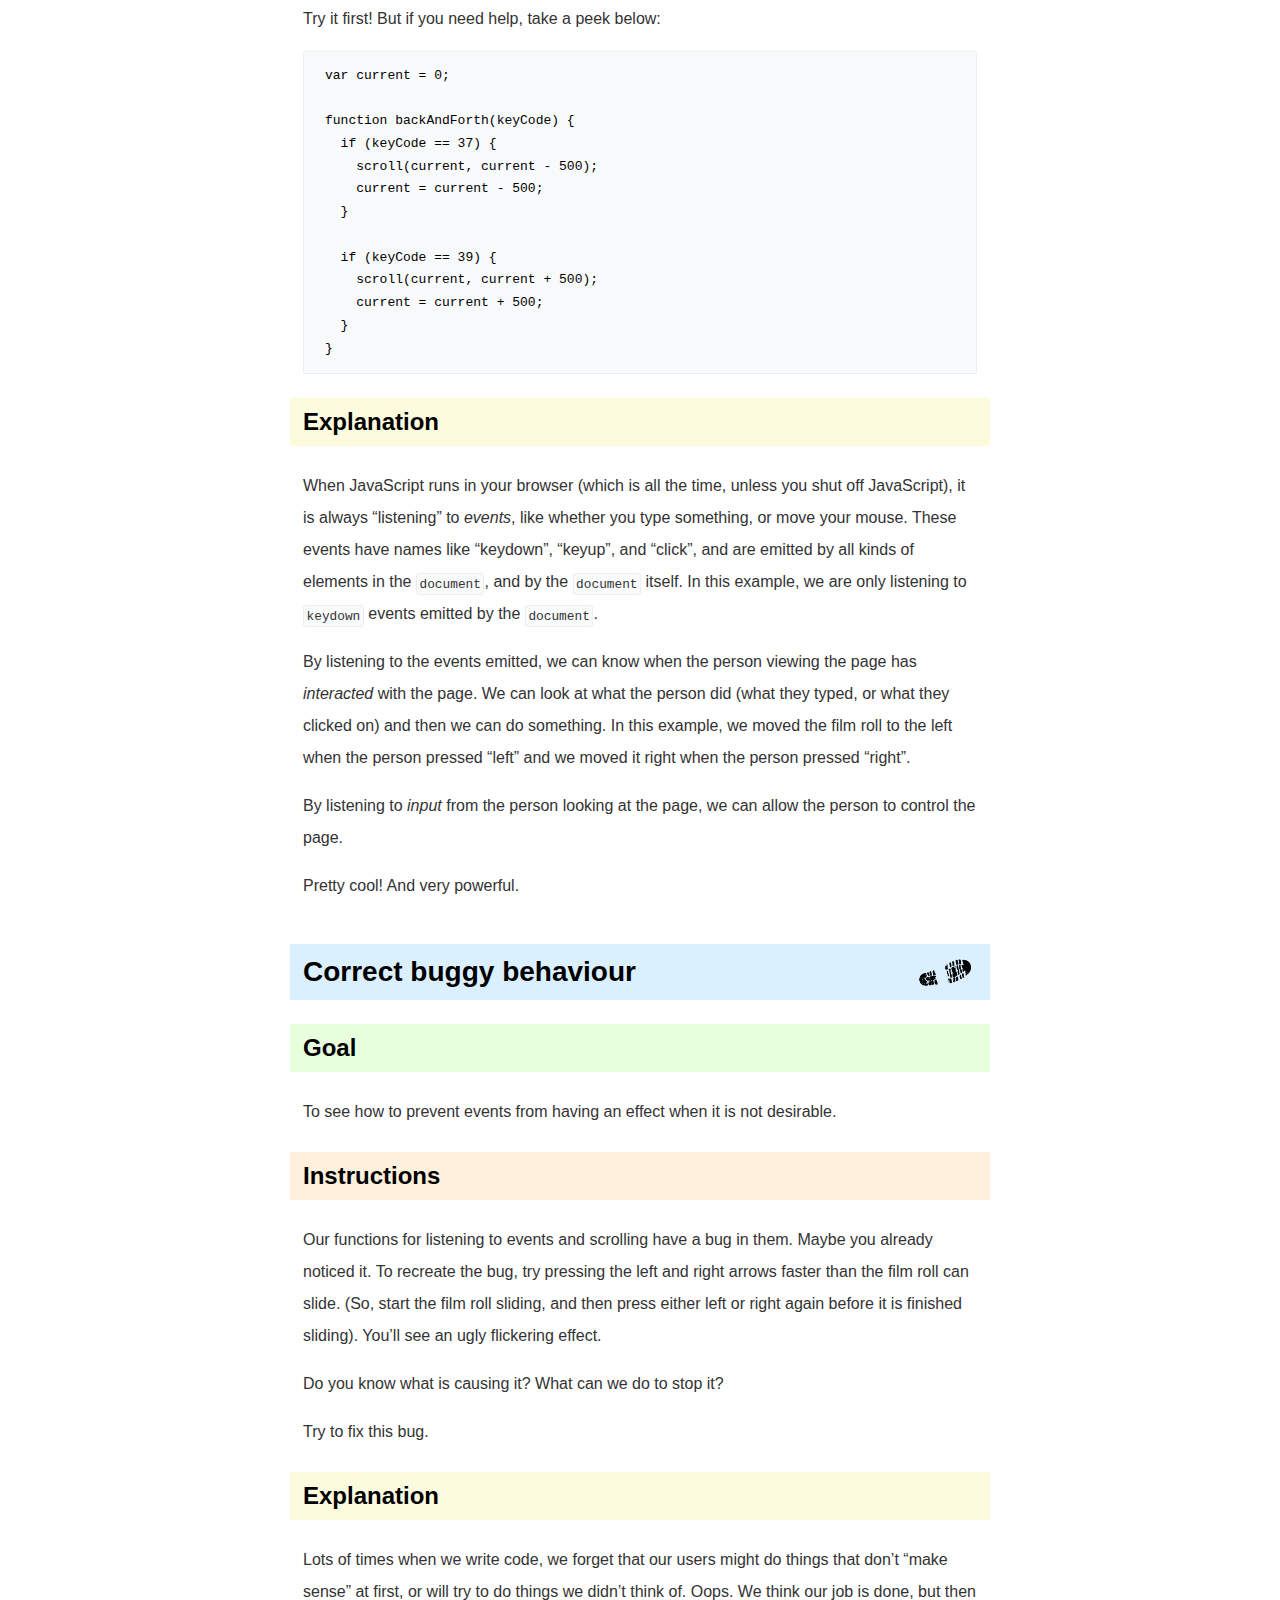
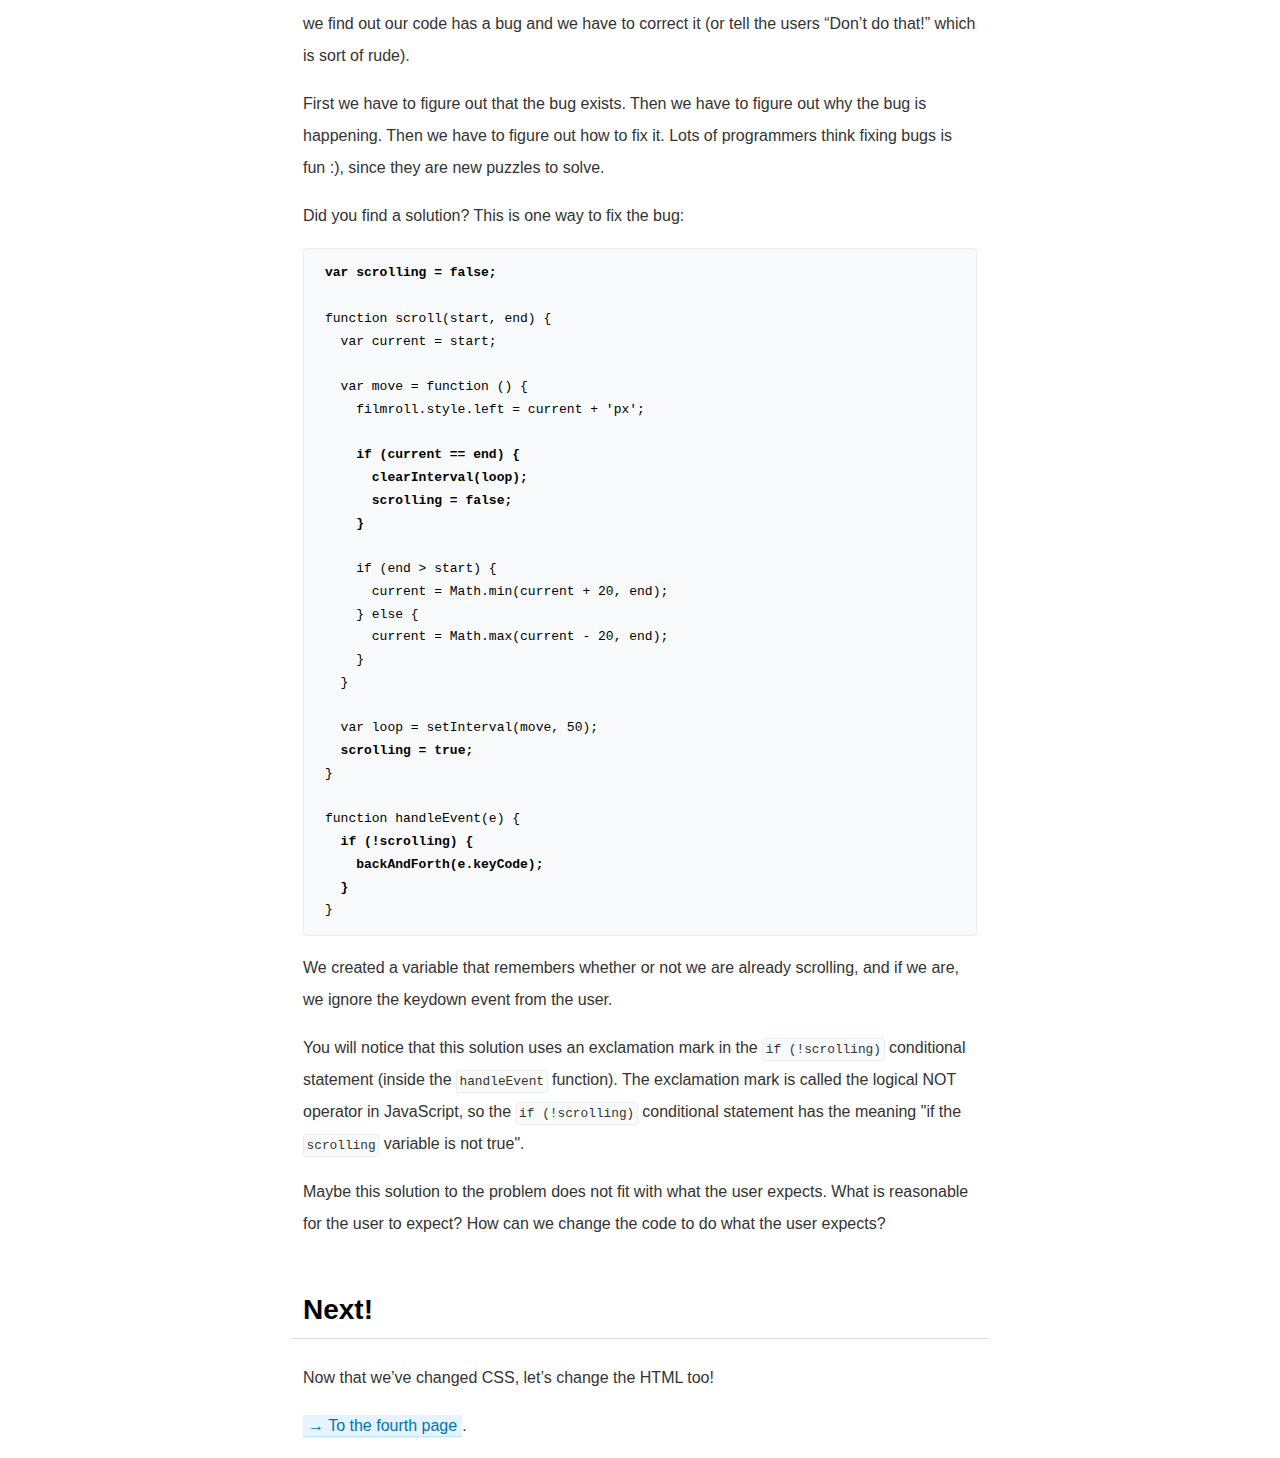
<file: page3.html>
<!doctype html>

<head>
  <title>Curriculum — page 3</title>
  <link rel="stylesheet" href="http://fonts.googleapis.com/css?family=Averia+Serif+Libre:300,400">
  <link rel="stylesheet" href="style.css">
  <meta charset="utf-8">
</head>

<h1>Curriculum: page 3, moving pictures</h1>

<p>You’ve written your HTML and CSS. We got a taste of how to use
JavaScript to move around the content. Now, we’ll learn how to
include your program when the HTML is loaded, so we can make the
content dynamic and interactive. </p>


<h2 class="step">Including a JavaScript file</h2>

<h3 class=goal>Goal</h3>

<p>To see how to set up a JavaScript environment.</p>

<h3 class=inst>Instructions</h3>

<p>In your editor, create a new file and save it with the name
“slideshow.js” in your <span class="filename">slideshow</span> directory.</p>

<p>In your <span class="filename">slideshow.js</span>, add the line that creates a
reference to film roll:</p>

<pre>
var filmroll = document.getElementById('the-film-roll');
</pre>

<p>In your <code>index.html</code>, include this new file at the very
<strong>end</strong>:</p>

<pre>
&lt;script src="slideshow.js">&lt;/script>
</pre>

<p>Back in the browser, refresh the page. Type the following in the
console:</p>

<pre>
filmroll.style.left = '-100px';
</pre>


<h3 class=ex>Explanation</h3>

<p>Whoa! Just like images and style sheets, you can load JavaScript
code when you load a web page. Instead of typing by hand on the
console, we can prepare a program, and send it along with the HTML,
CSS or images. Nice!</p>


<h2 class="step">Create a function to move the film roll</h2>

<h3 class=goal>Goal</h3>

<p>To use <code>setInterval</code> to create a simple animation.</p>

<h3 class=inst>Instructions</h3>

<p>Yesterday we saw that <code>setInterval</code> could be used to run
a function every n milliseconds. We can also stop the function using
<code>clearInterval</code>. Update your <span class="filename">slideshow.js</span>
file to contain this code, and then refresh the browser:</p>

<pre>
var filmroll = document.getElementById('the-film-roll');
var start = 0;
var end = 200;
var current = start;

function move() {
  filmroll.style.left = current + 'px';
  current = current + 1;
  if (current > end) {
    clearInterval(loop); // This stops the loop
  }
}

var loop = setInterval(move, 40);
</pre>

<p>Why can’t we use a <code>for</code> or <code>while</code> loop
for this effect?</p>

<p>Try to speed up the scrolling effect. There are two ways. Which one
works better?</p>

<p>Update the <code>move</code> function to move the film roll 20
pixels every 50 milliseconds.<p>

<p>What if you want to move exactly 110 pixels? Update your function
so that it goes to exactly the end and not more.<p>

<p>Tip: <code>Math.min</code> is a function that takes any number of
arguments, and returns the one that is smallest. Try this:<p>

<pre>
current = Math.min(current + 20, end);
</pre>

<p>Make the photos scroll to the left instead of right.</p>

<p>How much do you have to move the film roll to make it scroll from
the first photo to the second photo?</p>

<p>What happens if your photo width is not a multiple of 20? How can
you fix the problem?<p>

<p>Update the <code>move</code> function so that the direction of
scrolling is only controlled by changing the start and end values.</p>

<h3 class=ex>Explanation</h3>

<p>To control how fast or slow a loop is performed, we can change the
time between loops, or we can change how big an effect each loop
has.</p>

<p>We used to use <code>setInterval</code> instead of a
<code>while</code> (or <code>for</code>) loop so we could add time
between the loops instead of doing many thousands and thousands of
loops.</p>

<p>In the end, your function might look something like this:</p>

<pre>
function move() {
  filmroll.style.left = current + 'px';

  if (current == end) {
    clearInterval(loop);
  }

  if (end > start) {
    current = Math.min(current + 20, end);
  } else {
    current = Math.max(current - 20, end);
  }
}
</pre>

<p>By using the <code>Math.min</code> and <code>Max.max</code>
functions, we can guarantee that the <code>current</code> value never
goes beyond the <code>end</code> (either bigger or smaller, depending
on direction)</p>


<h2 class="step">Create a scroll function</h2>

<h3 class=goal>Goal</h3>

<p>Create a re-usable scroll function that can be called multiple
times.</p>

<h3 class=inst>Instructions</h3>

<p>Create a function called <code>scroll</code> that accepts a start position,
and an end position.</p>

<pre>
function scroll(start, end) {
  // now what?
}
</pre>

<p>Move the <code>current</code> counter, your <code>move</code>
function and <code>setInterval</code> inside of <code>scroll</code>.
You no longer need to define start and end variables. Your
<span class="filename">slideshow.js</span> file will look like this:</p>

<pre>
var filmroll = document.getElementById('the-film-roll');

function scroll(start, end) {
  var current = start;

  function move() {
    filmroll.style.left = current + 'px';

    if (current == end) {
      clearInterval(loop);
    }

    if (end > start) {
      current = Math.min(current + 20, end);
    } else {
      current = Math.max(current - 20, end);
    }
  }

  var loop = setInterval(move, 50);
}
</pre>

<p>Refresh the browser.</p>

<p>Use the <code>scroll</code> function to slide to the second photo by typing in
the console type:</p>

<pre>
scroll(0, -500);
</pre>

<p>(… but replace <code>500</code> with the width of one of your photos.)</p>

<p>Use the <code>scroll</code> function to slide from the second photo to the
third.</p>

<p>Scroll back to the second photo.</p>

<h3 class=ex>Explanation</h3>

<p>Now we have a single function we can use to scroll left and right
from any starting position to any ending position. Yay!</p>


<h2 class="step">Add a keydown event listener</h2>

<h3 class=goal>Goal</h3>

<p>To see that we can give control of the slide show to the user.</p>

<h3 class=inst>Instructions</h3>

<p>In <span class="filename">slideshow.js</span>, add an <em>EventListener</em>
called <code>handleEvent</code> to the <code>document</code> that triggers on
a <code>keydown</code> event, like this:</p>

<pre>
function handleEvent(e) {
  console.log(e, e.keyCode);
}

document.addEventListener('keydown', handleEvent);
</pre>

<p>In Chrome, be sure you have the Console tab open in the Developer
Tools.</p>

<p>Refresh the page.</p>

<p>Begin pressing any of the keys, and while you do, watch the
output that is logged in the console.</p>

<p>What are the <code>keyCode</code>s for the left and right arrow
keys?</p>

<p>Update the <code>handleEvent</code> function to call a function
that scrolls left or right when the left or right arrow is
pressed:</p>

<pre>
function handleEvent(e) {
  backAndForth(e.keyCode);
}

function backAndForth(keyCode) {
  if (keyCode == 37) {
    scroll(500, 0);
  }

  if (keyCode == 39) {
    scroll(0, 500);
  }
}
</pre>

<p>(… but replace <code>500</code> with the width of one of your photos.)</p>

<p>Try out this new functionality in Chrome. Remember to always
refresh the page when you change your JavaScript code.</p>

<p>Why doesn’t it keep scrolling in the same direction when you press
the same arrow?</p>

<p>Store the current scrolling position in a variable, and after
calling the <code>scroll</code> function, update the value of the
current position. Always use the current position as the <code>start</code>
value when you call the <code>scroll</code> function.</p>

<p>Try it first! But if you need help, take a peek below:</p>

<pre>
var current = 0;

function backAndForth(keyCode) {
  if (keyCode == 37) {
    scroll(current, current - 500);
    current = current - 500;
  }

  if (keyCode == 39) {
    scroll(current, current + 500);
    current = current + 500;
  }
}
</pre>

<h3 class=ex>Explanation</h3>

<p>When JavaScript runs in your browser (which is all the time, unless
you shut off JavaScript), it is always “listening” to <em>events</em>, like
whether you type something, or move your mouse. These events have
names like “keydown”, “keyup”, and “click”, and are emitted by all
kinds of elements in the <code>document</code>, and by the
<code>document</code> itself. In this example, we are only listening
to <code>keydown</code> events emitted by the <code>document</code>.</p>

<p>By listening to the events emitted, we can know when the person
viewing the page has <em>interacted</em> with the page. We can look at
what the person did (what they typed, or what they clicked on) and
then we can do something. In this example, we moved the film roll to
the left when the person pressed “left” and we moved it right when the
person pressed “right”.</p>

<p>By listening to <em>input</em> from the person looking at the page,
we can allow the person to control the page.</p>

<p>Pretty cool! And very powerful.</p>


<h2 class="step">Correct buggy behaviour</h2>

<h3 class=goal>Goal</h3>

<p>To see how to prevent events from having an effect when it is not
desirable.</p>

<h3 class=inst>Instructions</h3>

<p>Our functions for listening to events and scrolling have a bug in
them. Maybe you already noticed it. To recreate the bug, try pressing
the left and right arrows faster than the film roll can slide. (So,
start the film roll sliding, and then press either left or right again
before it is finished sliding). You’ll see an ugly flickering effect.</p>

<p>Do you know what is causing it? What can we do to stop it?</p>

<p>Try to fix this bug.</p>

<h3 class=ex>Explanation</h3>

<p>Lots of times when we write code, we forget that our users might do
things that don’t “make sense” at first, or will try to do things we
didn’t think of. Oops. We think our job is done, but then we find out
our code has a bug and we have to correct it (or tell the users “Don’t
do that!” which is sort of rude).</p>

<p>First we have to figure out that the bug exists. Then we have to
figure out why the bug is happening. Then we have to figure out how to
fix it. Lots of programmers think fixing bugs is fun :), since they
are new puzzles to solve.</p>

<p>Did you find a solution? This is one way to fix the bug:</p>

<pre>
<strong>var scrolling = false;</strong>

function scroll(start, end) {
  var current = start;

  var move = function () {
    filmroll.style.left = current + 'px';
<strong>
    if (current == end) {
      clearInterval(loop);
      scrolling = false;
    }
</strong>
    if (end > start) {
      current = Math.min(current + 20, end);
    } else {
      current = Math.max(current - 20, end);
    }
  }

  var loop = setInterval(move, 50);
  <strong>scrolling = true;</strong>
}

function handleEvent(e) {
  <strong>if (!scrolling) {
    backAndForth(e.keyCode);
  }</strong>
}
</pre>

<p>We created a variable that remembers whether or not we are already
scrolling, and if we are, we ignore the keydown event from the
user.</p>

<p>You will notice that this solution uses an exclamation mark in the
<code>if (!scrolling)</code> conditional statement (inside the
<code>handleEvent</code> function). The exclamation mark is called the logical
NOT operator in JavaScript, so the <code>if (!scrolling)</code>
conditional statement has the meaning "if the <code>scrolling</code> variable
is not true".</p>

<p>Maybe this solution to the problem does not fit with what the user expects.
What is reasonable for the user to expect? How can we change the code to do
what the user expects?</p>


<h2>Next!</h2>

<p>Now that we’ve changed CSS, let’s change the HTML too!</p>


<p><a href="page4.html">→ To the fourth page</a>.</p>
</file>
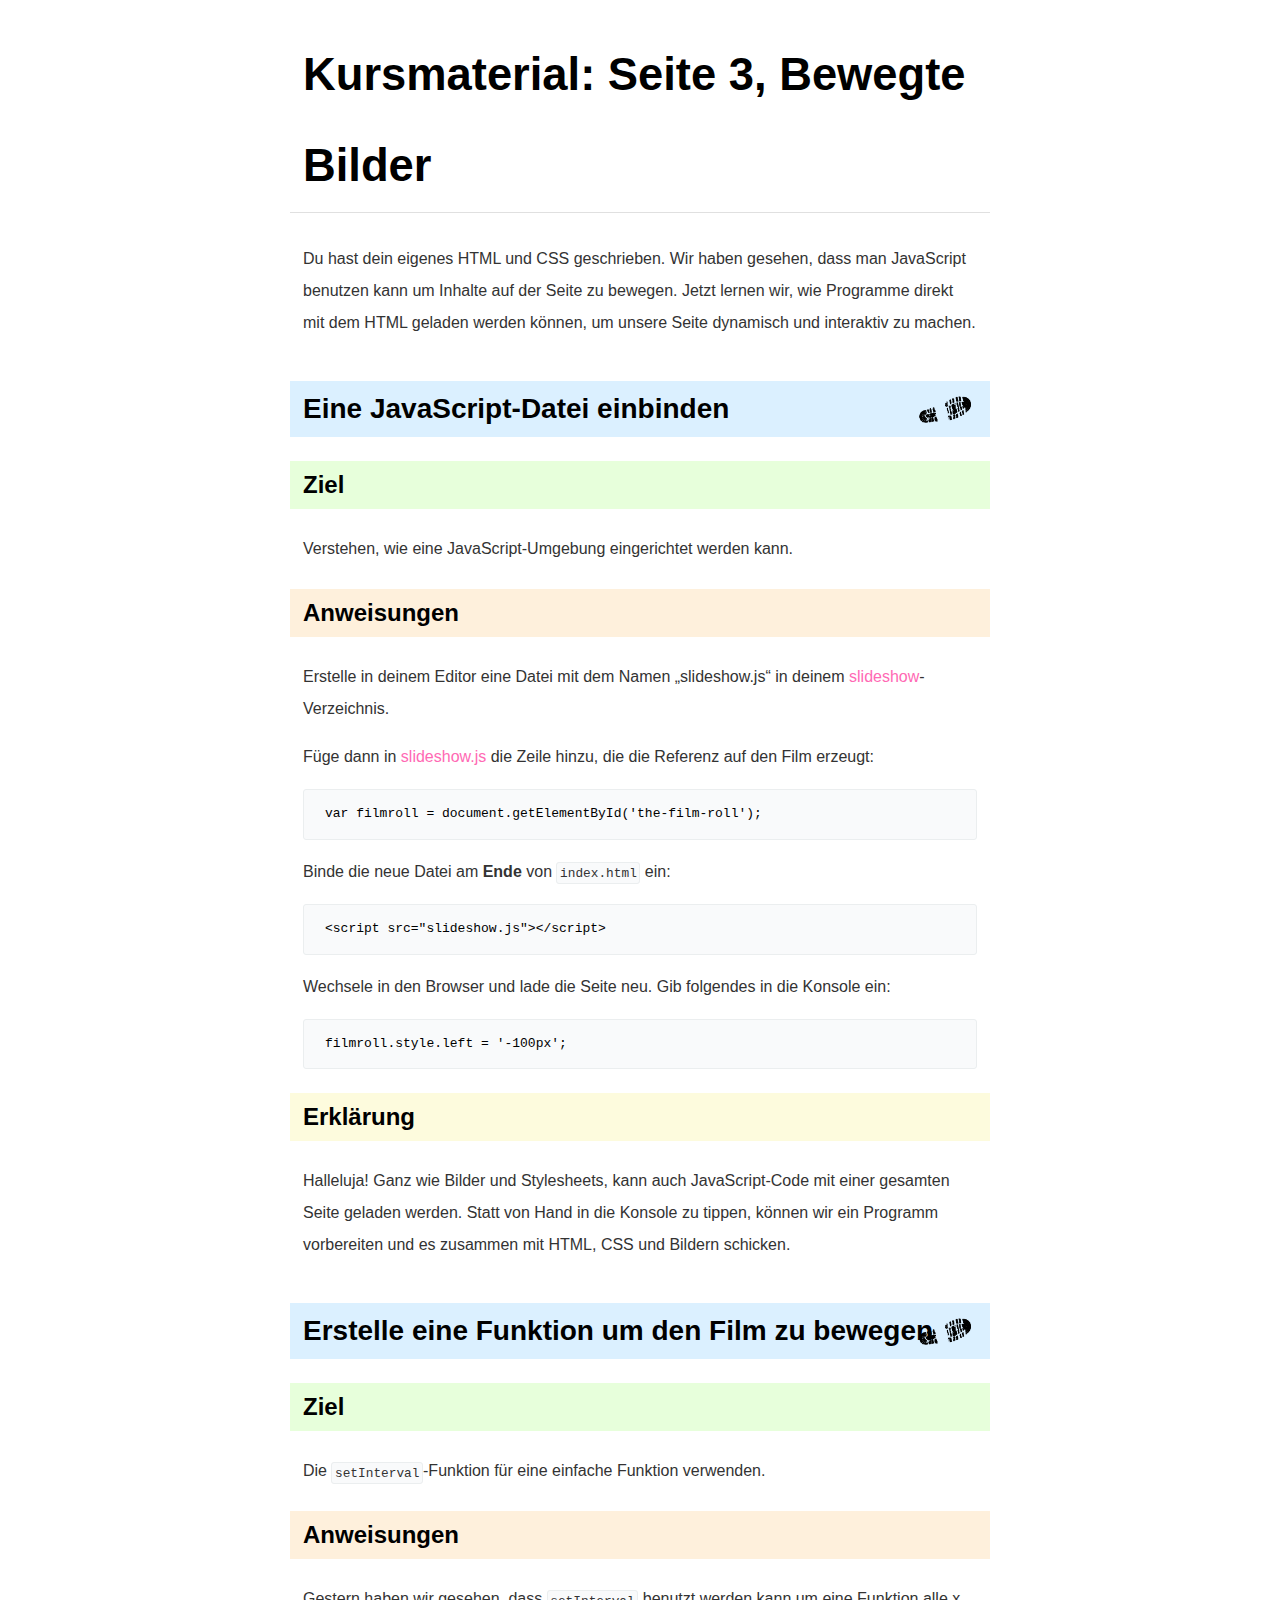
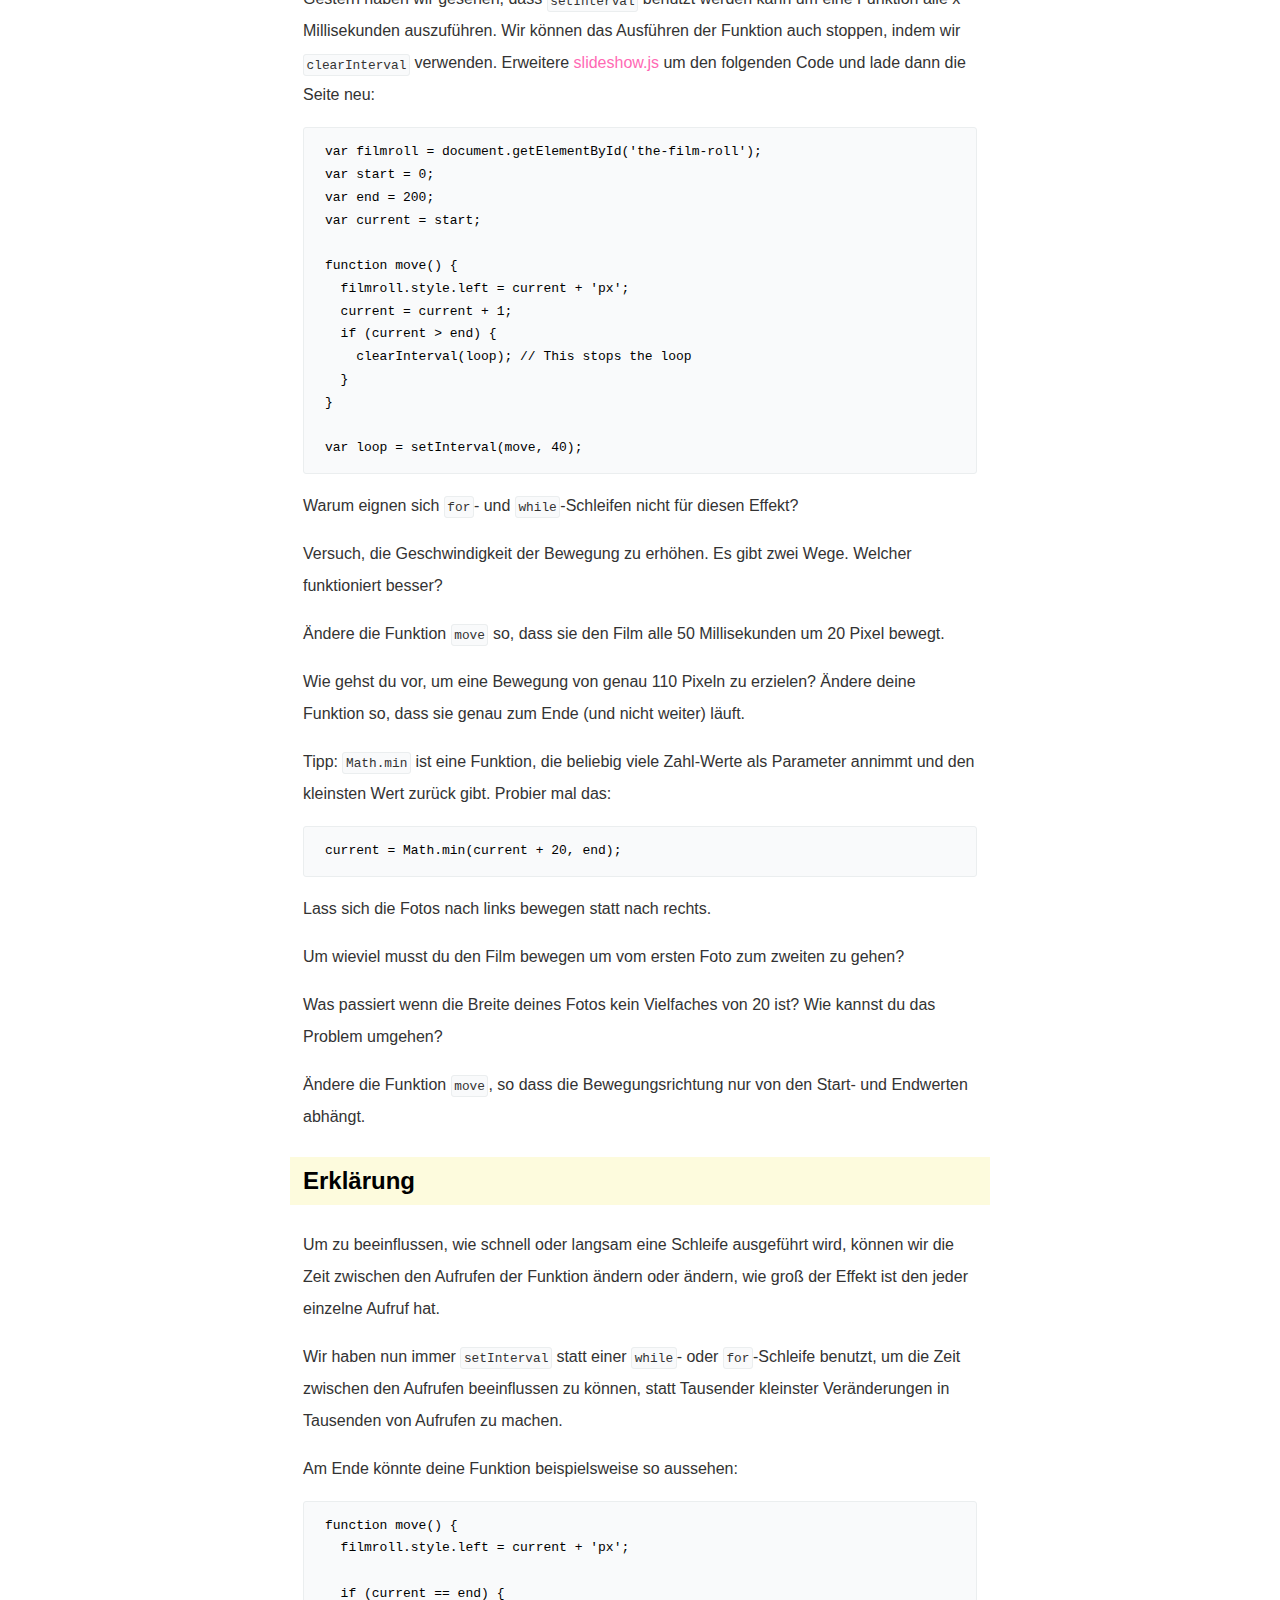
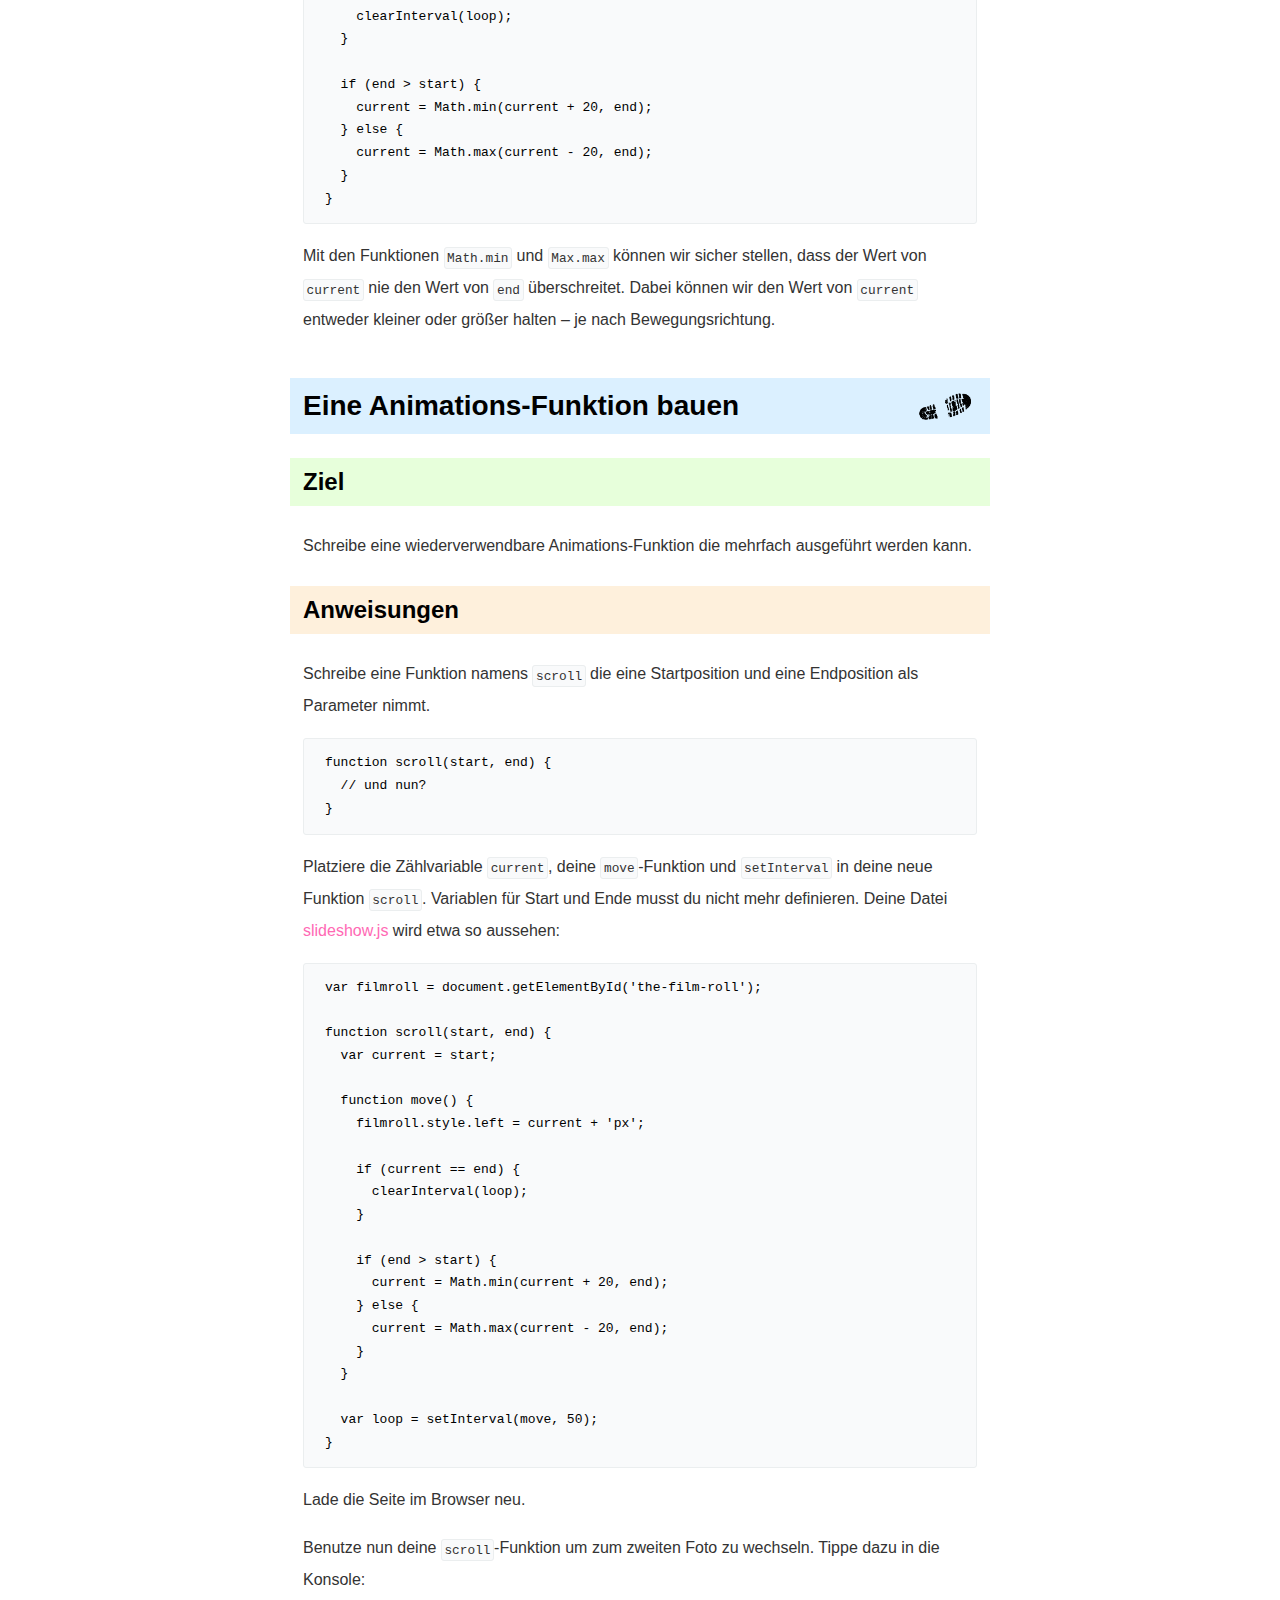
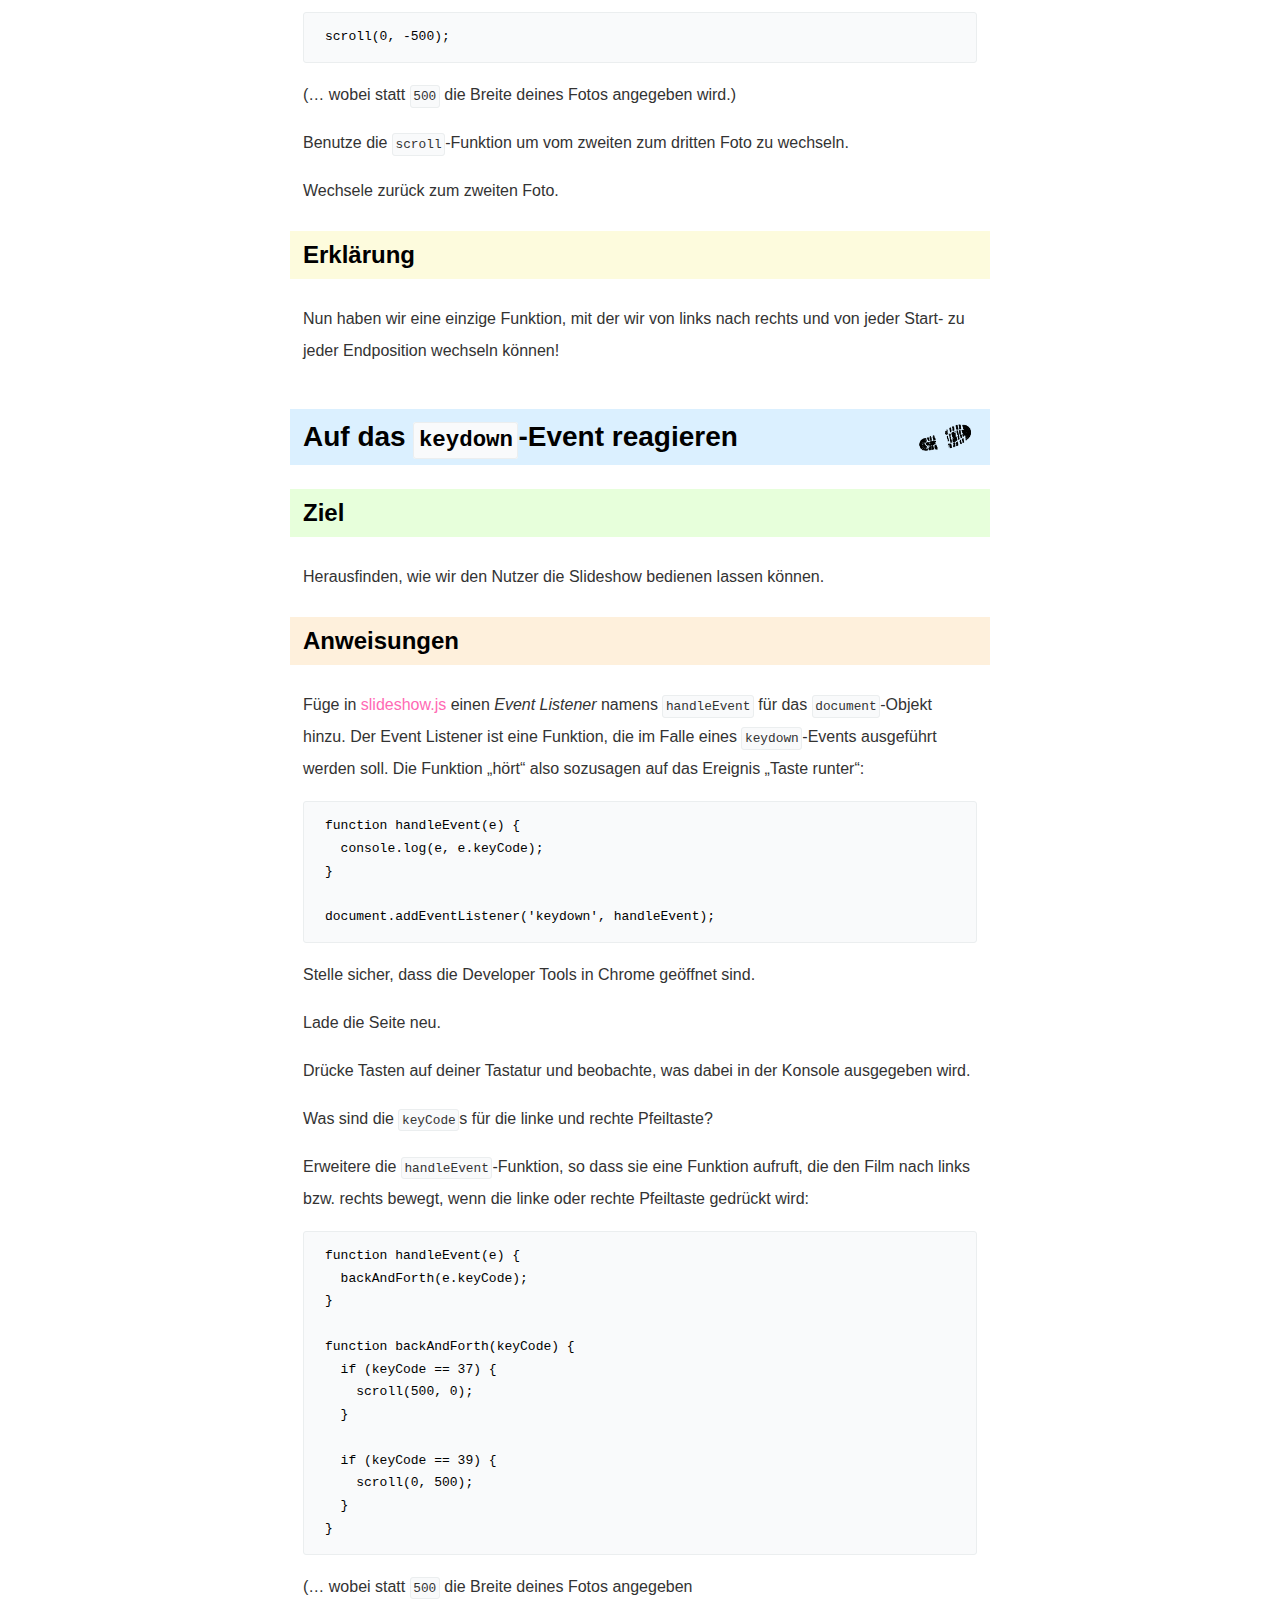
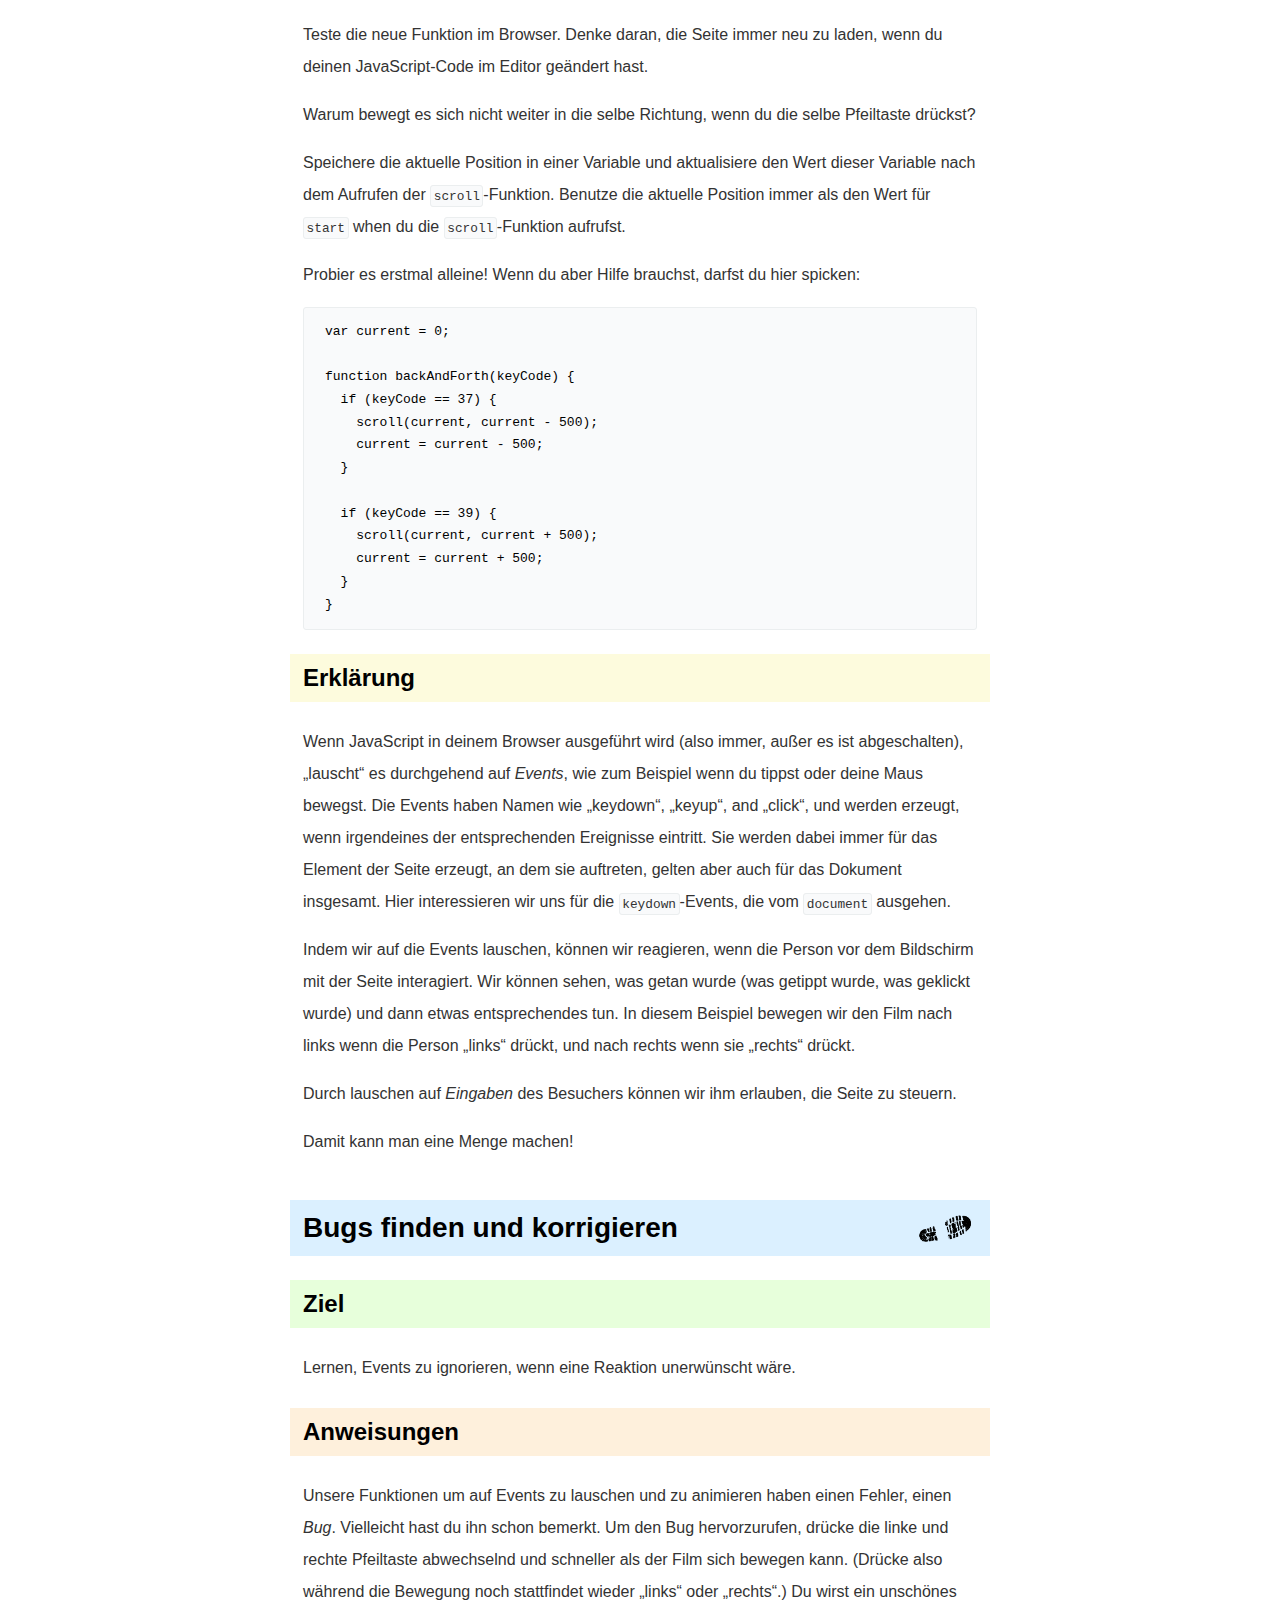
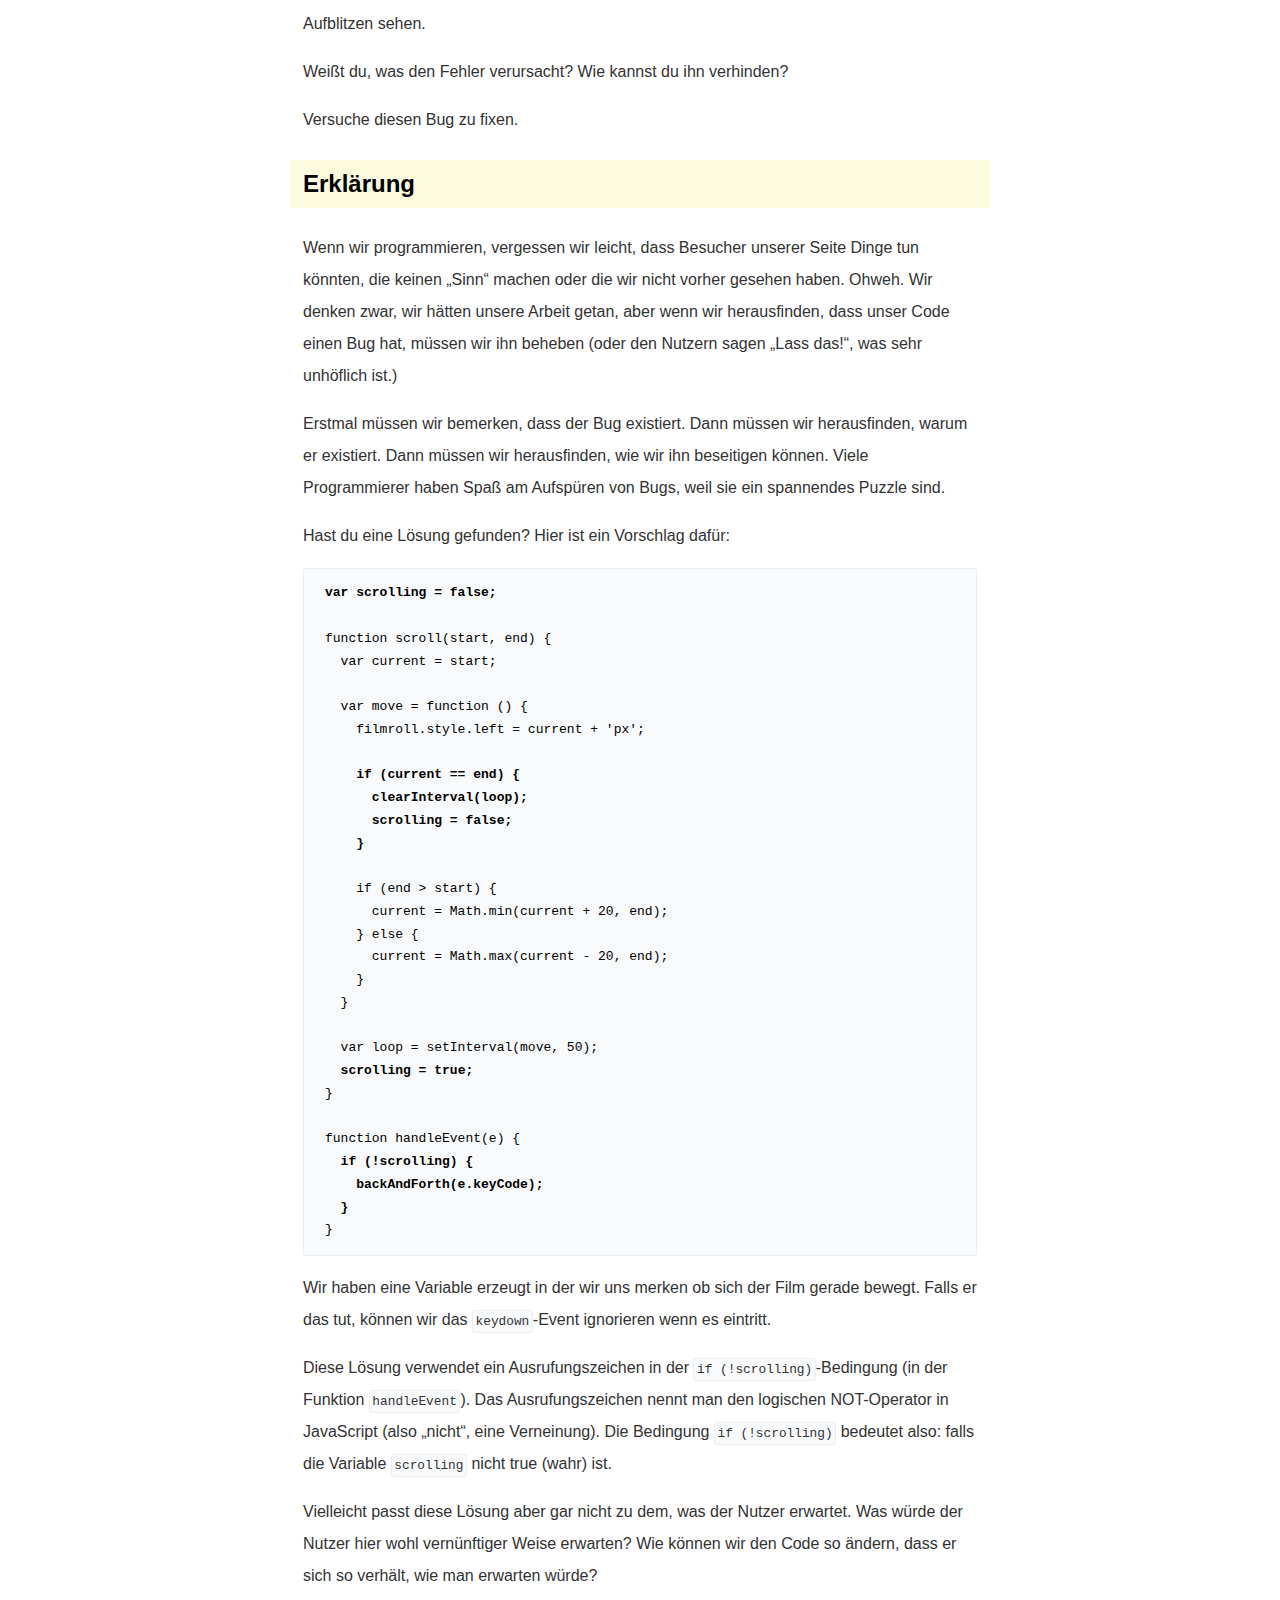
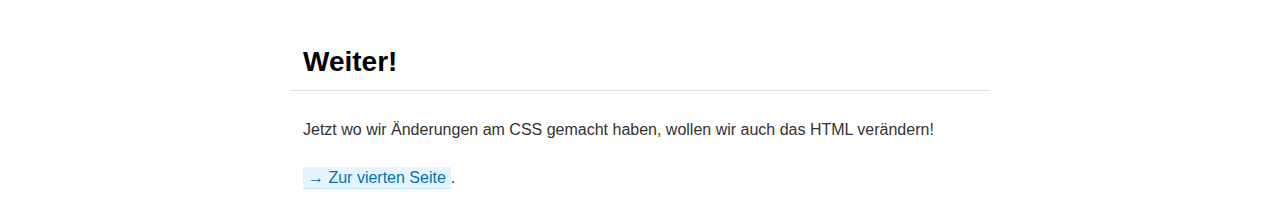
<file: page3_de.html>
<!doctype html>

<head>
  <title>Kursmaterial — Seite 3</title>
  <link rel="stylesheet" href="http://fonts.googleapis.com/css?family=Averia+Serif+Libre:300,400">
  <link rel="stylesheet" href="style.css">
  <meta charset="utf-8">
</head>

<h1>Kursmaterial: Seite 3, Bewegte Bilder</h1>

<p>Du hast dein eigenes HTML und CSS geschrieben. Wir haben gesehen,
dass man JavaScript benutzen kann um Inhalte auf der Seite zu bewegen.
Jetzt lernen wir, wie Programme direkt mit dem HTML geladen werden
können, um unsere Seite dynamisch und interaktiv zu machen.</p>

<h2 class="step">Eine JavaScript-Datei einbinden</h2>

<h3 class=goal>Ziel</h3>

<p>Verstehen, wie eine JavaScript-Umgebung eingerichtet werden kann.</p>

<h3 class=inst>Anweisungen</h3>

<p>Erstelle in deinem Editor eine Datei mit dem Namen „slideshow.js“
in deinem <span class="filename">slideshow</span>-Verzeichnis.</p>

<p>Füge dann in <span class="filename">slideshow.js</span> die Zeile
hinzu, die die Referenz auf den Film erzeugt:</p>

<pre>
var filmroll = document.getElementById('the-film-roll');
</pre>

<p>Binde die neue Datei am <strong>Ende</strong> von
<code>index.html</code> ein:</p>

<pre>
&lt;script src="slideshow.js">&lt;/script>
</pre>

<p>Wechsele in den Browser und lade die Seite neu. Gib folgendes in die
Konsole ein:</p>

<pre>
filmroll.style.left = '-100px';
</pre>


<h3 class=ex>Erklärung</h3>

<p>Halleluja! Ganz wie Bilder und Stylesheets, kann auch JavaScript-Code
mit einer gesamten Seite geladen werden. Statt von Hand in die Konsole
zu tippen, können wir ein Programm vorbereiten und es zusammen mit HTML,
CSS und Bildern schicken.</p>


<h2 class="step">Erstelle eine Funktion um den Film zu bewegen</h2>

<h3 class=goal>Ziel</h3>

<p>Die <code>setInterval</code>-Funktion für eine einfache Funktion
verwenden.</p>

<h3 class=inst>Anweisungen</h3>

<p>Gestern haben wir gesehen, dass <code>setInterval</code> benutzt werden kann
um eine Funktion alle x Millisekunden auszuführen. Wir können das
Ausführen der Funktion auch stoppen, indem wir
<code>clearInterval</code> verwenden. Erweitere
<span class="filename">slideshow.js</span> um den folgenden Code und
lade dann die Seite neu:</p>

<pre>
var filmroll = document.getElementById('the-film-roll');
var start = 0;
var end = 200;
var current = start;

function move() {
  filmroll.style.left = current + 'px';
  current = current + 1;
  if (current > end) {
    clearInterval(loop); // This stops the loop
  }
}

var loop = setInterval(move, 40);
</pre>

<p> Warum eignen sich <code>for</code>- und <code>while</code>-Schleifen
nicht für diesen Effekt?</p>

<p>Versuch, die Geschwindigkeit der Bewegung zu erhöhen. Es gibt zwei
Wege. Welcher funktioniert besser?</p>

<p>Ändere die Funktion <code>move</code> so, dass sie den Film
alle 50 Millisekunden um 20 Pixel bewegt.</p>

<p>Wie gehst du vor, um eine Bewegung von genau 110 Pixeln zu erzielen?
Ändere deine Funktion so, dass sie genau zum Ende (und nicht weiter)
läuft.</p>

<p>Tipp: <code>Math.min</code> ist eine Funktion, die beliebig viele
Zahl-Werte als Parameter annimmt und den kleinsten Wert zurück gibt.
Probier mal das:</p>

<pre>
current = Math.min(current + 20, end);
</pre>

<p>Lass sich die Fotos nach links bewegen statt nach rechts.</p>

<p>Um wieviel musst du den Film bewegen um vom ersten Foto zum zweiten
zu gehen?</p>

<p>Was passiert wenn die Breite deines Fotos kein Vielfaches von 20 ist?
Wie kannst du das Problem umgehen?</p>

<p>Ändere die Funktion <code>move</code>, so dass die Bewegungsrichtung
nur von den Start- und Endwerten abhängt.</p>

<h3 class=ex>Erklärung</h3>

<p>Um zu beeinflussen, wie schnell oder langsam eine Schleife ausgeführt
wird, können wir die Zeit zwischen den Aufrufen der Funktion ändern oder
ändern, wie groß der Effekt ist den jeder einzelne Aufruf hat.</p>

<p>Wir haben nun immer <code>setInterval</code> statt einer
<code>while</code>- oder <code>for</code>-Schleife benutzt, um die Zeit
zwischen den Aufrufen beeinflussen zu können, statt Tausender kleinster
Veränderungen in Tausenden von Aufrufen zu machen.</p>

<p>Am Ende könnte deine Funktion beispielsweise so aussehen:</p>

<pre>
function move() {
  filmroll.style.left = current + 'px';

  if (current == end) {
    clearInterval(loop);
  }

  if (end > start) {
    current = Math.min(current + 20, end);
  } else {
    current = Math.max(current - 20, end);
  }
}
</pre>

<p>Mit den Funktionen <code>Math.min</code> und <code>Max.max</code>
können wir sicher stellen, dass der Wert von <code>current</code> nie
den Wert von <code>end</code> überschreitet. Dabei können wir den Wert
von <code>current</code> entweder kleiner oder größer halten – je nach
Bewegungsrichtung.</p>


<h2 class="step">Eine Animations-Funktion bauen</h2>

<h3 class=goal>Ziel</h3>

<p>Schreibe eine wiederverwendbare Animations-Funktion die mehrfach
ausgeführt werden kann.</p>

<h3 class=inst>Anweisungen</h3>

<p>Schreibe eine Funktion namens <code>scroll</code> die eine
Startposition und eine Endposition als Parameter nimmt.</p>

<pre>
function scroll(start, end) {
  // und nun?
}
</pre>

<p>Platziere die Zählvariable <code>current</code>, deine
<code>move</code>-Funktion und <code>setInterval</code> in deine neue
Funktion <code>scroll</code>. Variablen für Start und Ende musst du
nicht mehr definieren. Deine Datei
<span class="filename">slideshow.js</span> wird etwa so aussehen:</p>

<pre>
var filmroll = document.getElementById('the-film-roll');

function scroll(start, end) {
  var current = start;

  function move() {
    filmroll.style.left = current + 'px';

    if (current == end) {
      clearInterval(loop);
    }

    if (end > start) {
      current = Math.min(current + 20, end);
    } else {
      current = Math.max(current - 20, end);
    }
  }

  var loop = setInterval(move, 50);
}
</pre>

<p>Lade die Seite im Browser neu.</p>

<p>Benutze nun deine <code>scroll</code>-Funktion um zum zweiten Foto zu
wechseln. Tippe dazu in die Konsole:</p>

<pre>
scroll(0, -500);
</pre>

<p>(… wobei statt <code>500</code> die Breite deines Fotos angegeben
wird.)</p>

<p>Benutze die <code>scroll</code>-Funktion um vom zweiten zum dritten
Foto zu wechseln.</p>

<p>Wechsele zurück zum zweiten Foto.</p>

<h3 class=ex>Erklärung</h3>

<p>Nun haben wir eine einzige Funktion, mit der wir von links nach
rechts und von jeder Start- zu jeder Endposition wechseln können!</p>

<h2 class="step">Auf das <code>keydown</code>-Event reagieren</h2>

<h3 class=goal>Ziel</h3>

<p>Herausfinden, wie wir den Nutzer die Slideshow bedienen lassen können.</p>

<h3 class=inst>Anweisungen</h3>

<p>Füge in <span class="filename">slideshow.js</span> einen
<em>Event Listener</em> namens <code>handleEvent</code> für das
<code>document</code>-Objekt hinzu. Der Event Listener ist eine
Funktion, die im Falle eines <code>keydown</code>-Events ausgeführt
werden soll. Die Funktion „hört“ also sozusagen auf das Ereignis
„Taste runter“:</p>

<pre>
function handleEvent(e) {
  console.log(e, e.keyCode);
}

document.addEventListener('keydown', handleEvent);
</pre>

<p>Stelle sicher, dass die Developer Tools in Chrome geöffnet sind.</p>

<p>Lade die Seite neu.</p>

<p>Drücke Tasten auf deiner Tastatur und beobachte, was dabei in der
Konsole ausgegeben wird.</p>

<p>Was sind die <code>keyCode</code>s für die linke und rechte
Pfeiltaste?</p>

<p>Erweitere die <code>handleEvent</code>-Funktion, so dass sie eine
Funktion aufruft, die den Film nach links bzw. rechts bewegt, wenn die
linke oder rechte Pfeiltaste gedrückt wird:</p>

<pre>
function handleEvent(e) {
  backAndForth(e.keyCode);
}

function backAndForth(keyCode) {
  if (keyCode == 37) {
    scroll(500, 0);
  }

  if (keyCode == 39) {
    scroll(0, 500);
  }
}
</pre>

<p>(… wobei statt <code>500</code> die Breite deines Fotos angegeben

<p>Teste die neue Funktion im Browser. Denke daran, die Seite immer neu
zu laden, wenn du deinen JavaScript-Code im Editor geändert hast.</p>

<p>Warum bewegt es sich nicht weiter in die selbe Richtung, wenn du die
selbe Pfeiltaste drückst?</p>

<p>Speichere die aktuelle Position in einer Variable und aktualisiere
den Wert dieser Variable nach dem Aufrufen der
<code>scroll</code>-Funktion. Benutze die aktuelle Position immer als
den Wert für <code>start</code> when du die <code>scroll</code>-Funktion
aufrufst.</p>

<p>Probier es erstmal alleine! Wenn du aber Hilfe brauchst, darfst du
hier spicken:</p>

<pre>
var current = 0;

function backAndForth(keyCode) {
  if (keyCode == 37) {
    scroll(current, current - 500);
    current = current - 500;
  }

  if (keyCode == 39) {
    scroll(current, current + 500);
    current = current + 500;
  }
}
</pre>

<h3 class=ex>Erklärung</h3>

<p>Wenn JavaScript in deinem Browser ausgeführt wird (also immer, außer
es ist abgeschalten), „lauscht“ es durchgehend auf <em>Events</em>, wie
zum Beispiel wenn du tippst oder deine Maus bewegst. Die Events haben
Namen wie „keydown“, „keyup“, and „click“, und werden erzeugt, wenn
irgendeines der entsprechenden Ereignisse eintritt. Sie werden dabei
immer für das Element der Seite erzeugt, an dem sie auftreten, gelten
aber auch für das Dokument insgesamt. Hier interessieren wir uns für die
<code>keydown</code>-Events, die vom <code>document</code> ausgehen.</p>

<p>Indem wir auf die Events lauschen, können wir reagieren, wenn die
Person vor dem Bildschirm mit der Seite interagiert. Wir können sehen,
was getan wurde (was getippt wurde, was geklickt wurde) und dann etwas
entsprechendes tun. In diesem Beispiel bewegen wir den Film nach links
wenn die Person „links“ drückt, und nach rechts wenn sie „rechts“
drückt.</p>

<p>Durch lauschen auf <em>Eingaben</em> des Besuchers können wir ihm
erlauben, die Seite zu steuern.</p>

<p>Damit kann man eine Menge machen!</p>


<h2 class="step">Bugs finden und korrigieren</h2>

<h3 class=goal>Ziel</h3>

<p>Lernen, Events zu ignorieren, wenn eine Reaktion unerwünscht wäre.</p>

<h3 class=inst>Anweisungen</h3>

<p>Unsere Funktionen um auf Events zu lauschen und zu animieren haben
einen Fehler, einen <em>Bug</em>. Vielleicht hast du ihn schon bemerkt.
Um den Bug hervorzurufen, drücke die linke und rechte Pfeiltaste
abwechselnd und schneller als der Film sich bewegen kann. (Drücke also
während die Bewegung noch stattfindet wieder „links“ oder „rechts“.) Du
wirst ein unschönes Aufblitzen sehen.</p>

<p>Weißt du, was den Fehler verursacht? Wie kannst du ihn verhinden?</p>

<p>Versuche diesen Bug zu fixen.</p>

<h3 class=ex>Erklärung</h3>

<p>Wenn wir programmieren, vergessen wir leicht, dass Besucher unserer Seite
Dinge tun könnten, die keinen „Sinn“ machen oder die wir nicht vorher
gesehen haben. Ohweh. Wir denken zwar, wir hätten unsere Arbeit getan,
aber wenn wir herausfinden, dass unser Code einen Bug hat, müssen wir
ihn beheben (oder den Nutzern sagen „Lass das!“, was sehr unhöflich
ist.)</p>

<p>Erstmal müssen wir bemerken, dass der Bug existiert. Dann müssen wir
herausfinden, warum er existiert. Dann müssen wir herausfinden, wie wir
ihn beseitigen können. Viele Programmierer haben Spaß am Aufspüren von
Bugs, weil sie ein spannendes Puzzle sind.</p>

<p>Hast du eine Lösung gefunden? Hier ist ein Vorschlag dafür:</p>

<pre>
<strong>var scrolling = false;</strong>

function scroll(start, end) {
  var current = start;

  var move = function () {
    filmroll.style.left = current + 'px';
<strong>
    if (current == end) {
      clearInterval(loop);
      scrolling = false;
    }
</strong>
    if (end > start) {
      current = Math.min(current + 20, end);
    } else {
      current = Math.max(current - 20, end);
    }
  }

  var loop = setInterval(move, 50);
  <strong>scrolling = true;</strong>
}

function handleEvent(e) {
  <strong>if (!scrolling) {
    backAndForth(e.keyCode);
  }</strong>
}
</pre>

<p>Wir haben eine Variable erzeugt in der wir uns merken ob sich der
Film gerade bewegt. Falls er das tut, können wir das
<code>keydown</code>-Event ignorieren wenn es eintritt.</p>

<p>Diese Lösung verwendet ein Ausrufungszeichen in der
<code>if (!scrolling)</code>-Bedingung (in der Funktion
<code>handleEvent</code>). Das Ausrufungszeichen nennt man den
logischen NOT-Operator in JavaScript (also „nicht“, eine Verneinung).
Die Bedingung <code>if (!scrolling)</code> bedeutet also: falls die Variable
<code>scrolling</code> nicht true (wahr) ist.</p>

<p>Vielleicht passt diese Lösung aber gar nicht zu dem, was der Nutzer
erwartet. Was würde der Nutzer hier wohl vernünftiger Weise erwarten?
Wie können wir den Code so ändern, dass er sich so verhält,
wie man erwarten würde?</p>


<h2>Weiter!</h2>

<p>Jetzt wo wir Änderungen am CSS gemacht haben, wollen wir auch das
HTML verändern!</p>


<p><a href="page4_de.html">→ Zur vierten Seite</a>.</p>
</file>
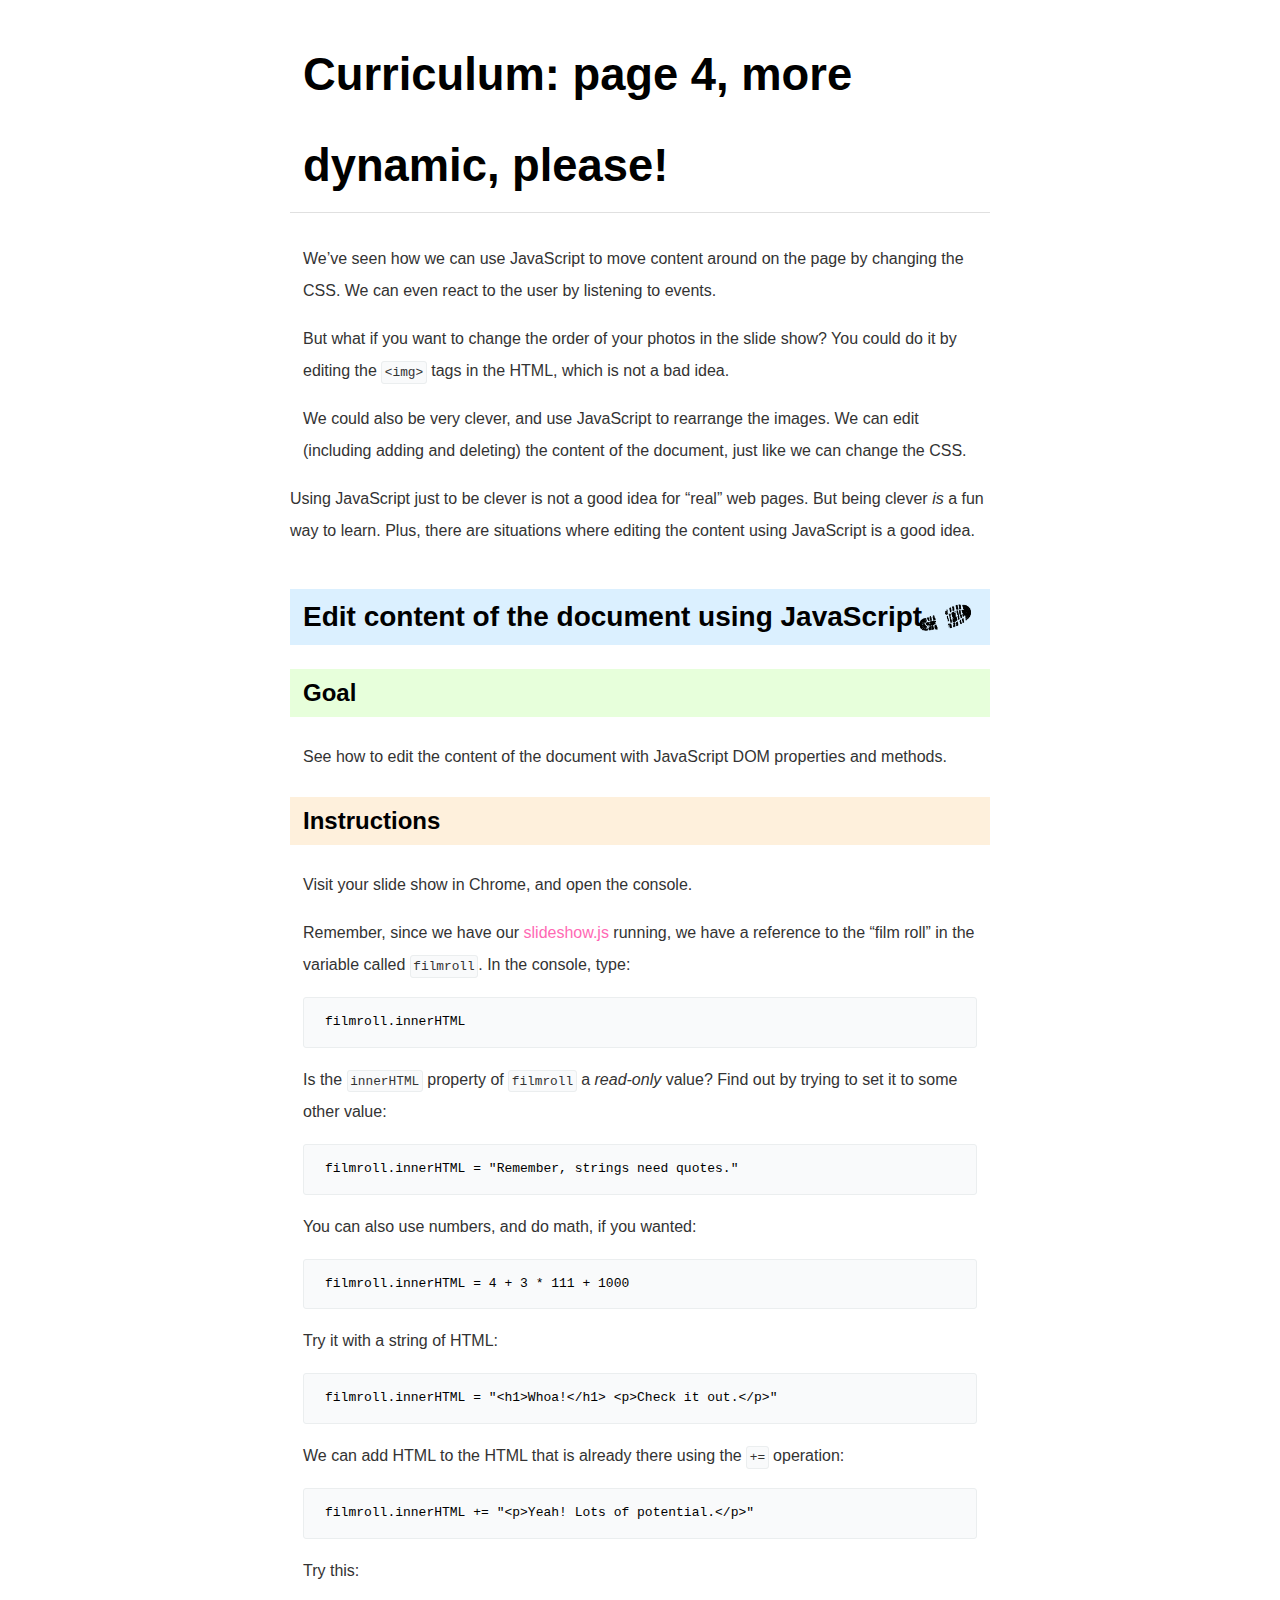
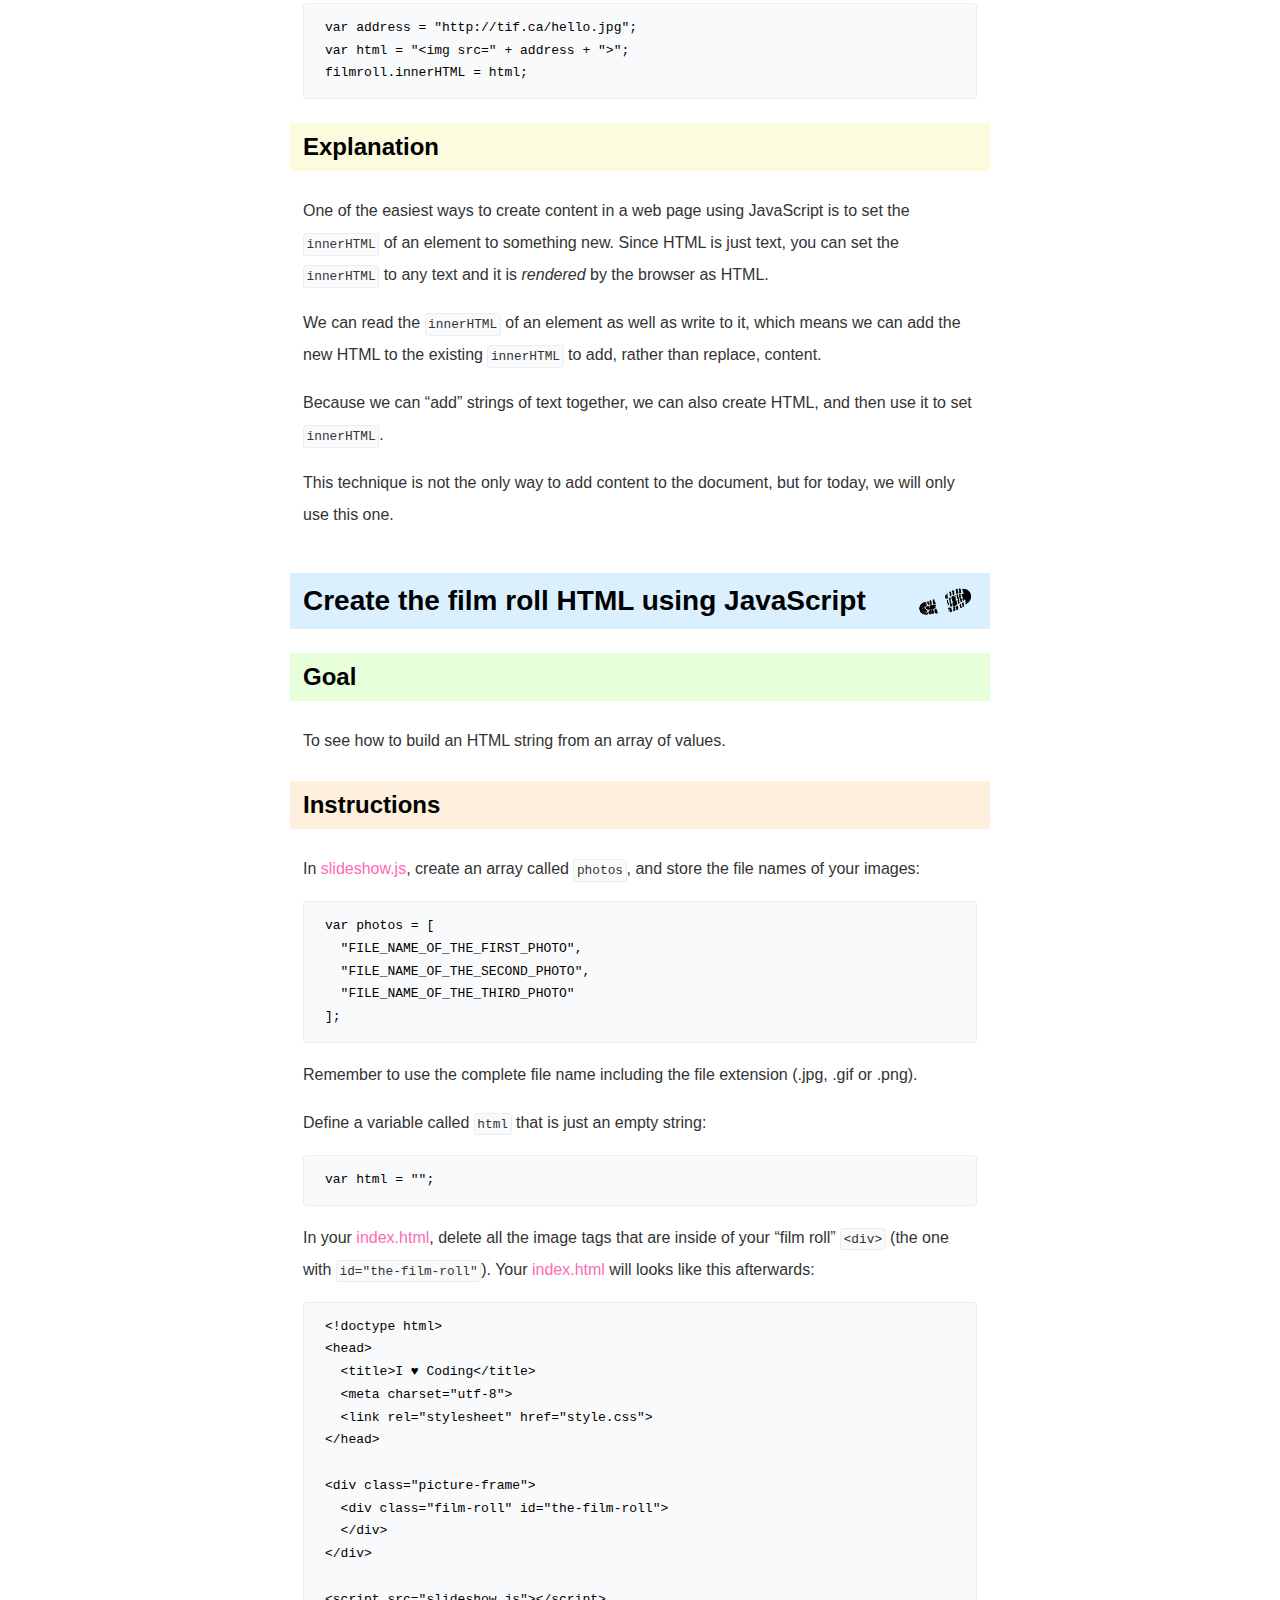
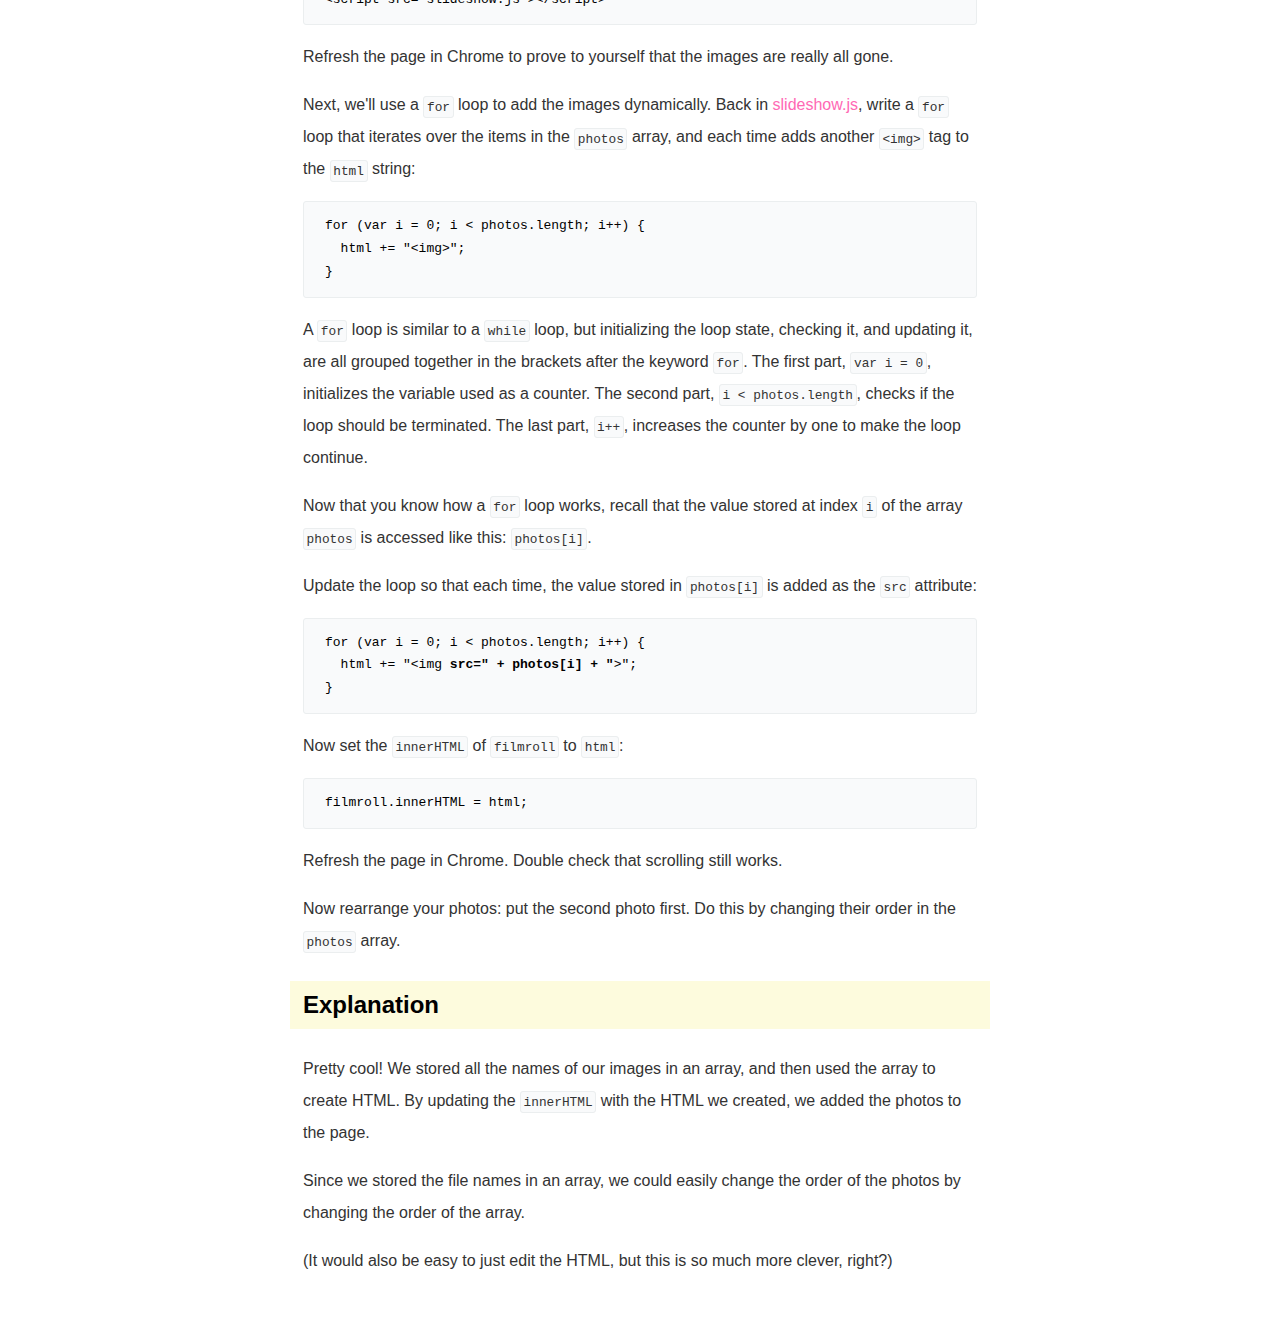
<file: page4.html>
<!doctype html>

<head>
  <title>Curriculum — page 4</title>
  <link rel="stylesheet" href="http://fonts.googleapis.com/css?family=Averia+Serif+Libre:300,400">
  <link rel="stylesheet" href="style.css">
  <meta charset="utf-8">
</head>

<h1>Curriculum: page 4, more dynamic, please!</h1>

<p>We’ve seen how we can use JavaScript to move content around on the
page by changing the CSS. We can even react to the user by listening
to events.</p>

<p>But what if you want to change the order of your photos in the
slide show? You could do it by editing the <code>&lt;img></code> tags
in the HTML, which is not a bad idea.</p>

<p>We could also be very clever, and use JavaScript to rearrange
the images. We can edit (including adding and deleting) the content
of the document, just like we can change the CSS.</p>

</p>Using JavaScript just to be clever is not a good idea for “real”
web pages. But being clever <em>is</em> a fun way to learn. Plus,
there are situations where editing the content using JavaScript is a
good idea.</p>


<h2 class="step">Edit content of the document using JavaScript</h2>

<h3 class=goal>Goal</h3>

<p>See how to edit the content of the document with JavaScript DOM
properties and methods.</p>

<h3 class=inst>Instructions</h3>

<p>Visit your slide show in Chrome, and open the console.</p>

<p>Remember, since we have our <span class="filename">slideshow.js</span> running, we
have a reference to the “film roll” in the variable called
<code>filmroll</code>. In the console, type:</p>

<pre>
filmroll.innerHTML
</pre>

<p>Is the <code>innerHTML</code> property of <code>filmroll</code> a
<em>read-only</em> value? Find out by trying to set it to some other
value:</p>

<pre>
filmroll.innerHTML = "Remember, strings need quotes."
</pre>

<p>You can also use numbers, and do math, if you wanted:</p>

<pre>
filmroll.innerHTML = 4 + 3 * 111 + 1000
</pre>

<p>Try it with a string of HTML:</p>

<pre>
filmroll.innerHTML = "&lt;h1>Whoa!&lt;/h1> &lt;p>Check it out.&lt;/p>"
</pre>

<p>We can add HTML to the HTML that is already there using the
<code>+=</code> operation:</p>

<pre>
filmroll.innerHTML += "&lt;p>Yeah! Lots of potential.&lt;/p>"
</pre>

<p>Try this:</p>

<pre>
var address = "http://tif.ca/hello.jpg";
var html = "&lt;img src=" + address + ">";
filmroll.innerHTML = html;
</pre>

<h3 class=ex>Explanation</h3>

<p>One of the easiest ways to create content in a web page using
JavaScript is to set the <code>innerHTML</code> of an element to
something new. Since HTML is just text, you can set the
<code>innerHTML</code> to any text and it is <em>rendered</em> by the
browser as HTML.<p>

<p>We can read the <code>innerHTML</code> of an element as well as
write to it, which means we can add the new HTML to the existing
<code>innerHTML</code> to add, rather than replace, content.</p>

<p>Because we can “add” strings of text together, we can also create
  HTML, and then use it to set <code>innerHTML</code>.</p>

<p>This technique is not the only way to add content to the document,
but for today, we will only use this one.</p>


<h2 class="step">Create the film roll HTML using JavaScript</h2>

<h3 class=goal>Goal</h3>

<p>To see how to build an HTML string from an array of values.</p>

<h3 class=inst>Instructions</h3>

<p>In <span class="filename">slideshow.js</span>, create an array
called <code>photos</code>, and store the file names of your images:</p>

<pre>
var photos = [
  "FILE_NAME_OF_THE_FIRST_PHOTO",
  "FILE_NAME_OF_THE_SECOND_PHOTO",
  "FILE_NAME_OF_THE_THIRD_PHOTO"
];
</pre>

<p>Remember to use the complete file name including the file
extension (.jpg, .gif or .png).</p>

<p>Define a variable called <code>html</code> that is just an empty string:</p>

<pre>
var html = "";
</pre>

<p>In your <span class="filename">index.html</span>, delete all the image tags that are
inside of your “film roll” <code>&lt;div></code> (the one with
<code>id="the-film-roll"</code>). Your <span class="filename">index.html</span>
will looks like this afterwards:</p>

<pre>
&lt;!doctype html>
&lt;head>
  &lt;title>I ♥ Coding&lt;/title>
  &lt;meta charset="utf-8">
  &lt;link rel="stylesheet" href="style.css">
&lt;/head>

&lt;div class="picture-frame">
  &lt;div class="film-roll" id="the-film-roll">
  &lt;/div>
&lt;/div>

&lt;script src="slideshow.js">&lt;/script>
</pre>

<p>Refresh the page in Chrome to prove to yourself that the images are
really all gone.</p>

<p>Next, we'll use a <code>for</code> loop to add the images dynamically. 
Back in <span class="filename">slideshow.js</span>, write a <code>for</code> 
loop that iterates over the items in the <code>photos</code> array, and
each time adds another <code>&lt;img></code> tag to the <code>html</code>
string:</p>

<pre>
for (var i = 0; i &lt; photos.length; i++) {
  html += "&lt;img>";
}
</pre>

<p>A <code>for</code> loop is similar to a <code>while</code> loop, but 
initializing the loop state, checking it, and updating it, are all grouped 
together in the brackets after the keyword <code>for</code>. 
The first part, <code>var i = 0</code>, initializes the variable used as a
counter. The second part, <code>i &lt; photos.length</code>, checks if the 
loop should be terminated. The last part, <code>i++</code>, increases the counter
by one to make the loop continue.</p>

<p>Now that you know how a <code>for</code> loop works, recall that the value 
stored at index <code>i</code> of the array <code>photos</code> is accessed like 
this: <code>photos[i]</code>.</p>

<p>Update the loop so that each time, the value stored in
<code>photos[i]</code> is added as the <code>src</code> attribute:</p>

<pre>
for (var i = 0; i &lt; photos.length; i++) {
  html += "&lt;img <strong>src=" + photos[i] + "</strong>>";
}
</pre>

<p>Now set the <code>innerHTML</code> of <code>filmroll</code> to
<code>html</code>:</p>

<pre>
filmroll.innerHTML = html;
</pre>

<p>Refresh the page in Chrome. Double check that scrolling still
works.</p>

<p>Now rearrange your photos: put the second photo first. Do this by
changing their order in the <code>photos</code> array.</p>

<h3 class=ex>Explanation</h3>

<p>Pretty cool! We stored all the names of our images in an array, and
then used the array to create HTML. By updating the
<code>innerHTML</code> with the HTML we created, we added the photos
to the page.</p>

<p>Since we stored the file names in an array, we could easily change
the order of the photos by changing the order of the array.</p>

<p>(It would also be easy to just edit the HTML, but this is so much
more clever, right?)<p>
</file>
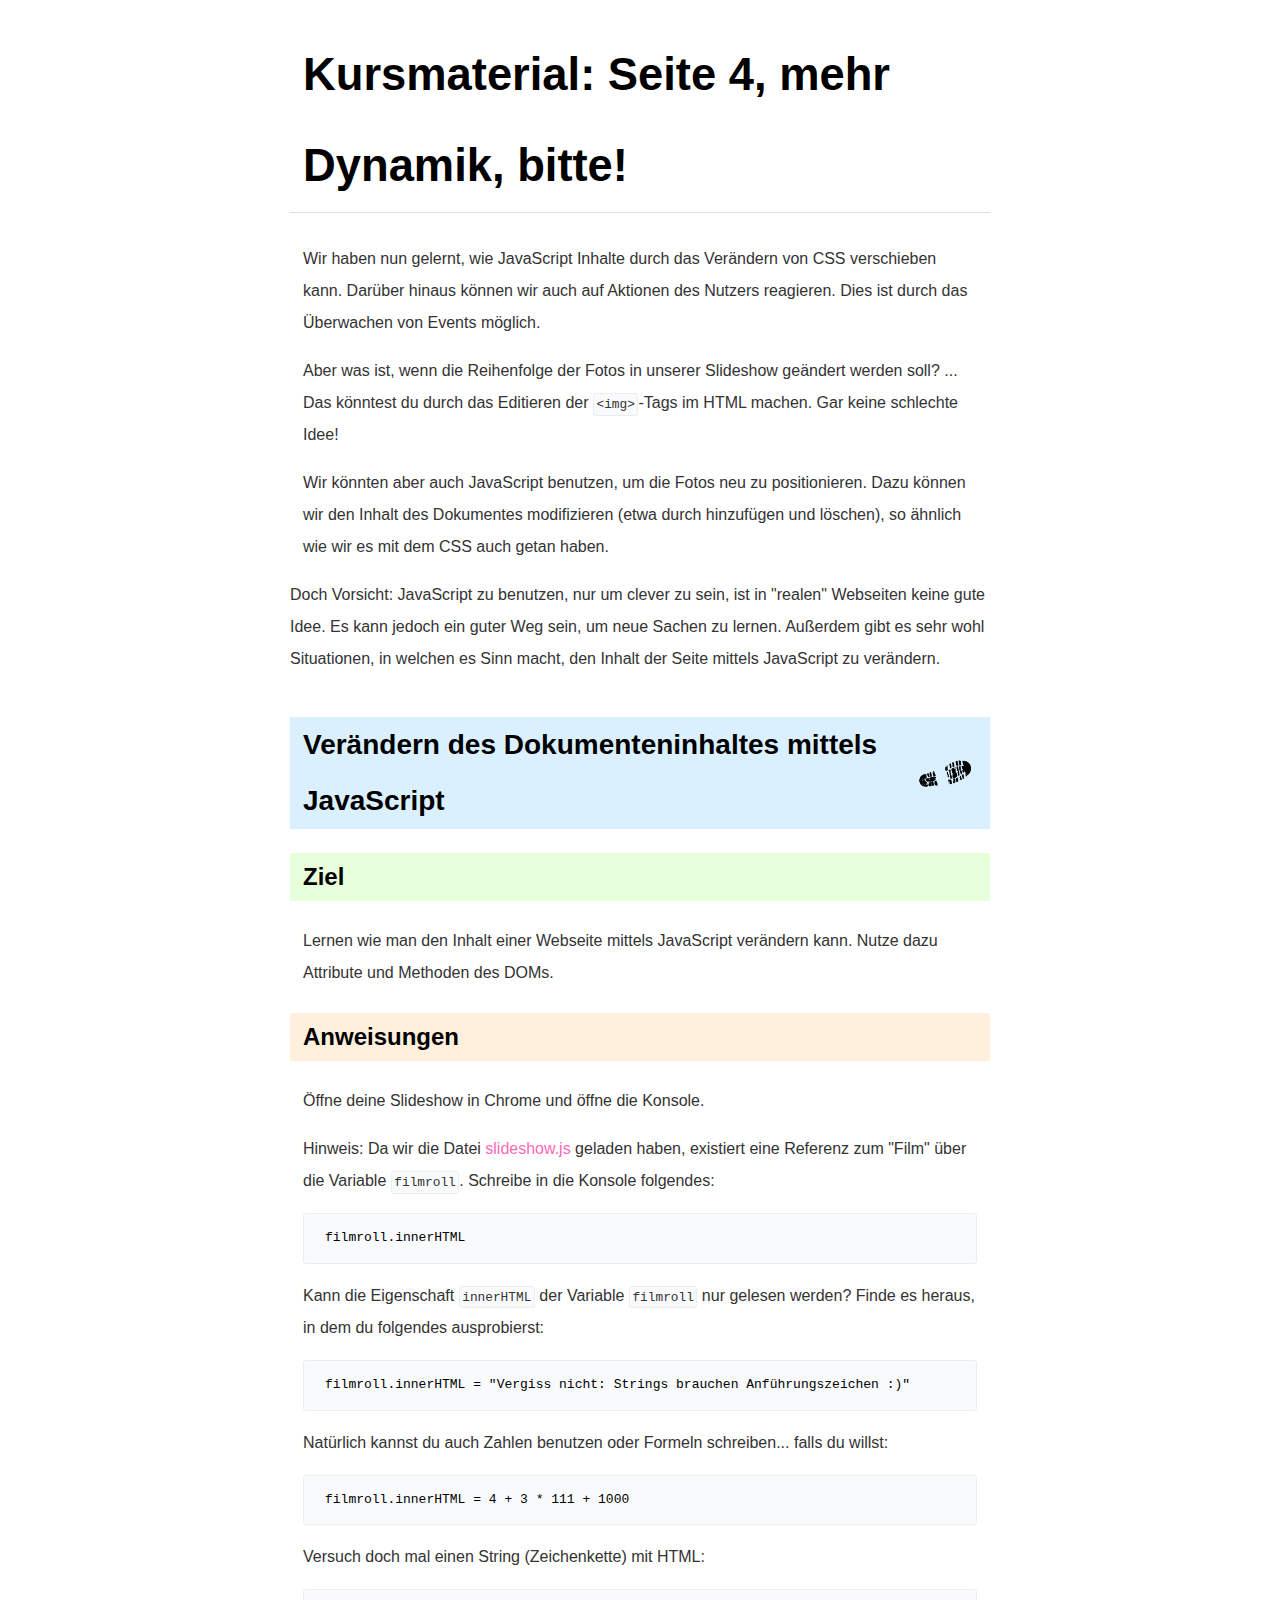
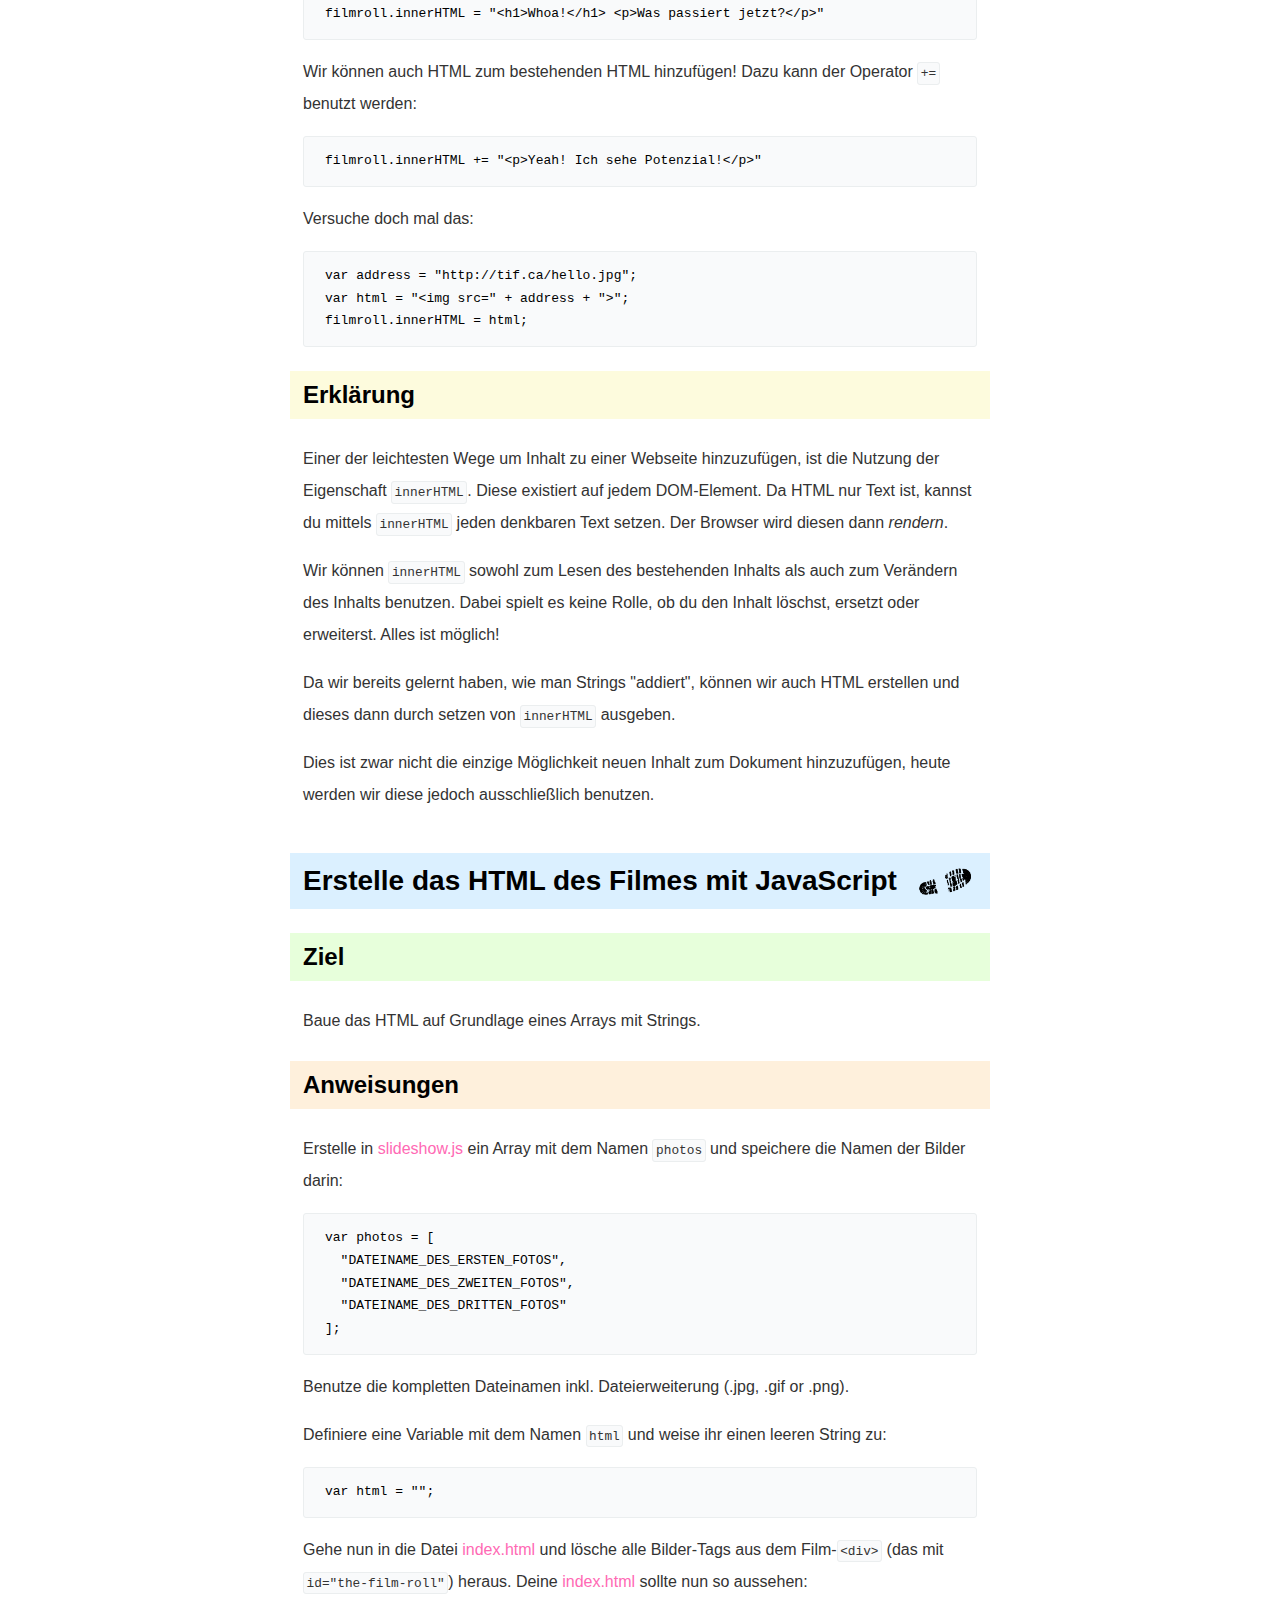
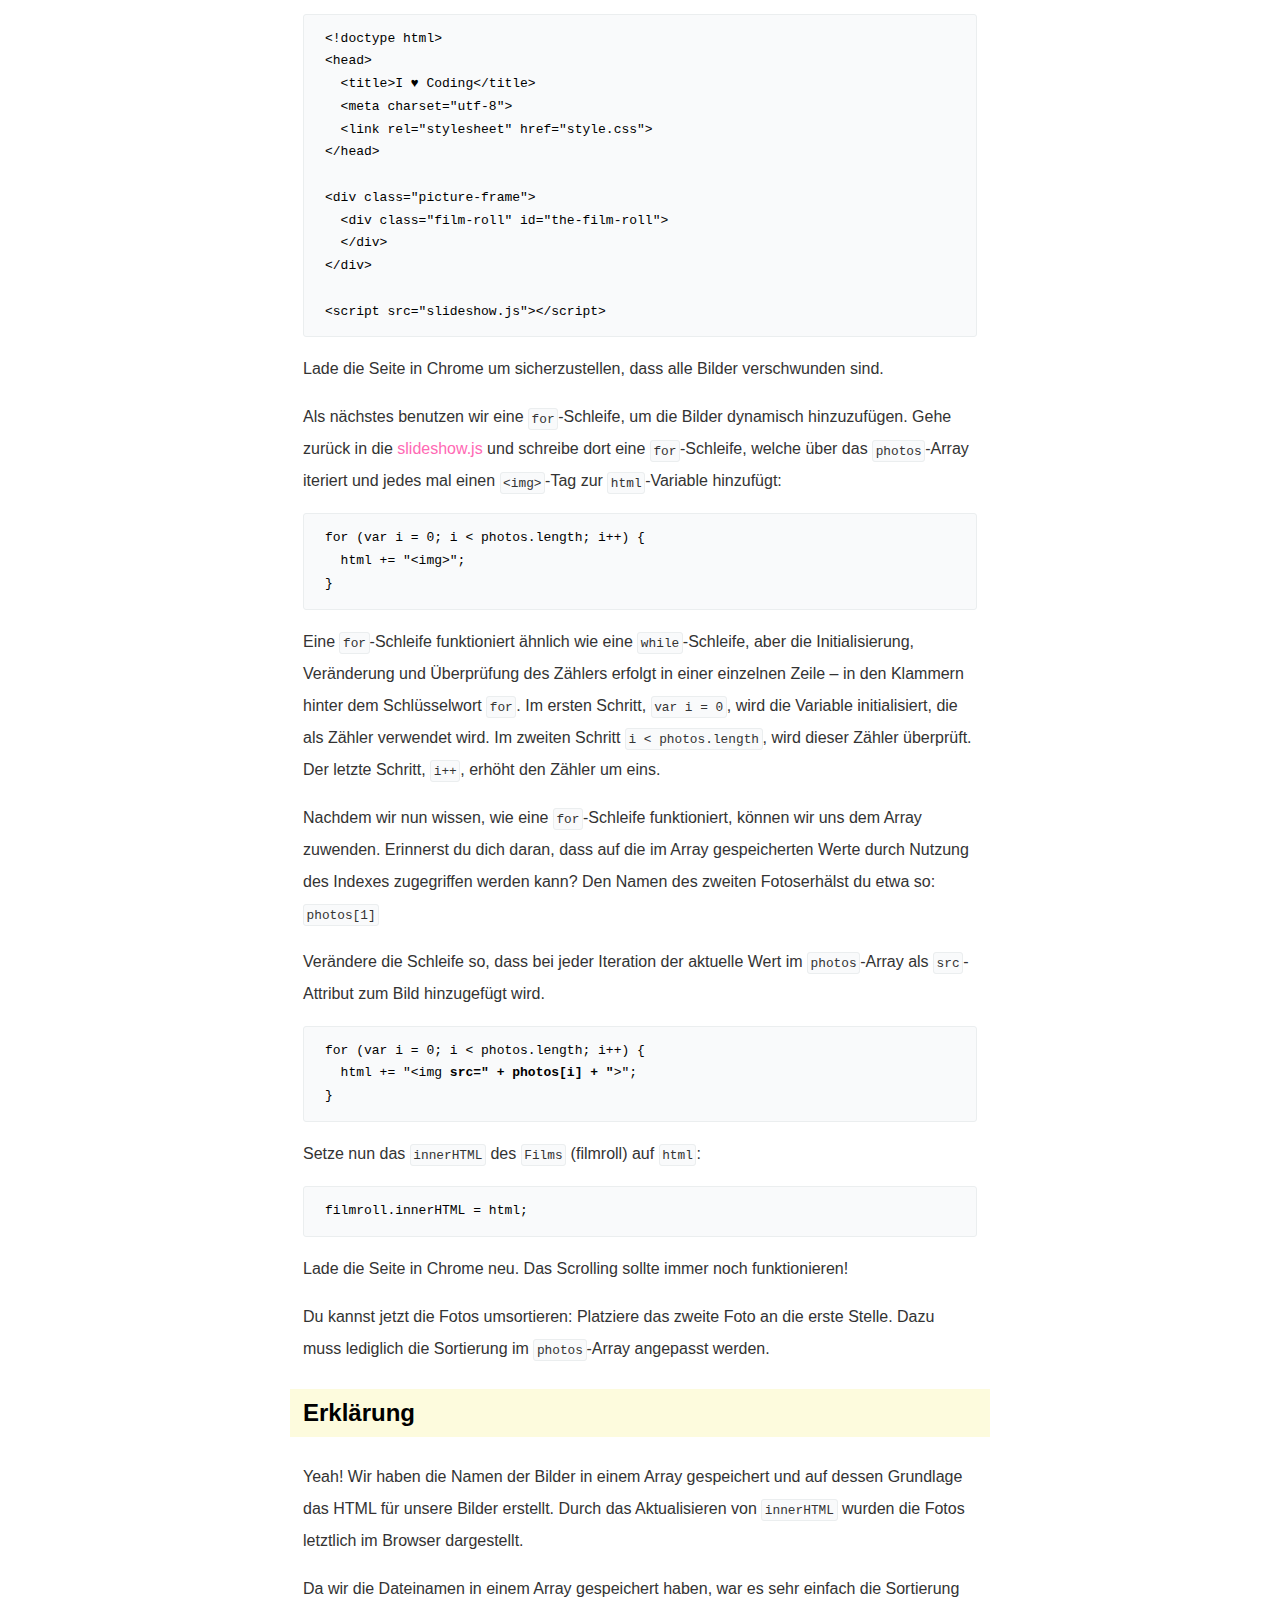
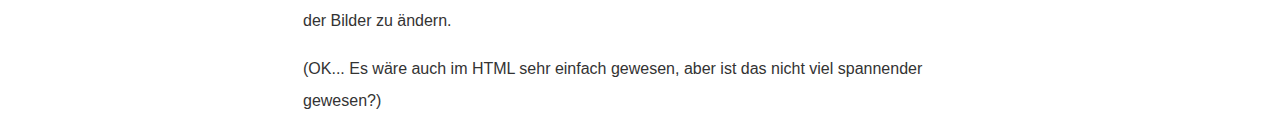
<file: page4_de.html>
<!doctype html>

<head>
  <title>Kursmaterial — Seite 4</title>
  <link rel="stylesheet" href="http://fonts.googleapis.com/css?family=Averia+Serif+Libre:300,400">
  <link rel="stylesheet" href="style.css">
  <meta charset="utf-8">
</head>

<h1>Kursmaterial: Seite 4, mehr Dynamik, bitte!</h1>

<p>
  Wir haben nun gelernt, wie JavaScript Inhalte durch das Verändern
  von CSS verschieben kann. Darüber hinaus können wir auch auf Aktionen
  des Nutzers reagieren. Dies ist durch das Überwachen von Events
  möglich.
</p>

<p>
  Aber was ist, wenn die Reihenfolge der Fotos in unserer Slideshow
  geändert werden soll? ... Das könntest du durch das Editieren der
  <code>&lt;img></code>-Tags im HTML machen. Gar keine schlechte Idee!
</p>

<p>
  Wir könnten aber auch JavaScript benutzen, um die Fotos neu zu positionieren.
  Dazu können wir den Inhalt des Dokumentes modifizieren
  (etwa durch hinzufügen und löschen), so ähnlich wie wir es mit dem
  CSS auch getan haben.
</p>

</p>
  Doch Vorsicht: JavaScript zu benutzen, nur um clever zu sein, ist in
  "realen" Webseiten keine gute Idee. Es kann jedoch ein guter Weg sein,
  um neue Sachen zu lernen. Außerdem gibt es sehr wohl Situationen, in
  welchen es Sinn macht, den Inhalt der Seite mittels JavaScript zu verändern.
</p>

<h2 class="step">Verändern des Dokumenteninhaltes mittels JavaScript</h2>

<h3 class=goal>Ziel</h3>

<p>Lernen wie man den Inhalt einer Webseite mittels JavaScript verändern kann. Nutze dazu
  Attribute und Methoden des DOMs.</p>

<h3 class=inst>Anweisungen</h3>

<p>Öffne deine Slideshow in Chrome und öffne die Konsole.</p>

<p>Hinweis: Da wir die Datei <span class="filename">slideshow.js</span> geladen haben,
  existiert eine Referenz zum "Film" über die Variable <code>filmroll</code>. Schreibe
  in die Konsole folgendes:
</p>

<pre>
filmroll.innerHTML
</pre>

<p>
  Kann die Eigenschaft <code>innerHTML</code> der Variable <code>filmroll</code>
  nur gelesen werden? Finde es heraus, in dem du folgendes ausprobierst:</p>

<pre>
filmroll.innerHTML = "Vergiss nicht: Strings brauchen Anführungszeichen :)"
</pre>

<p>Natürlich kannst du auch Zahlen benutzen oder Formeln schreiben... falls du willst:</p>

<pre>
filmroll.innerHTML = 4 + 3 * 111 + 1000
</pre>

<p>Versuch doch mal einen String (Zeichenkette) mit HTML:</p>

<pre>
filmroll.innerHTML = "&lt;h1>Whoa!&lt;/h1> &lt;p>Was passiert jetzt?&lt;/p>"
</pre>

<p>Wir können auch HTML zum bestehenden HTML hinzufügen! Dazu kann der Operator
<code>+=</code> benutzt werden:</p>

<pre>
filmroll.innerHTML += "&lt;p>Yeah! Ich sehe Potenzial!&lt;/p>"
</pre>

<p>Versuche doch mal das:</p>

<pre>
var address = "http://tif.ca/hello.jpg";
var html = "&lt;img src=" + address + ">";
filmroll.innerHTML = html;
</pre>

<h3 class="ex">Erklärung</h3>

<p>
  Einer der leichtesten Wege um Inhalt zu einer Webseite hinzuzufügen,
  ist die Nutzung der Eigenschaft <code>innerHTML</code>. Diese existiert auf
  jedem DOM-Element. Da HTML nur Text ist, kannst du mittels <code>innerHTML</code>
  jeden denkbaren Text setzen. Der Browser wird diesen dann <em>rendern</em>.
<p>

<p>
  Wir können <code>innerHTML</code> sowohl zum Lesen des bestehenden Inhalts
  als auch zum Verändern des Inhalts benutzen. Dabei spielt es keine Rolle,
  ob du den Inhalt löschst, ersetzt oder erweiterst. Alles ist möglich!
</p>

<p>
  Da wir bereits gelernt haben, wie man Strings "addiert", können
  wir auch HTML erstellen und dieses dann durch setzen von <code>innerHTML</code>
  ausgeben.
</p>

<p>
  Dies ist zwar nicht die einzige Möglichkeit neuen Inhalt zum Dokument hinzuzufügen,
  heute werden wir diese jedoch ausschließlich benutzen.
</p>


<h2 class="step">Erstelle das HTML des Filmes mit JavaScript</h2>

<h3 class=goal>Ziel</h3>

<p>Baue das HTML auf Grundlage eines Arrays mit Strings.</p>

<h3 class=inst>Anweisungen</h3>

<p>Erstelle in <span class="filename">slideshow.js</span> ein Array
mit dem Namen <code>photos</code> und speichere die Namen der Bilder darin:</p>

<pre>
var photos = [
  "DATEINAME_DES_ERSTEN_FOTOS",
  "DATEINAME_DES_ZWEITEN_FOTOS",
  "DATEINAME_DES_DRITTEN_FOTOS"
];
</pre>

<p>Benutze die kompletten Dateinamen inkl. Dateierweiterung (.jpg, .gif or .png).</p>

<p>Definiere eine Variable mit dem Namen <code>html</code> und weise ihr einen leeren
  String zu:</p>

<pre>
var html = "";
</pre>

<p>
  Gehe nun in die Datei <span class="filename">index.html</span> und lösche alle Bilder-Tags aus dem Film-<code>&lt;div></code> (das mit <code>id="the-film-roll"</code>) heraus.
  Deine <span class="filename">index.html</span> sollte nun so aussehen:
</p>

<pre>
&lt;!doctype html>
&lt;head>
  &lt;title>I ♥ Coding&lt;/title>
  &lt;meta charset="utf-8">
  &lt;link rel="stylesheet" href="style.css">
&lt;/head>

&lt;div class="picture-frame">
  &lt;div class="film-roll" id="the-film-roll">
  &lt;/div>
&lt;/div>

&lt;script src="slideshow.js">&lt;/script>
</pre>

<p>
  Lade die Seite in Chrome um sicherzustellen, dass alle Bilder verschwunden sind.
</p>

<p>
  Als nächstes benutzen wir eine <code>for</code>-Schleife, um die Bilder dynamisch 
  hinzuzufügen. Gehe zurück in die <span class="filename">slideshow.js</span> und 
  schreibe dort eine <code>for</code>-Schleife, welche über das <code>photos</code>-Array 
  iteriert und jedes mal einen <code>&lt;img></code>-Tag zur <code>html</code>-Variable 
  hinzufügt:
</p>

<pre>
for (var i = 0; i &lt; photos.length; i++) {
  html += "&lt;img>";
}
</pre>

<p>
  Eine <code>for</code>-Schleife funktioniert ähnlich wie eine <code>while</code>-Schleife, 
  aber die Initialisierung, Veränderung und Überprüfung des Zählers erfolgt in einer einzelnen
  Zeile – in den Klammern hinter dem Schlüsselwort <code>for</code>.
  Im ersten Schritt, <code>var i = 0</code>, wird die Variable initialisiert, die als Zähler 
  verwendet wird. Im zweiten Schritt <code>i &lt; photos.length</code>, wird dieser Zähler 
  überprüft. Der letzte Schritt, <code>i++</code>, erhöht den Zähler um eins.
</p>

<p>
  Nachdem wir nun wissen, wie eine <code>for</code>-Schleife funktioniert, können wir uns dem
  Array zuwenden. Erinnerst du dich daran, dass auf die im Array gespeicherten Werte durch
  Nutzung des Indexes zugegriffen werden kann? Den Namen des zweiten Fotoserhälst du etwa so:   <code>photos[1]</code>
</p>

<p>
  Verändere die Schleife so, dass bei jeder Iteration der aktuelle Wert im
  <code>photos</code>-Array als <code>src</code>-Attribut zum Bild hinzugefügt
  wird.
</p>

<pre>
for (var i = 0; i &lt; photos.length; i++) {
  html += "&lt;img <strong>src=" + photos[i] + "</strong>>";
}
</pre>

<p>Setze nun das <code>innerHTML</code> des <code>Films</code> (filmroll) auf
<code>html</code>:</p>

<pre>
filmroll.innerHTML = html;
</pre>

<p> Lade die Seite in Chrome neu. Das Scrolling sollte immer noch funktionieren!</p>

<p>
  Du kannst jetzt die Fotos umsortieren: Platziere das zweite Foto an die erste Stelle.
  Dazu muss lediglich die Sortierung im <code>photos</code>-Array angepasst werden.
</p>

<h3 class=ex>Erklärung</h3>

<p>
  Yeah! Wir haben die Namen der Bilder in einem Array gespeichert und auf
  dessen Grundlage das HTML für unsere Bilder erstellt. Durch das Aktualisieren
  von <code>innerHTML</code> wurden die Fotos letztlich im Browser dargestellt.
</p>

<p>
  Da wir die Dateinamen in einem Array gespeichert haben, war es sehr einfach die
  Sortierung der Bilder zu ändern.
</p>

<p>(OK... Es wäre auch im HTML sehr einfach gewesen, aber ist das nicht viel spannender gewesen?)<p>
</file>
<file: style.css>
body {
  padding: 0 21px;
  margin: 0 auto;
  font: 16px/2 sans-serif;
  color: #333;
  max-width: 700px;
}

h1, h2, h3 {
  color: black;
  padding-left:  13px;
  padding-right: 13px;
  border-bottom: 1px solid hsl(0,0%,88%);
}

h1 {
  font-size: 34pt;
}
h2 {
  font-size: 21pt;
  margin-top: 1.5em;
}
h2.step {
  background: url(footprint.png) no-repeat 97% 50%, hsl(205,100%,93%);
}

h3 {
  font-size: 18pt;
}

h3.goal { background: hsl(100,100%,93%); }
h3.inst { background: hsl(35 ,95%,93%); }
h3.ex { background:   hsl(55 ,90%,93%); }

h2.step,
h3.goal,
h3.inst,
h3.ex {
  border-bottom: none;
}

p {
  margin-left: 13px;
  margin-right: 13px;
}

a {
  padding: 2px 5px;
  color: hsl(200,100%,34%);
  text-decoration: none;
  background: hsl(205,100%,95%);
  border-bottom: 1px solid hsl(205,100%,87%);
  box-shadow: 0 1px hsl(205,100%,98%);
}
  a:hover {
    background: hsl(205,100%,90%);
    border-color: hsl(205,100%,83%);
    box-shadow: 0 1px hsl(205,100%,97%);
  }
  a:active {
    background: hsl(205,100%,85%);
    border-color: transparent;
    box-shadow: none;
  }

div.box {
  margin-left: 70px;
}

pre {
  margin: 0 13px;
  padding: 13px 21px;
  font-size: 13px;
  line-height: 1.75;
  color: black;
  background: hsl(205,13%,98%);
  border: 1px solid hsl(205,13%,93%);
  border-radius: 3px;
}

code {
  background: hsl(205,13%,98%);
  border: 1px solid hsl(205,13%,93%);
  padding: 0.2em;
  font-size: 0.8em;
  border-radius: 3px;
}

aside {
  font-style: italic;
  color: gray;
}

img.figure {
  border: 1px solid #999;
  max-width: 95%;
}

span.filename {
  color: hotpink;
}
</file>
